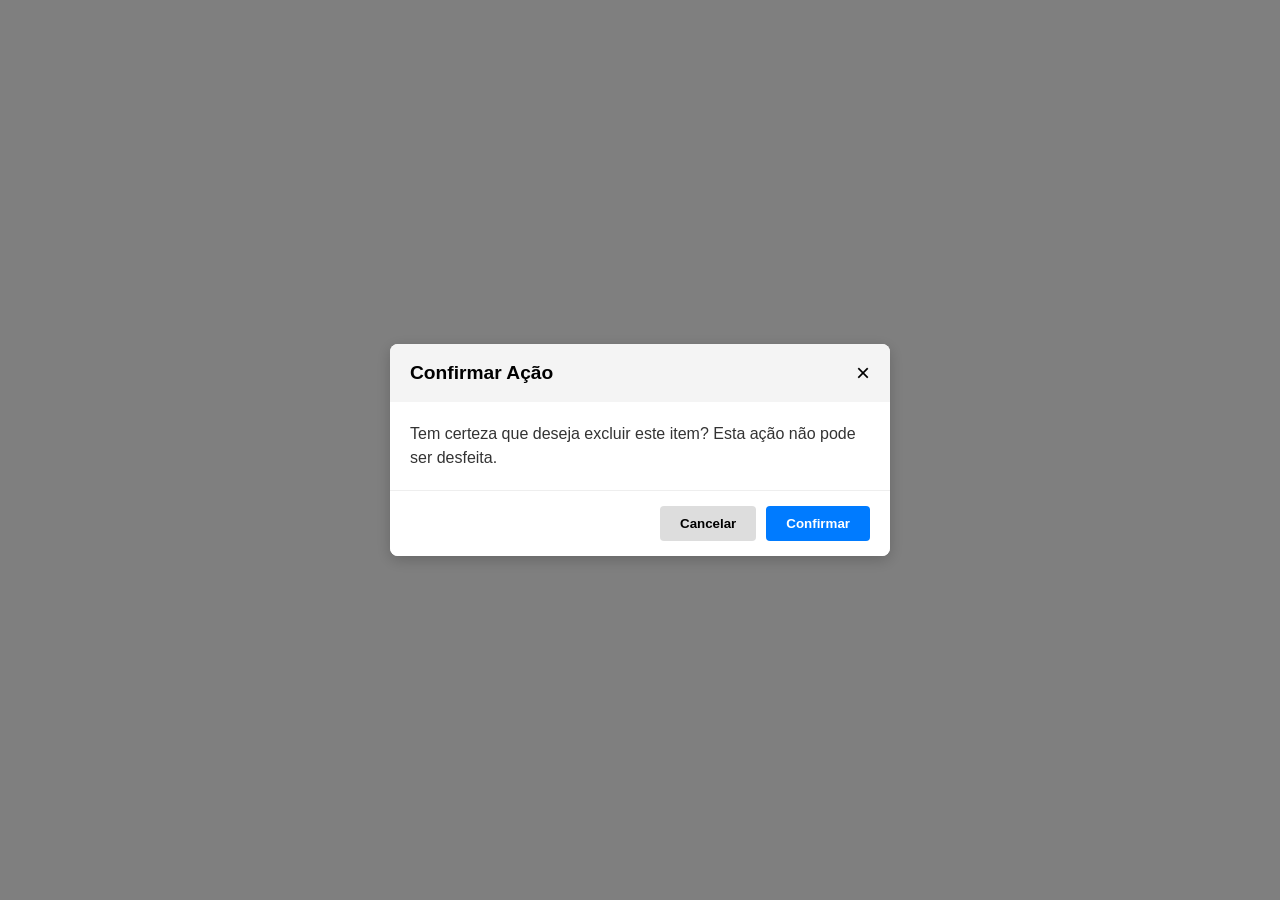
<file: dialogo.html>
<!DOCTYPE html>
<html lang="pt-BR">
<head>
    <meta charset="UTF-8">
    <meta name="viewport" content="width=device-width, initial-scale=1.0">
    <title>Exemplo Diálogo Flexbox</title>
    <link rel="stylesheet" href="estilos/confirm_dialog.css">
</head>
<body>

    <!-- Overlay (fundo escurecido) -->
    <div class="dialog-overlay">
        <!-- Caixa de Diálogo (Container Flex) -->
        <div class="dialog-box">
            <header class="dialog-header">
                <h2>Confirmar Ação</h2>
                <button class="close-btn">&times;</button>
            </header>
            <div class="dialog-content">
                <p>Tem certeza que deseja excluir este item? Esta ação não pode ser desfeita.</p>
            </div>
            <footer class="dialog-footer">
                <button class="btn btn-cancel">Cancelar</button>
                <button class="btn btn-confirm">Confirmar</button>
            </footer>
        </div>
    </div>

</body>
</html>
</file>
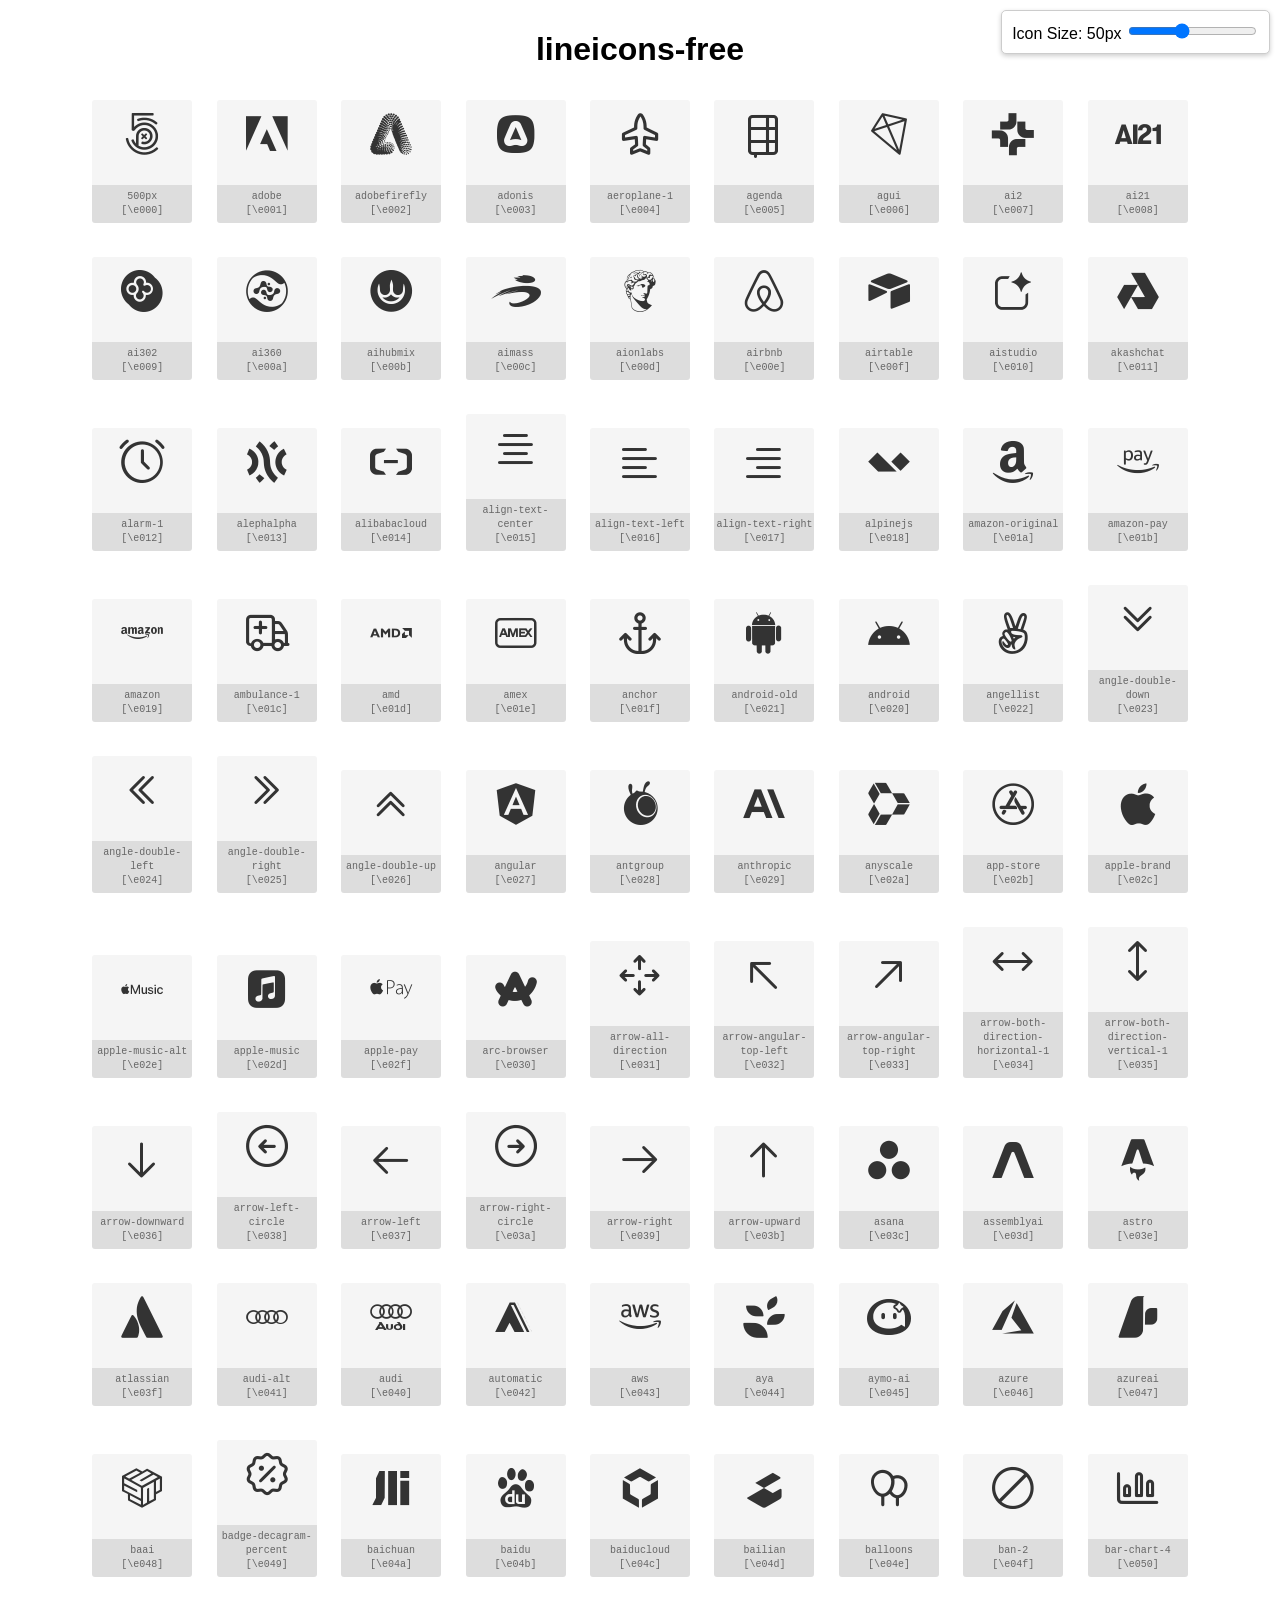
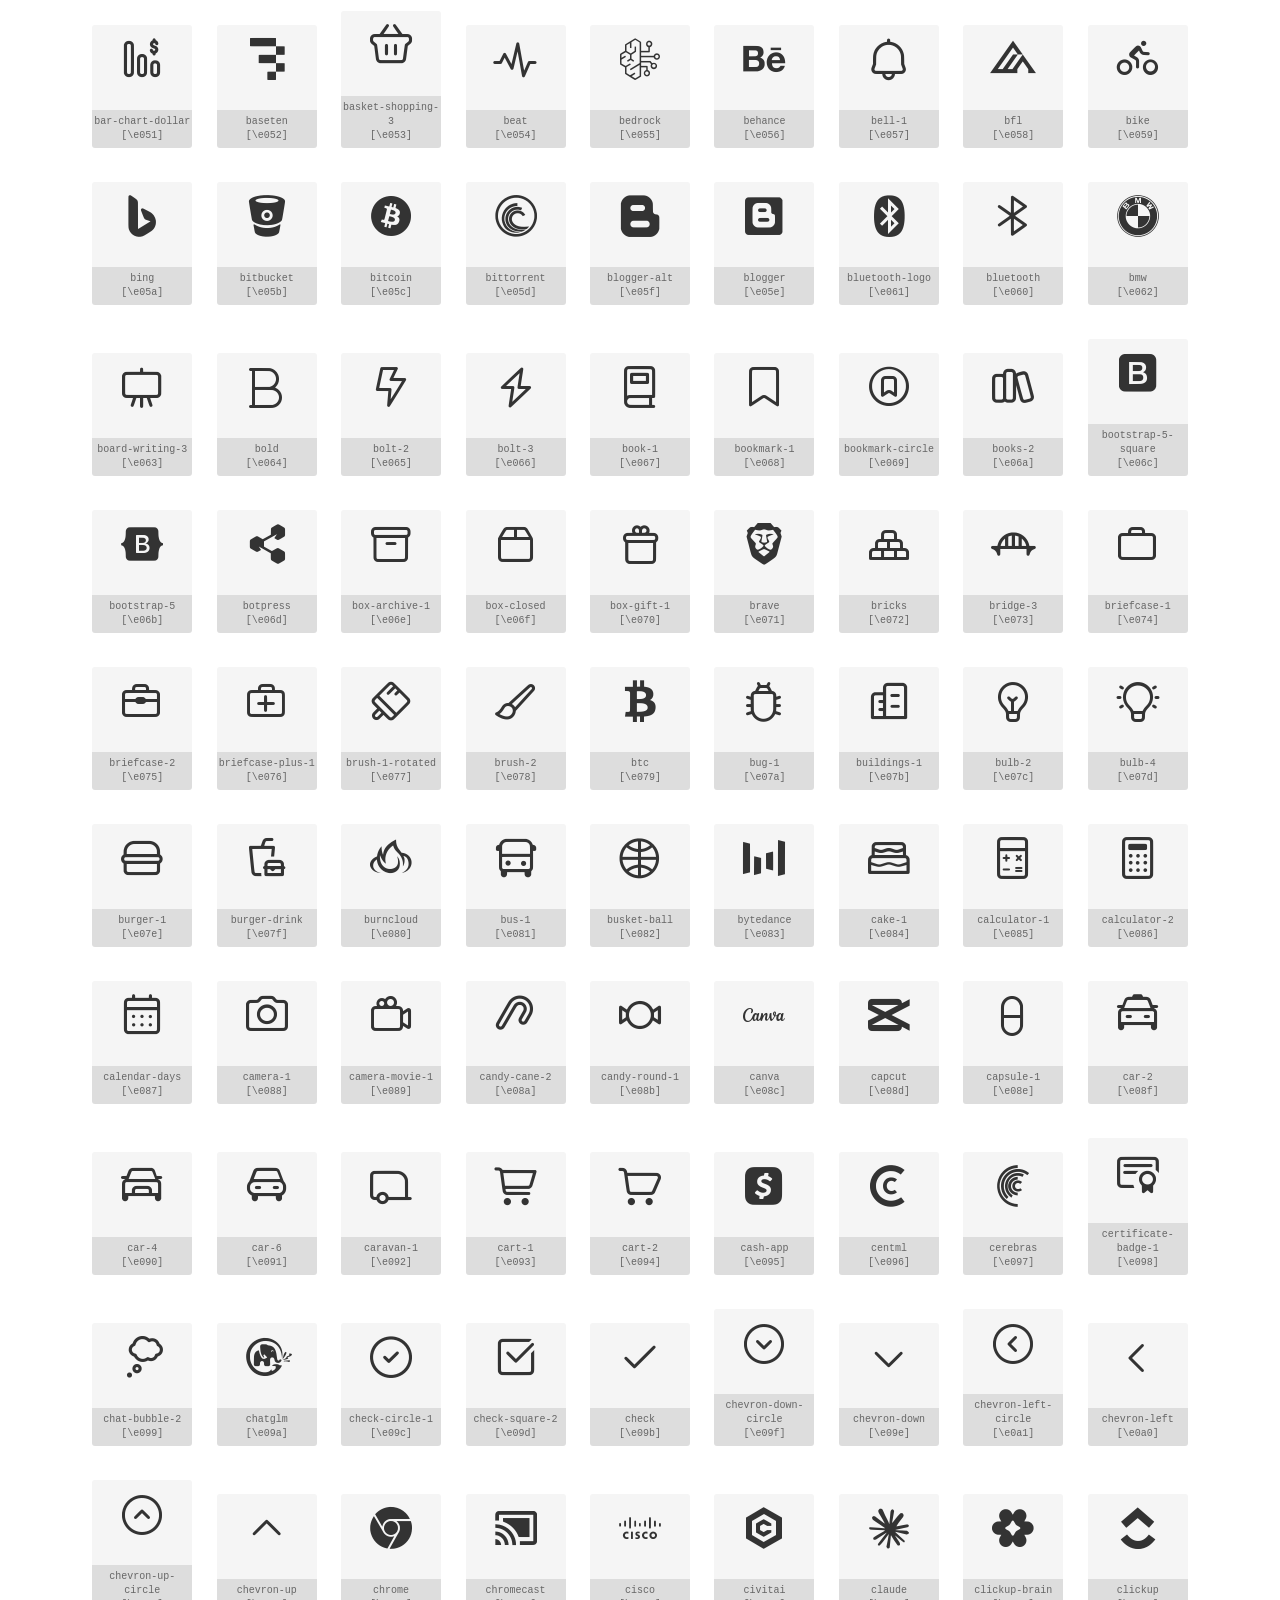
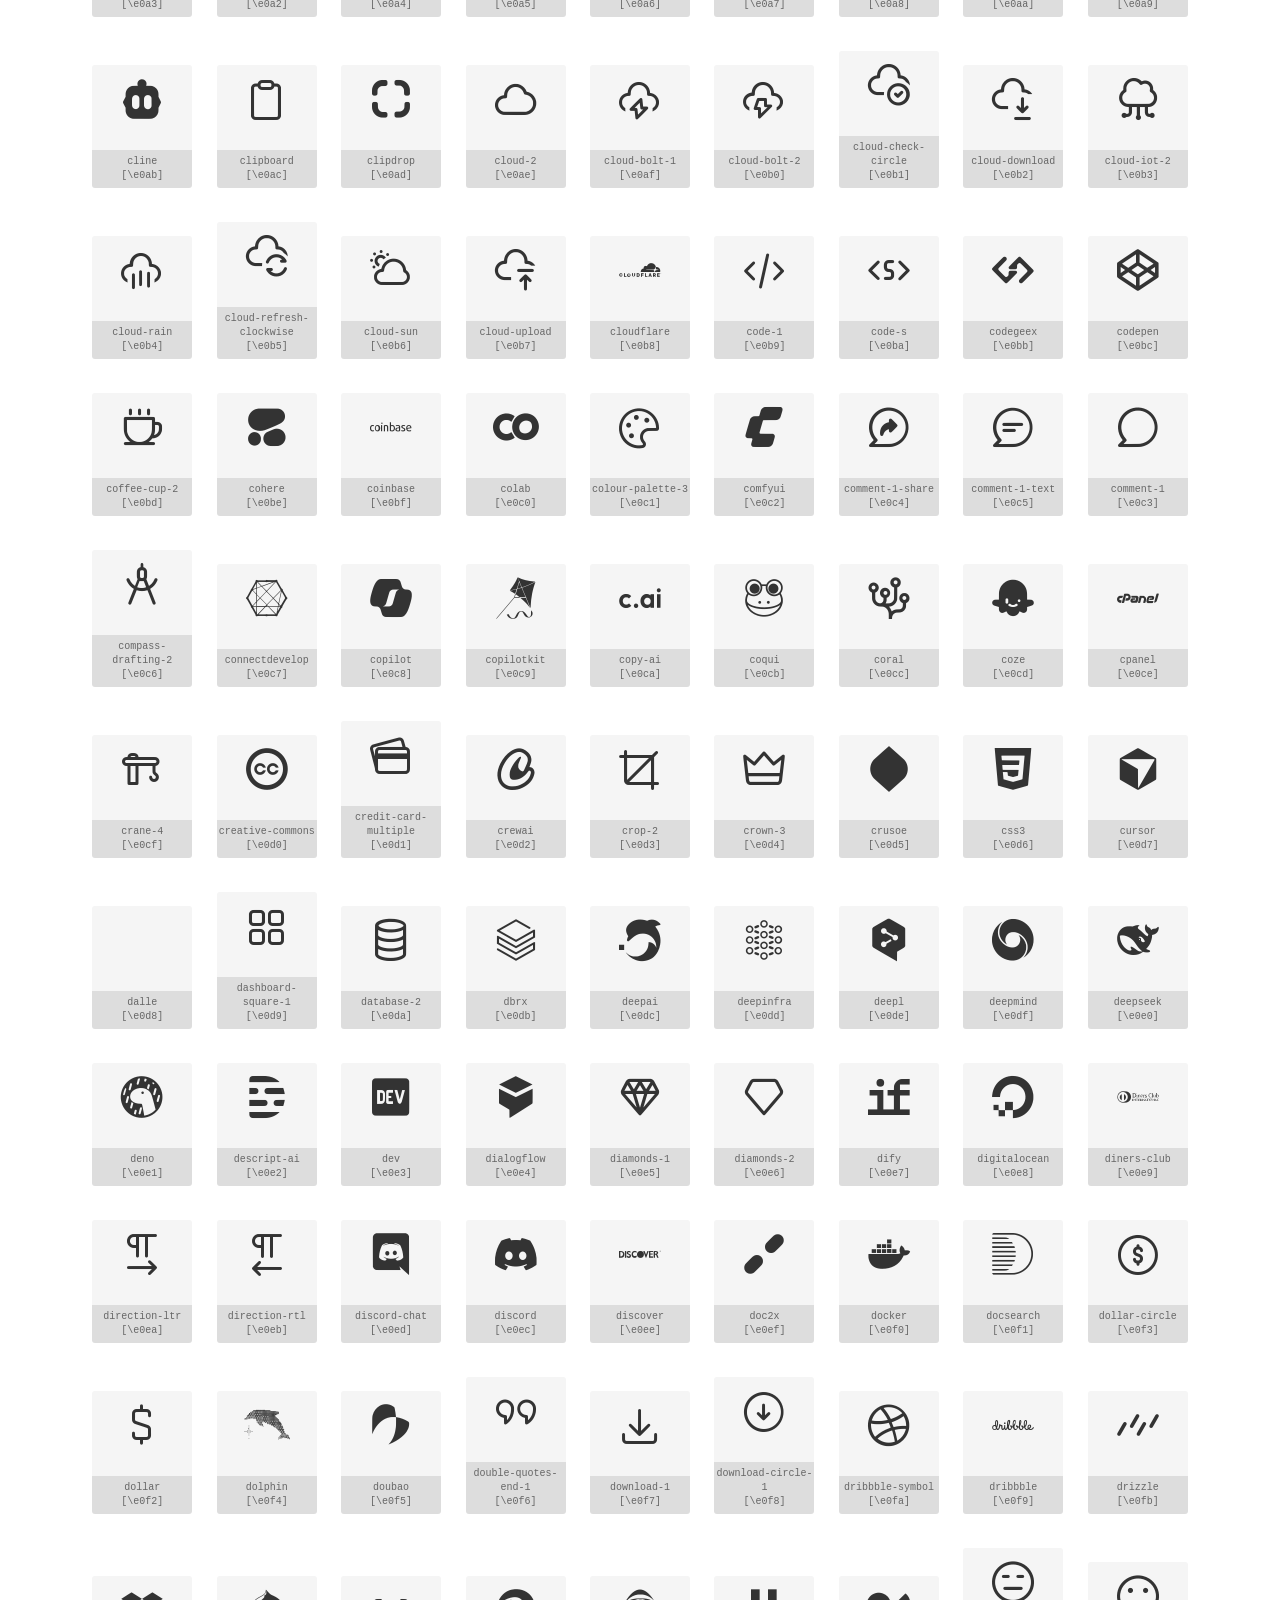
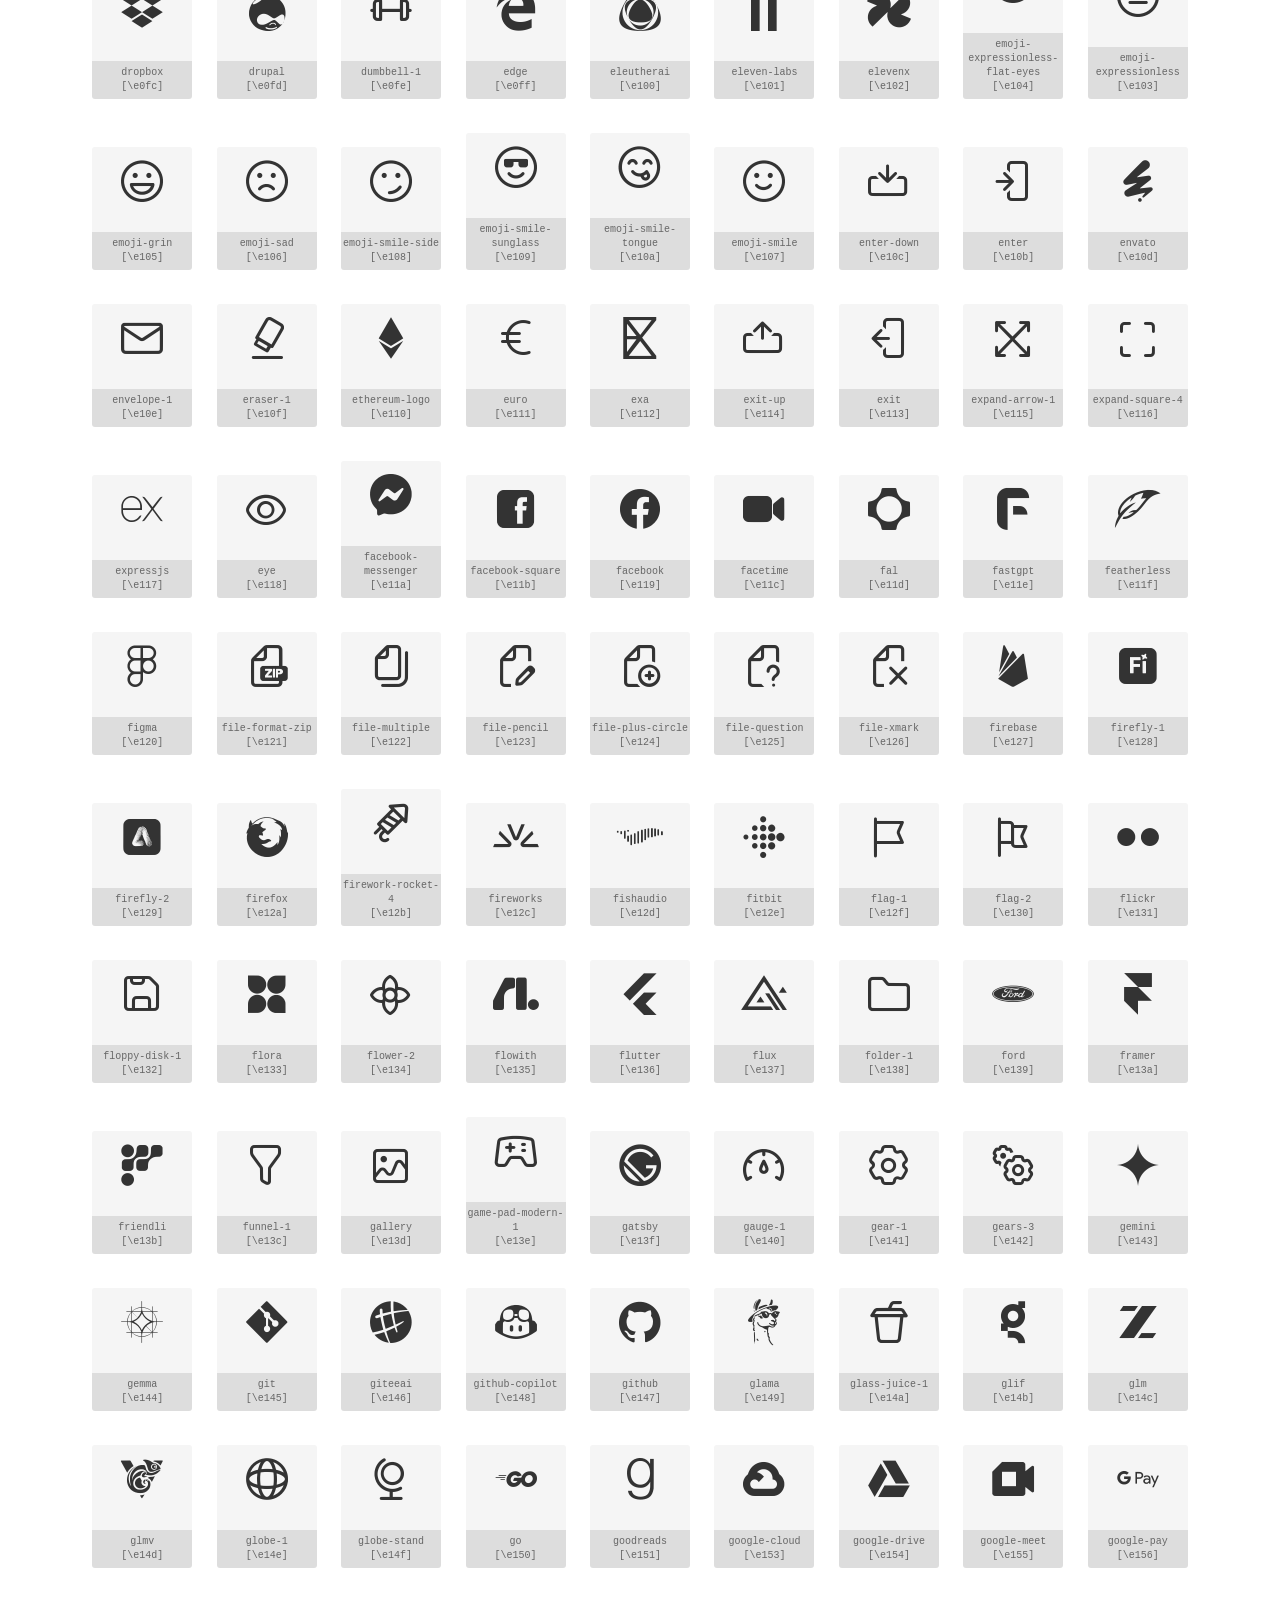
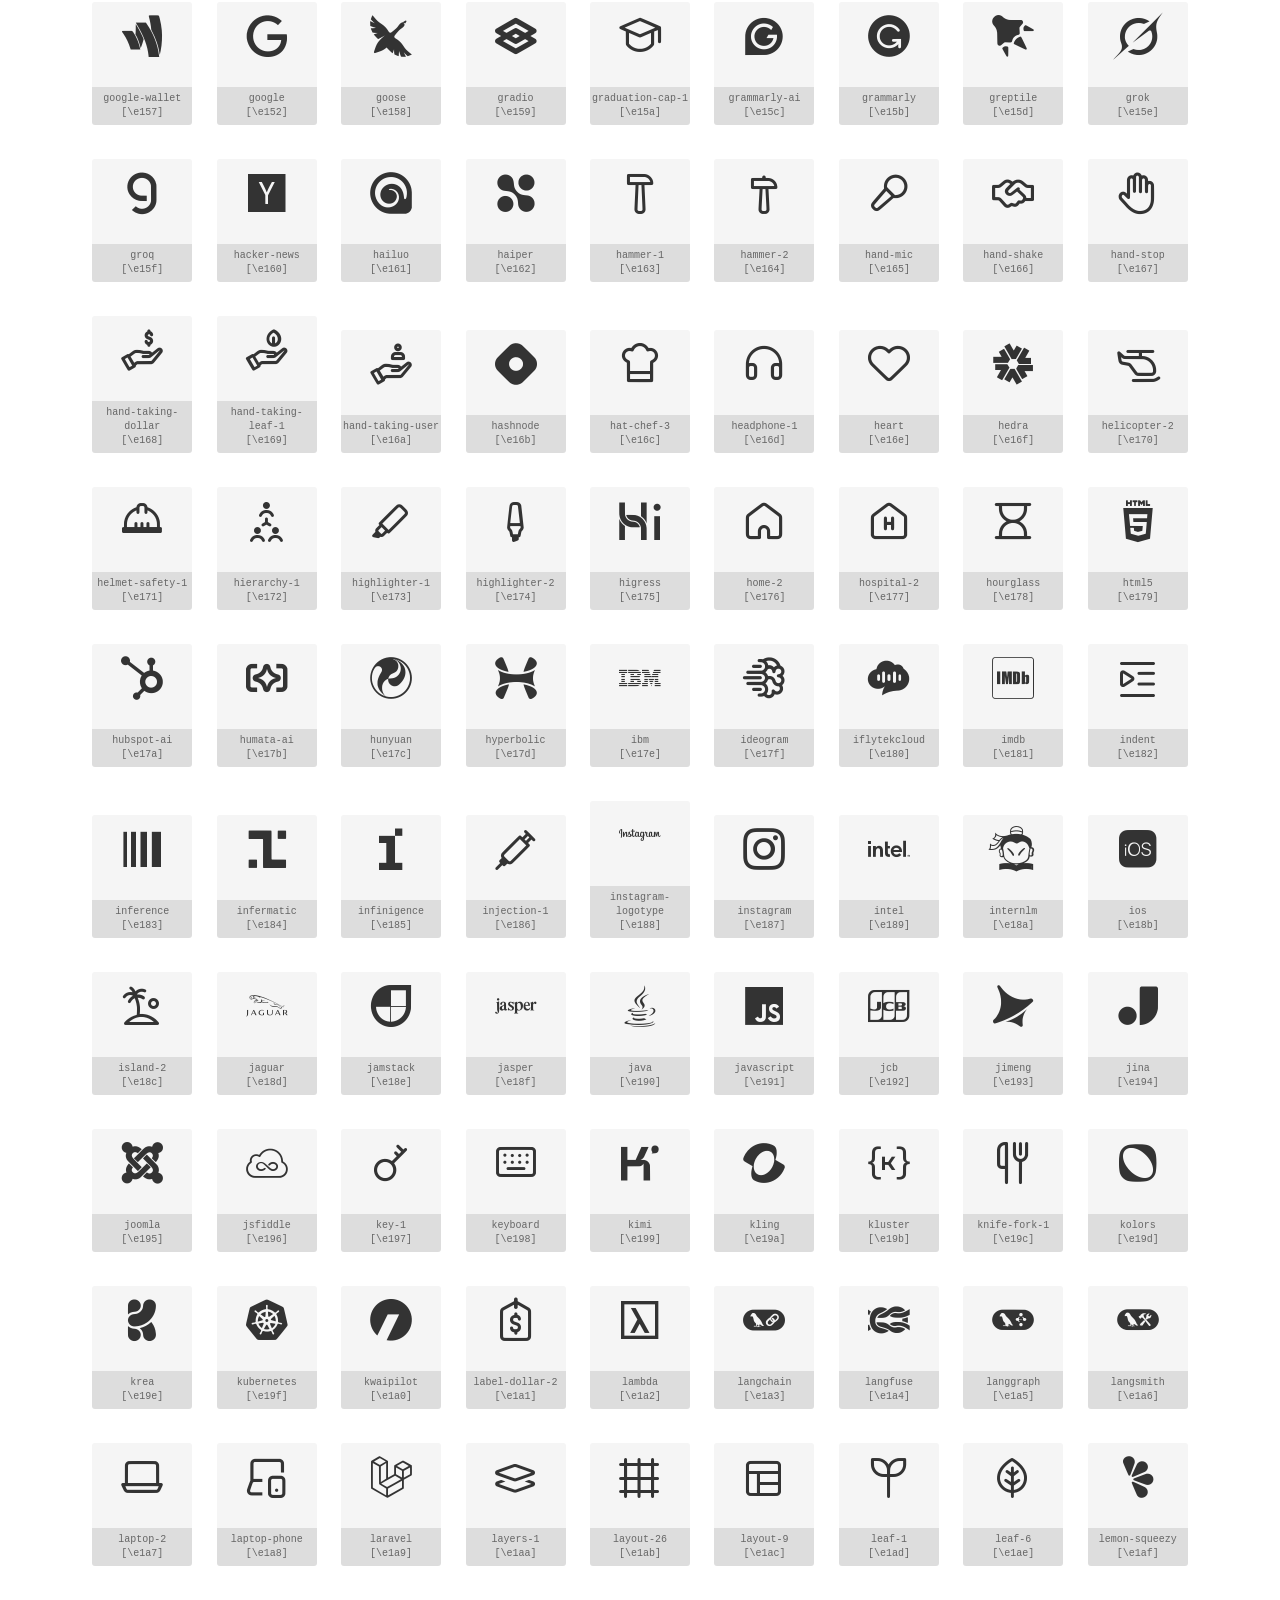
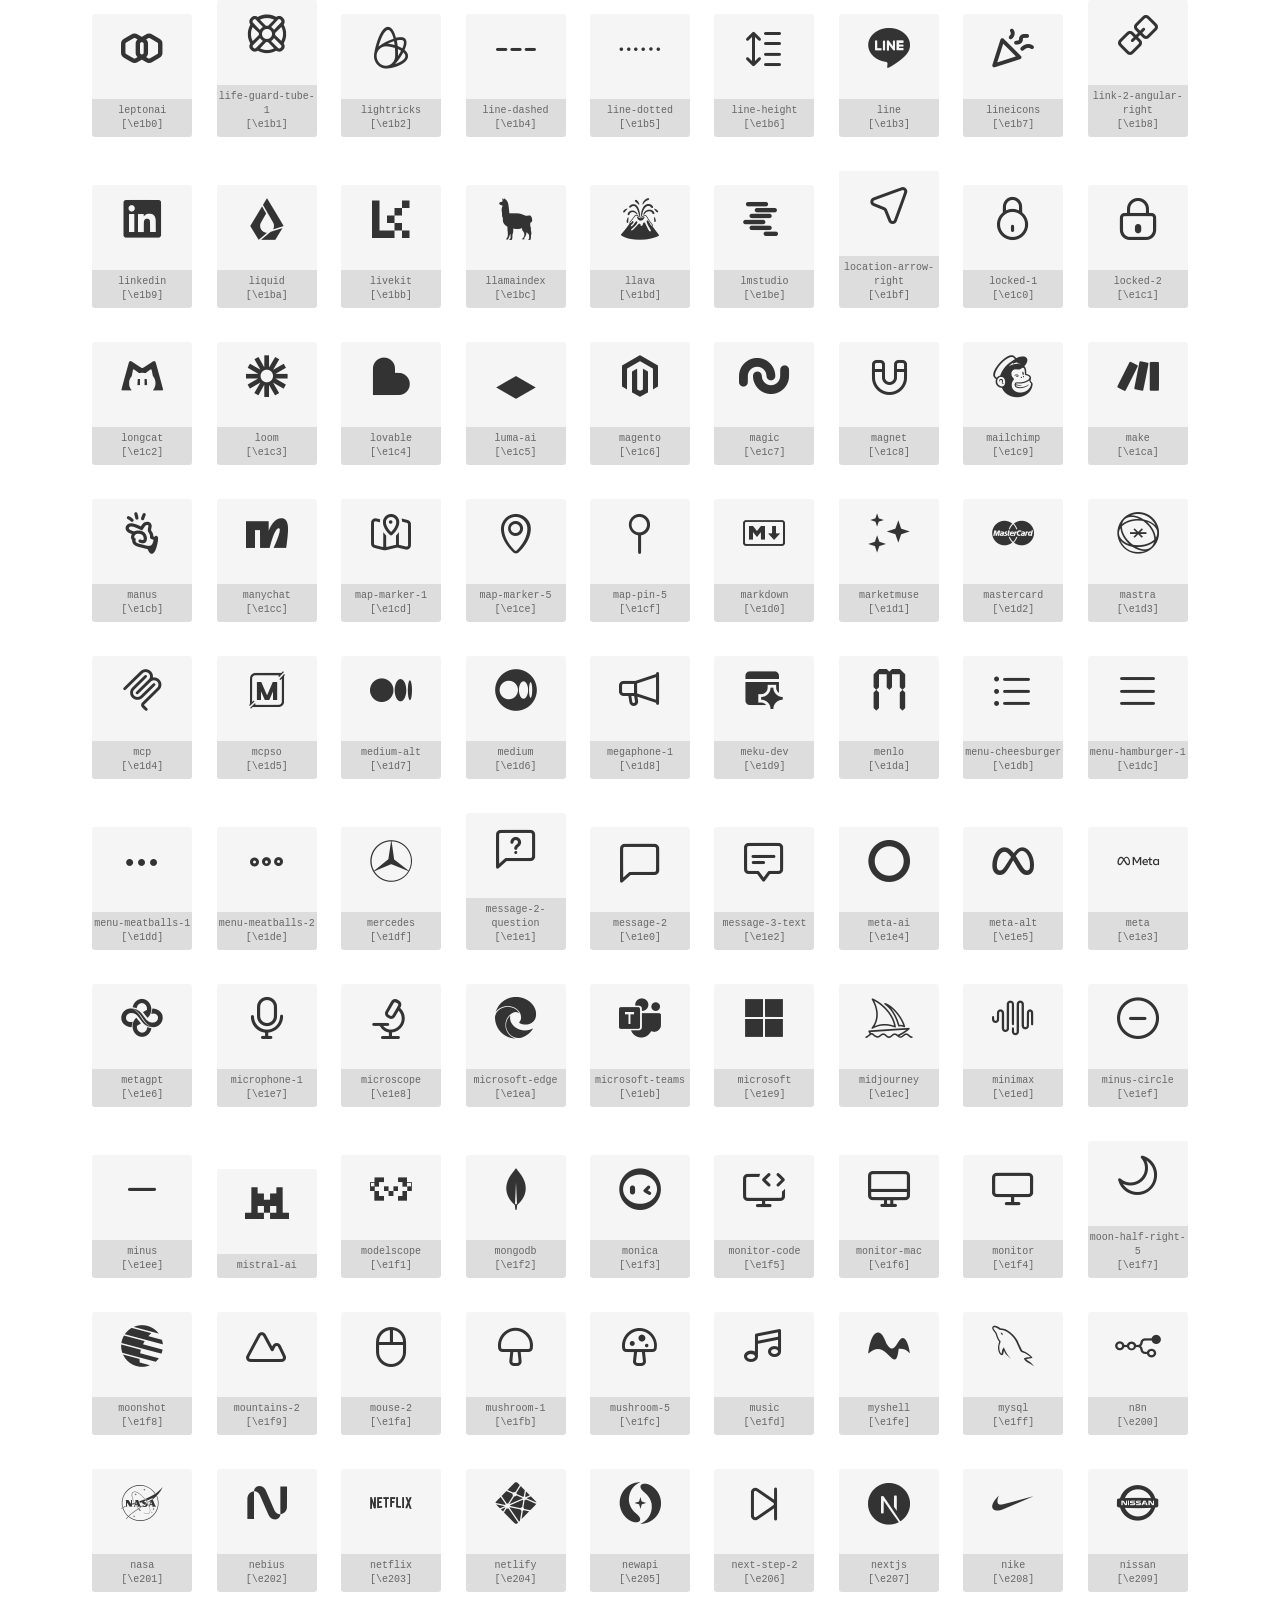
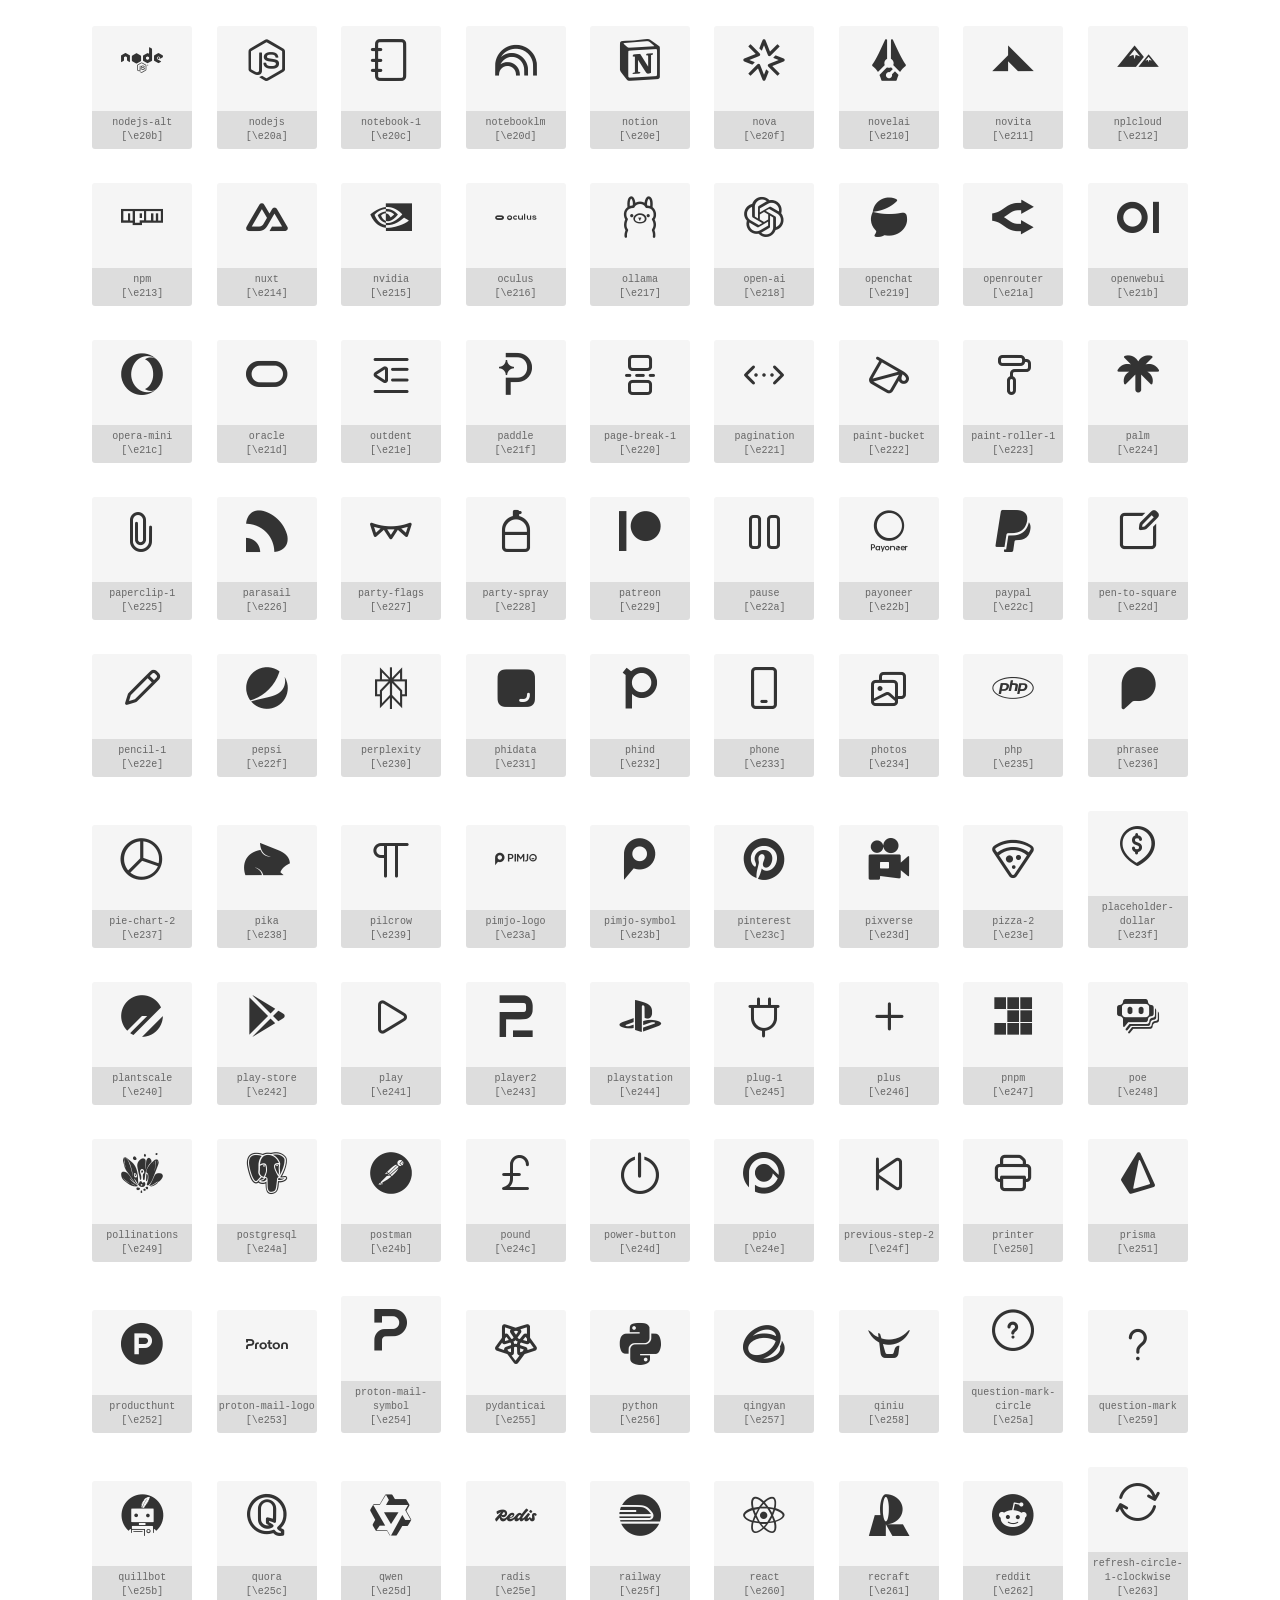
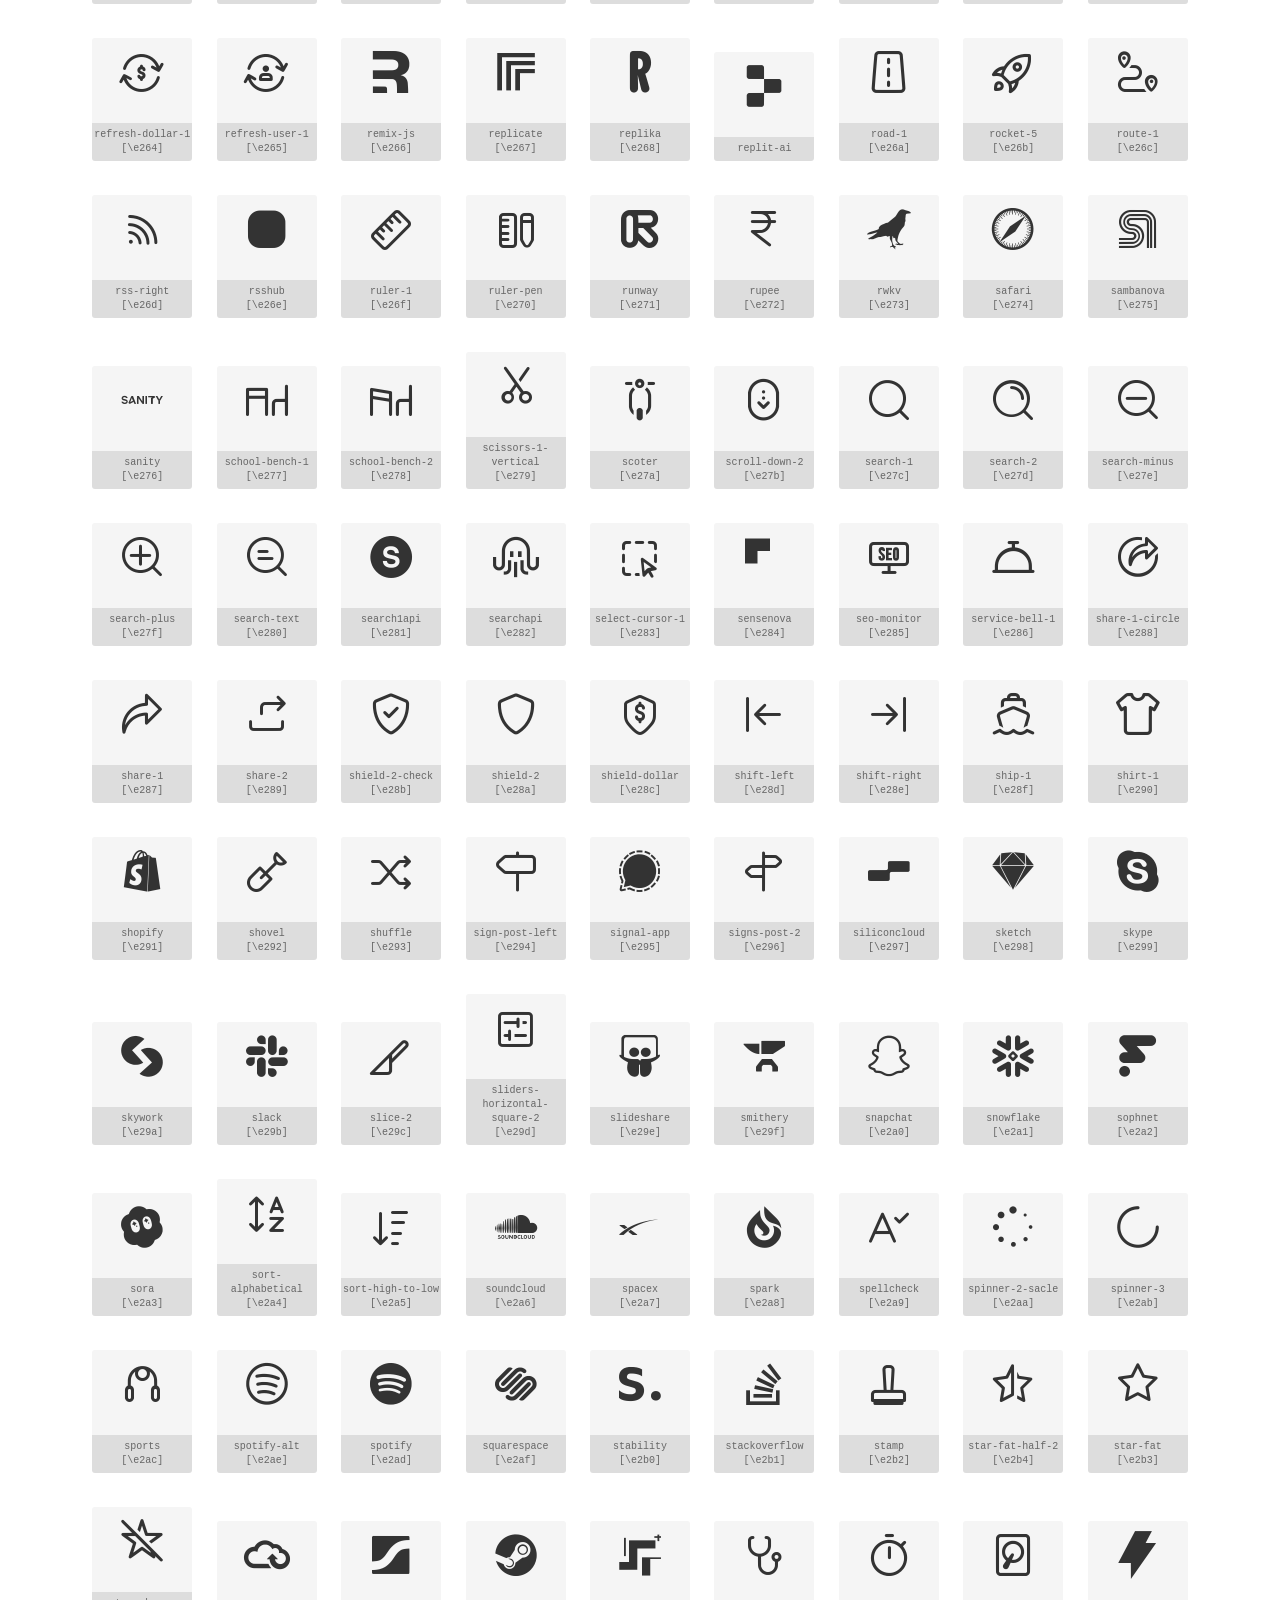
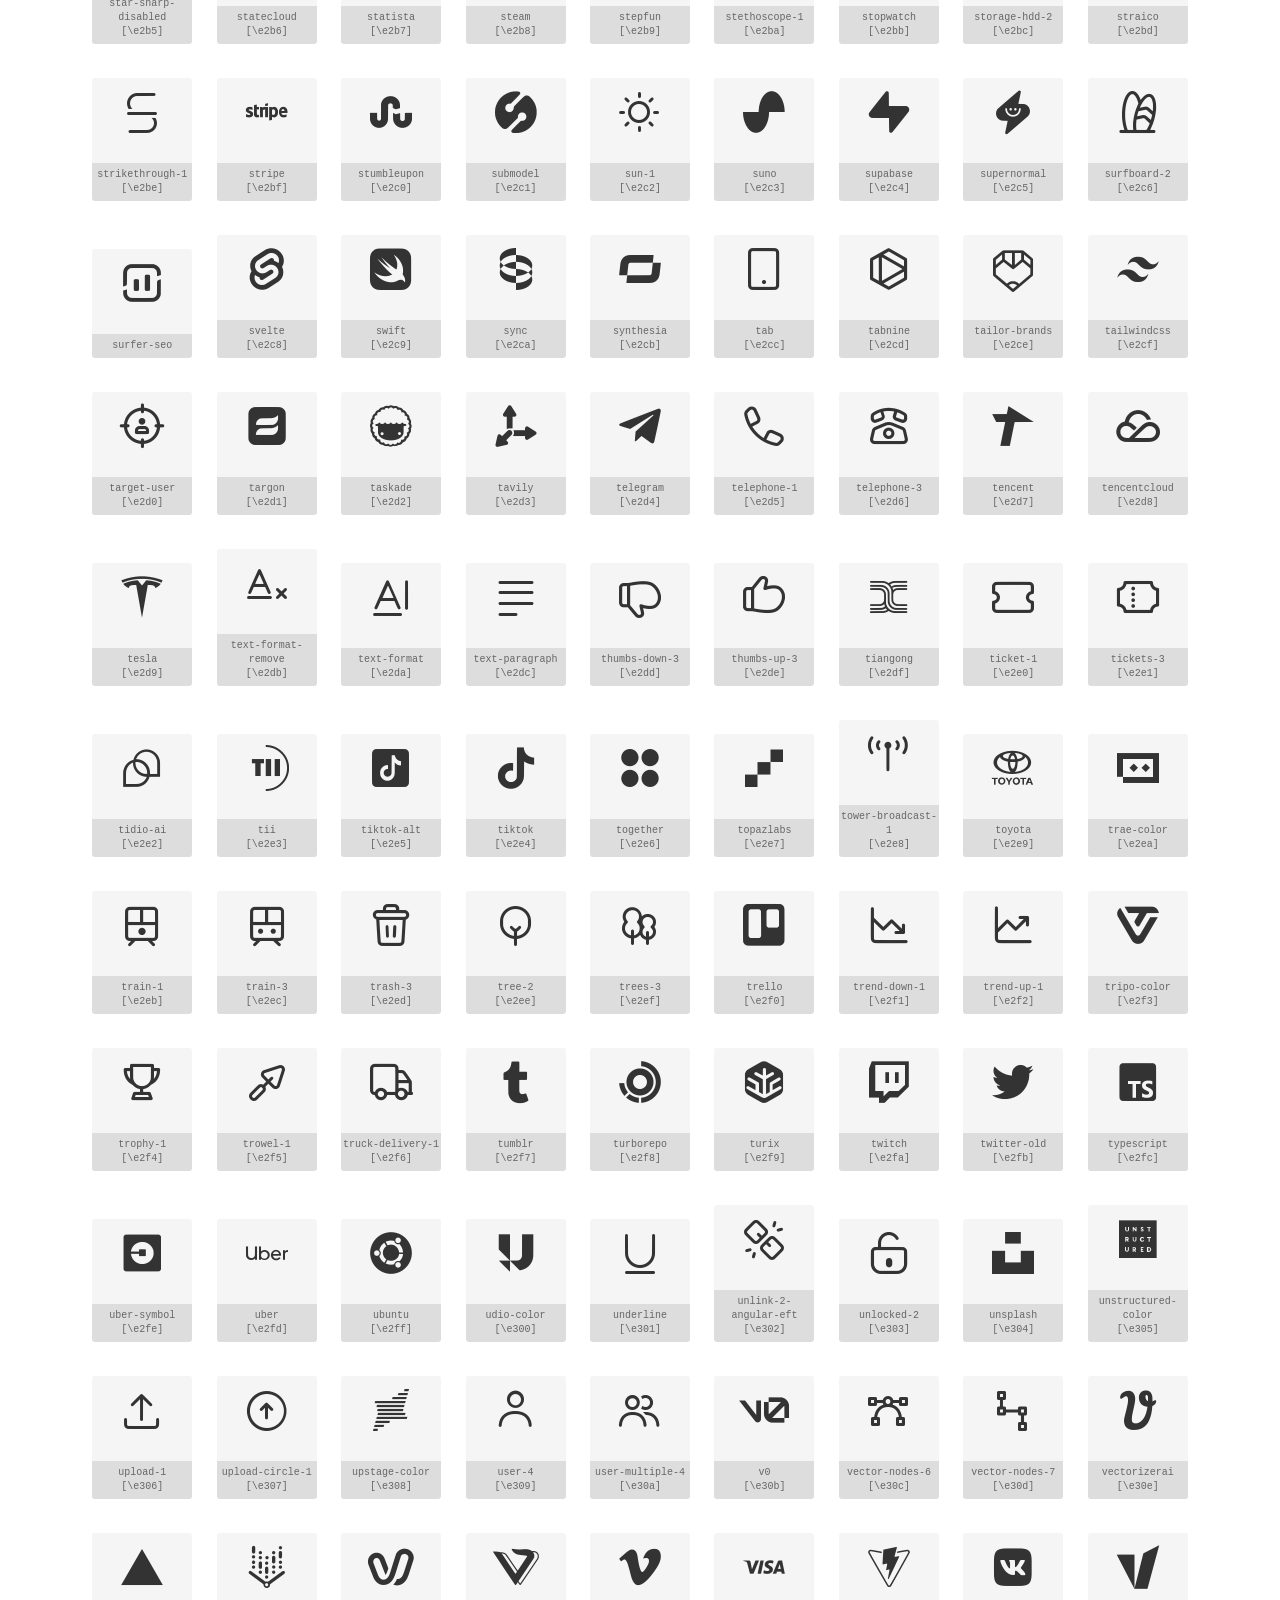
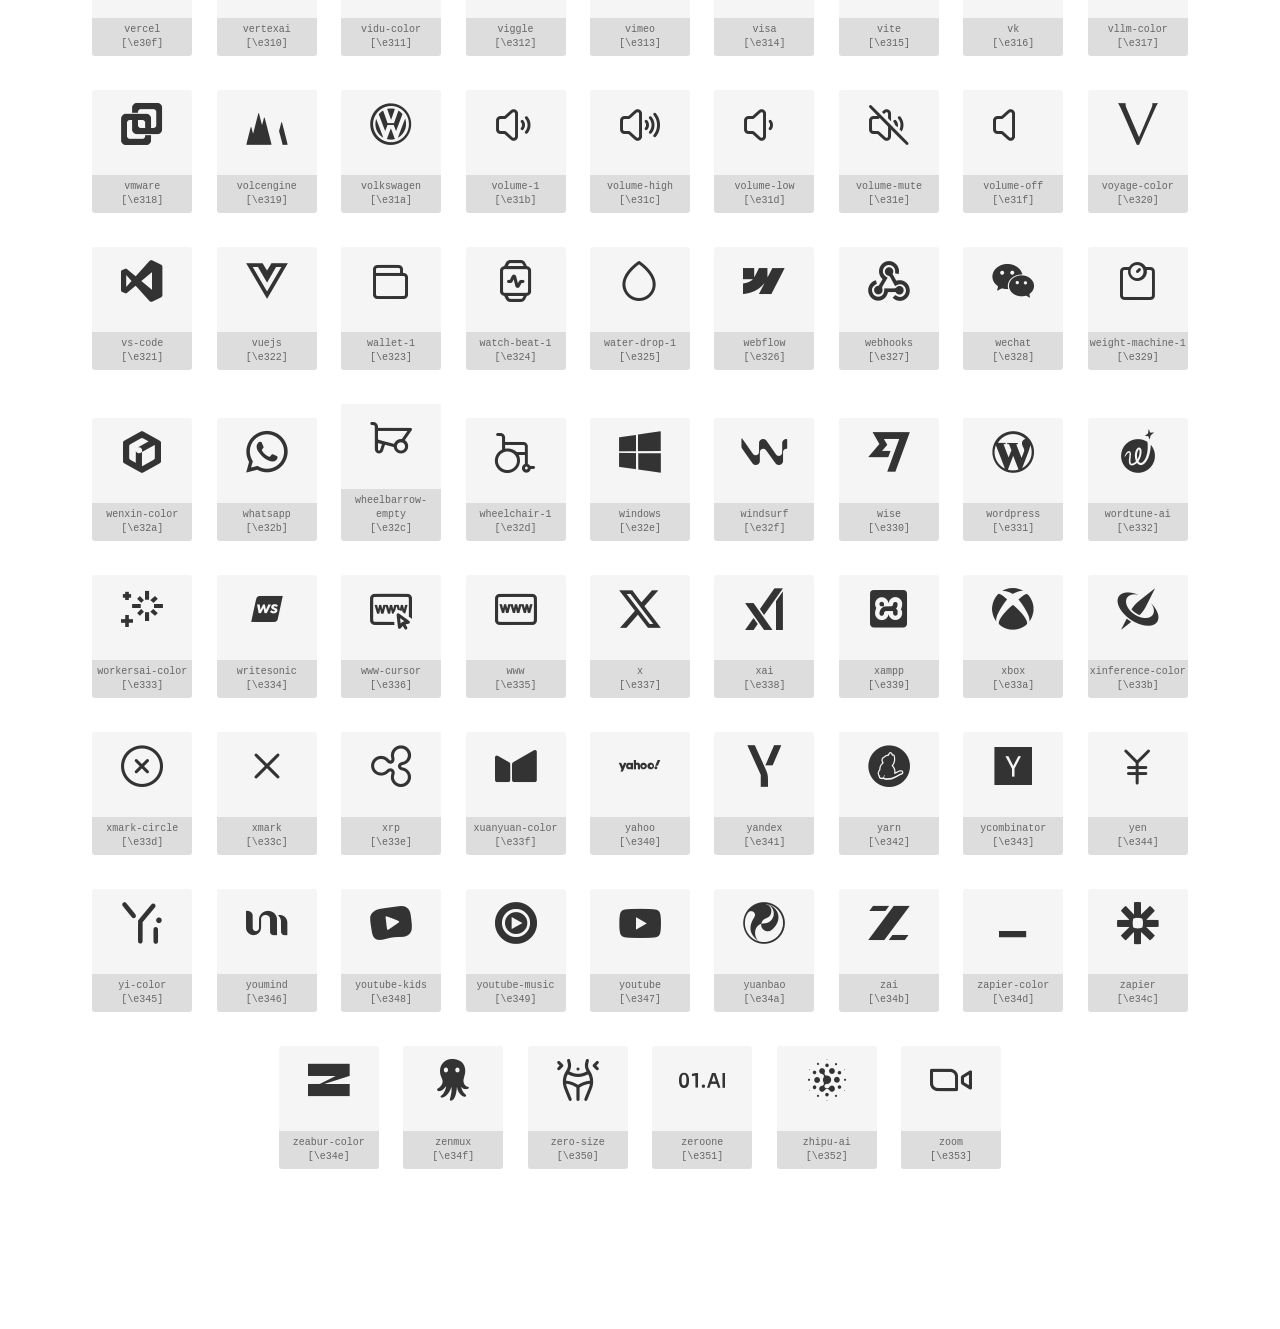
<file: estilos/linicons/lineicons-free.html>
<!DOCTYPE html>
<html lang="en">
<head>
    <meta charset="UTF-8">
    <title>lineicons-free</title>

    <style>
        body {
            font-family: sans-serif;
            margin: 0;
            padding: 10px 20px;
            text-align: center;
        }
        .preview {
            width: 100px;
            display: inline-block;
            margin: 10px;
        }
        .preview .inner {
            display: inline-block;
            width: 100%;
            text-align: center;
            background: #f5f5f5;
            -webkit-border-radius: 3px 3px 0 0;
            -moz-border-radius: 3px 3px 0 0;
            border-radius: 3px 3px 0 0;
        }
        .preview .inner  {
            line-height: 85px;
            font-size: 40px;
            color: #333;
        }
        .label {
            display: inline-block;
            width: 100%;
            box-sizing: border-box;
            padding: 5px;
            font-size: 10px;
            font-family: Monaco, monospace;
            color: #666;
            white-space: nowrap;
            overflow: hidden;
            text-overflow: ellipsis;
            background: #ddd;
            -webkit-border-radius: 0 0 3px 3px;
            -moz-border-radius: 0 0 3px 3px;
            border-radius: 0 0 3px 3px;
            color: #666;
        }
    </style>

    <link rel="stylesheet" type="text/css" href="lineicons-free.css" />
</head>
<body>

    <h1>lineicons-free</h1>


        <div class="preview">
            <span class="inner">
                <i class="lni lni-500px"></i>
            </span>
            <br>
            <span class='label'>500px<br>[\e000]</span>
        </div>


        <div class="preview">
            <span class="inner">
                <i class="lni lni-adobe"></i>
            </span>
            <br>
            <span class='label'>adobe<br>[\e001]</span>
        </div>


        <div class="preview">
            <span class="inner">
                <i class="lni lni-adobefirefly"></i>
            </span>
            <br>
            <span class='label'>adobefirefly<br>[\e002]</span>
        </div>


        <div class="preview">
            <span class="inner">
                <i class="lni lni-adonis"></i>
            </span>
            <br>
            <span class='label'>adonis<br>[\e003]</span>
        </div>


        <div class="preview">
            <span class="inner">
                <i class="lni lni-aeroplane-1"></i>
            </span>
            <br>
            <span class='label'>aeroplane-1<br>[\e004]</span>
        </div>


        <div class="preview">
            <span class="inner">
                <i class="lni lni-agenda"></i>
            </span>
            <br>
            <span class='label'>agenda<br>[\e005]</span>
        </div>


        <div class="preview">
            <span class="inner">
                <i class="lni lni-agui"></i>
            </span>
            <br>
            <span class='label'>agui<br>[\e006]</span>
        </div>


        <div class="preview">
            <span class="inner">
                <i class="lni lni-ai2"></i>
            </span>
            <br>
            <span class='label'>ai2<br>[\e007]</span>
        </div>


        <div class="preview">
            <span class="inner">
                <i class="lni lni-ai21"></i>
            </span>
            <br>
            <span class='label'>ai21<br>[\e008]</span>
        </div>


        <div class="preview">
            <span class="inner">
                <i class="lni lni-ai302"></i>
            </span>
            <br>
            <span class='label'>ai302<br>[\e009]</span>
        </div>


        <div class="preview">
            <span class="inner">
                <i class="lni lni-ai360"></i>
            </span>
            <br>
            <span class='label'>ai360<br>[\e00a]</span>
        </div>


        <div class="preview">
            <span class="inner">
                <i class="lni lni-aihubmix"></i>
            </span>
            <br>
            <span class='label'>aihubmix<br>[\e00b]</span>
        </div>


        <div class="preview">
            <span class="inner">
                <i class="lni lni-aimass"></i>
            </span>
            <br>
            <span class='label'>aimass<br>[\e00c]</span>
        </div>


        <div class="preview">
            <span class="inner">
                <i class="lni lni-aionlabs"></i>
            </span>
            <br>
            <span class='label'>aionlabs<br>[\e00d]</span>
        </div>


        <div class="preview">
            <span class="inner">
                <i class="lni lni-airbnb"></i>
            </span>
            <br>
            <span class='label'>airbnb<br>[\e00e]</span>
        </div>


        <div class="preview">
            <span class="inner">
                <i class="lni lni-airtable"></i>
            </span>
            <br>
            <span class='label'>airtable<br>[\e00f]</span>
        </div>


        <div class="preview">
            <span class="inner">
                <i class="lni lni-aistudio"></i>
            </span>
            <br>
            <span class='label'>aistudio<br>[\e010]</span>
        </div>


        <div class="preview">
            <span class="inner">
                <i class="lni lni-akashchat"></i>
            </span>
            <br>
            <span class='label'>akashchat<br>[\e011]</span>
        </div>


        <div class="preview">
            <span class="inner">
                <i class="lni lni-alarm-1"></i>
            </span>
            <br>
            <span class='label'>alarm-1<br>[\e012]</span>
        </div>


        <div class="preview">
            <span class="inner">
                <i class="lni lni-alephalpha"></i>
            </span>
            <br>
            <span class='label'>alephalpha<br>[\e013]</span>
        </div>


        <div class="preview">
            <span class="inner">
                <i class="lni lni-alibabacloud"></i>
            </span>
            <br>
            <span class='label'>alibabacloud<br>[\e014]</span>
        </div>


        <div class="preview">
            <span class="inner">
                <i class="lni lni-align-text-center"></i>
            </span>
            <br>
            <span class='label'>align-text-center<br>[\e015]</span>
        </div>


        <div class="preview">
            <span class="inner">
                <i class="lni lni-align-text-left"></i>
            </span>
            <br>
            <span class='label'>align-text-left<br>[\e016]</span>
        </div>


        <div class="preview">
            <span class="inner">
                <i class="lni lni-align-text-right"></i>
            </span>
            <br>
            <span class='label'>align-text-right<br>[\e017]</span>
        </div>


        <div class="preview">
            <span class="inner">
                <i class="lni lni-alpinejs"></i>
            </span>
            <br>
            <span class='label'>alpinejs<br>[\e018]</span>
        </div>


        <div class="preview">
            <span class="inner">
                <i class="lni lni-amazon-original"></i>
            </span>
            <br>
            <span class='label'>amazon-original<br>[\e01a]</span>
        </div>


        <div class="preview">
            <span class="inner">
                <i class="lni lni-amazon-pay"></i>
            </span>
            <br>
            <span class='label'>amazon-pay<br>[\e01b]</span>
        </div>


        <div class="preview">
            <span class="inner">
                <i class="lni lni-amazon"></i>
            </span>
            <br>
            <span class='label'>amazon<br>[\e019]</span>
        </div>


        <div class="preview">
            <span class="inner">
                <i class="lni lni-ambulance-1"></i>
            </span>
            <br>
            <span class='label'>ambulance-1<br>[\e01c]</span>
        </div>


        <div class="preview">
            <span class="inner">
                <i class="lni lni-amd"></i>
            </span>
            <br>
            <span class='label'>amd<br>[\e01d]</span>
        </div>


        <div class="preview">
            <span class="inner">
                <i class="lni lni-amex"></i>
            </span>
            <br>
            <span class='label'>amex<br>[\e01e]</span>
        </div>


        <div class="preview">
            <span class="inner">
                <i class="lni lni-anchor"></i>
            </span>
            <br>
            <span class='label'>anchor<br>[\e01f]</span>
        </div>


        <div class="preview">
            <span class="inner">
                <i class="lni lni-android-old"></i>
            </span>
            <br>
            <span class='label'>android-old<br>[\e021]</span>
        </div>


        <div class="preview">
            <span class="inner">
                <i class="lni lni-android"></i>
            </span>
            <br>
            <span class='label'>android<br>[\e020]</span>
        </div>


        <div class="preview">
            <span class="inner">
                <i class="lni lni-angellist"></i>
            </span>
            <br>
            <span class='label'>angellist<br>[\e022]</span>
        </div>


        <div class="preview">
            <span class="inner">
                <i class="lni lni-angle-double-down"></i>
            </span>
            <br>
            <span class='label'>angle-double-down<br>[\e023]</span>
        </div>


        <div class="preview">
            <span class="inner">
                <i class="lni lni-angle-double-left"></i>
            </span>
            <br>
            <span class='label'>angle-double-left<br>[\e024]</span>
        </div>


        <div class="preview">
            <span class="inner">
                <i class="lni lni-angle-double-right"></i>
            </span>
            <br>
            <span class='label'>angle-double-right<br>[\e025]</span>
        </div>


        <div class="preview">
            <span class="inner">
                <i class="lni lni-angle-double-up"></i>
            </span>
            <br>
            <span class='label'>angle-double-up<br>[\e026]</span>
        </div>


        <div class="preview">
            <span class="inner">
                <i class="lni lni-angular"></i>
            </span>
            <br>
            <span class='label'>angular<br>[\e027]</span>
        </div>


        <div class="preview">
            <span class="inner">
                <i class="lni lni-antgroup"></i>
            </span>
            <br>
            <span class='label'>antgroup<br>[\e028]</span>
        </div>


        <div class="preview">
            <span class="inner">
                <i class="lni lni-anthropic"></i>
            </span>
            <br>
            <span class='label'>anthropic<br>[\e029]</span>
        </div>


        <div class="preview">
            <span class="inner">
                <i class="lni lni-anyscale"></i>
            </span>
            <br>
            <span class='label'>anyscale<br>[\e02a]</span>
        </div>


        <div class="preview">
            <span class="inner">
                <i class="lni lni-app-store"></i>
            </span>
            <br>
            <span class='label'>app-store<br>[\e02b]</span>
        </div>


        <div class="preview">
            <span class="inner">
                <i class="lni lni-apple-brand"></i>
            </span>
            <br>
            <span class='label'>apple-brand<br>[\e02c]</span>
        </div>


        <div class="preview">
            <span class="inner">
                <i class="lni lni-apple-music-alt"></i>
            </span>
            <br>
            <span class='label'>apple-music-alt<br>[\e02e]</span>
        </div>


        <div class="preview">
            <span class="inner">
                <i class="lni lni-apple-music"></i>
            </span>
            <br>
            <span class='label'>apple-music<br>[\e02d]</span>
        </div>


        <div class="preview">
            <span class="inner">
                <i class="lni lni-apple-pay"></i>
            </span>
            <br>
            <span class='label'>apple-pay<br>[\e02f]</span>
        </div>


        <div class="preview">
            <span class="inner">
                <i class="lni lni-arc-browser"></i>
            </span>
            <br>
            <span class='label'>arc-browser<br>[\e030]</span>
        </div>


        <div class="preview">
            <span class="inner">
                <i class="lni lni-arrow-all-direction"></i>
            </span>
            <br>
            <span class='label'>arrow-all-direction<br>[\e031]</span>
        </div>


        <div class="preview">
            <span class="inner">
                <i class="lni lni-arrow-angular-top-left"></i>
            </span>
            <br>
            <span class='label'>arrow-angular-top-left<br>[\e032]</span>
        </div>


        <div class="preview">
            <span class="inner">
                <i class="lni lni-arrow-angular-top-right"></i>
            </span>
            <br>
            <span class='label'>arrow-angular-top-right<br>[\e033]</span>
        </div>


        <div class="preview">
            <span class="inner">
                <i class="lni lni-arrow-both-direction-horizontal-1"></i>
            </span>
            <br>
            <span class='label'>arrow-both-direction-horizontal-1<br>[\e034]</span>
        </div>


        <div class="preview">
            <span class="inner">
                <i class="lni lni-arrow-both-direction-vertical-1"></i>
            </span>
            <br>
            <span class='label'>arrow-both-direction-vertical-1<br>[\e035]</span>
        </div>


        <div class="preview">
            <span class="inner">
                <i class="lni lni-arrow-downward"></i>
            </span>
            <br>
            <span class='label'>arrow-downward<br>[\e036]</span>
        </div>


        <div class="preview">
            <span class="inner">
                <i class="lni lni-arrow-left-circle"></i>
            </span>
            <br>
            <span class='label'>arrow-left-circle<br>[\e038]</span>
        </div>


        <div class="preview">
            <span class="inner">
                <i class="lni lni-arrow-left"></i>
            </span>
            <br>
            <span class='label'>arrow-left<br>[\e037]</span>
        </div>


        <div class="preview">
            <span class="inner">
                <i class="lni lni-arrow-right-circle"></i>
            </span>
            <br>
            <span class='label'>arrow-right-circle<br>[\e03a]</span>
        </div>


        <div class="preview">
            <span class="inner">
                <i class="lni lni-arrow-right"></i>
            </span>
            <br>
            <span class='label'>arrow-right<br>[\e039]</span>
        </div>


        <div class="preview">
            <span class="inner">
                <i class="lni lni-arrow-upward"></i>
            </span>
            <br>
            <span class='label'>arrow-upward<br>[\e03b]</span>
        </div>


        <div class="preview">
            <span class="inner">
                <i class="lni lni-asana"></i>
            </span>
            <br>
            <span class='label'>asana<br>[\e03c]</span>
        </div>


        <div class="preview">
            <span class="inner">
                <i class="lni lni-assemblyai"></i>
            </span>
            <br>
            <span class='label'>assemblyai<br>[\e03d]</span>
        </div>


        <div class="preview">
            <span class="inner">
                <i class="lni lni-astro"></i>
            </span>
            <br>
            <span class='label'>astro<br>[\e03e]</span>
        </div>


        <div class="preview">
            <span class="inner">
                <i class="lni lni-atlassian"></i>
            </span>
            <br>
            <span class='label'>atlassian<br>[\e03f]</span>
        </div>


        <div class="preview">
            <span class="inner">
                <i class="lni lni-audi-alt"></i>
            </span>
            <br>
            <span class='label'>audi-alt<br>[\e041]</span>
        </div>


        <div class="preview">
            <span class="inner">
                <i class="lni lni-audi"></i>
            </span>
            <br>
            <span class='label'>audi<br>[\e040]</span>
        </div>


        <div class="preview">
            <span class="inner">
                <i class="lni lni-automatic"></i>
            </span>
            <br>
            <span class='label'>automatic<br>[\e042]</span>
        </div>


        <div class="preview">
            <span class="inner">
                <i class="lni lni-aws"></i>
            </span>
            <br>
            <span class='label'>aws<br>[\e043]</span>
        </div>


        <div class="preview">
            <span class="inner">
                <i class="lni lni-aya"></i>
            </span>
            <br>
            <span class='label'>aya<br>[\e044]</span>
        </div>


        <div class="preview">
            <span class="inner">
                <i class="lni lni-aymo-ai"></i>
            </span>
            <br>
            <span class='label'>aymo-ai<br>[\e045]</span>
        </div>


        <div class="preview">
            <span class="inner">
                <i class="lni lni-azure"></i>
            </span>
            <br>
            <span class='label'>azure<br>[\e046]</span>
        </div>


        <div class="preview">
            <span class="inner">
                <i class="lni lni-azureai"></i>
            </span>
            <br>
            <span class='label'>azureai<br>[\e047]</span>
        </div>


        <div class="preview">
            <span class="inner">
                <i class="lni lni-baai"></i>
            </span>
            <br>
            <span class='label'>baai<br>[\e048]</span>
        </div>


        <div class="preview">
            <span class="inner">
                <i class="lni lni-badge-decagram-percent"></i>
            </span>
            <br>
            <span class='label'>badge-decagram-percent<br>[\e049]</span>
        </div>


        <div class="preview">
            <span class="inner">
                <i class="lni lni-baichuan"></i>
            </span>
            <br>
            <span class='label'>baichuan<br>[\e04a]</span>
        </div>


        <div class="preview">
            <span class="inner">
                <i class="lni lni-baidu"></i>
            </span>
            <br>
            <span class='label'>baidu<br>[\e04b]</span>
        </div>


        <div class="preview">
            <span class="inner">
                <i class="lni lni-baiducloud"></i>
            </span>
            <br>
            <span class='label'>baiducloud<br>[\e04c]</span>
        </div>


        <div class="preview">
            <span class="inner">
                <i class="lni lni-bailian"></i>
            </span>
            <br>
            <span class='label'>bailian<br>[\e04d]</span>
        </div>


        <div class="preview">
            <span class="inner">
                <i class="lni lni-balloons"></i>
            </span>
            <br>
            <span class='label'>balloons<br>[\e04e]</span>
        </div>


        <div class="preview">
            <span class="inner">
                <i class="lni lni-ban-2"></i>
            </span>
            <br>
            <span class='label'>ban-2<br>[\e04f]</span>
        </div>


        <div class="preview">
            <span class="inner">
                <i class="lni lni-bar-chart-4"></i>
            </span>
            <br>
            <span class='label'>bar-chart-4<br>[\e050]</span>
        </div>


        <div class="preview">
            <span class="inner">
                <i class="lni lni-bar-chart-dollar"></i>
            </span>
            <br>
            <span class='label'>bar-chart-dollar<br>[\e051]</span>
        </div>


        <div class="preview">
            <span class="inner">
                <i class="lni lni-baseten"></i>
            </span>
            <br>
            <span class='label'>baseten<br>[\e052]</span>
        </div>


        <div class="preview">
            <span class="inner">
                <i class="lni lni-basket-shopping-3"></i>
            </span>
            <br>
            <span class='label'>basket-shopping-3<br>[\e053]</span>
        </div>


        <div class="preview">
            <span class="inner">
                <i class="lni lni-beat"></i>
            </span>
            <br>
            <span class='label'>beat<br>[\e054]</span>
        </div>


        <div class="preview">
            <span class="inner">
                <i class="lni lni-bedrock"></i>
            </span>
            <br>
            <span class='label'>bedrock<br>[\e055]</span>
        </div>


        <div class="preview">
            <span class="inner">
                <i class="lni lni-behance"></i>
            </span>
            <br>
            <span class='label'>behance<br>[\e056]</span>
        </div>


        <div class="preview">
            <span class="inner">
                <i class="lni lni-bell-1"></i>
            </span>
            <br>
            <span class='label'>bell-1<br>[\e057]</span>
        </div>


        <div class="preview">
            <span class="inner">
                <i class="lni lni-bfl"></i>
            </span>
            <br>
            <span class='label'>bfl<br>[\e058]</span>
        </div>


        <div class="preview">
            <span class="inner">
                <i class="lni lni-bike"></i>
            </span>
            <br>
            <span class='label'>bike<br>[\e059]</span>
        </div>


        <div class="preview">
            <span class="inner">
                <i class="lni lni-bing"></i>
            </span>
            <br>
            <span class='label'>bing<br>[\e05a]</span>
        </div>


        <div class="preview">
            <span class="inner">
                <i class="lni lni-bitbucket"></i>
            </span>
            <br>
            <span class='label'>bitbucket<br>[\e05b]</span>
        </div>


        <div class="preview">
            <span class="inner">
                <i class="lni lni-bitcoin"></i>
            </span>
            <br>
            <span class='label'>bitcoin<br>[\e05c]</span>
        </div>


        <div class="preview">
            <span class="inner">
                <i class="lni lni-bittorrent"></i>
            </span>
            <br>
            <span class='label'>bittorrent<br>[\e05d]</span>
        </div>


        <div class="preview">
            <span class="inner">
                <i class="lni lni-blogger-alt"></i>
            </span>
            <br>
            <span class='label'>blogger-alt<br>[\e05f]</span>
        </div>


        <div class="preview">
            <span class="inner">
                <i class="lni lni-blogger"></i>
            </span>
            <br>
            <span class='label'>blogger<br>[\e05e]</span>
        </div>


        <div class="preview">
            <span class="inner">
                <i class="lni lni-bluetooth-logo"></i>
            </span>
            <br>
            <span class='label'>bluetooth-logo<br>[\e061]</span>
        </div>


        <div class="preview">
            <span class="inner">
                <i class="lni lni-bluetooth"></i>
            </span>
            <br>
            <span class='label'>bluetooth<br>[\e060]</span>
        </div>


        <div class="preview">
            <span class="inner">
                <i class="lni lni-bmw"></i>
            </span>
            <br>
            <span class='label'>bmw<br>[\e062]</span>
        </div>


        <div class="preview">
            <span class="inner">
                <i class="lni lni-board-writing-3"></i>
            </span>
            <br>
            <span class='label'>board-writing-3<br>[\e063]</span>
        </div>


        <div class="preview">
            <span class="inner">
                <i class="lni lni-bold"></i>
            </span>
            <br>
            <span class='label'>bold<br>[\e064]</span>
        </div>


        <div class="preview">
            <span class="inner">
                <i class="lni lni-bolt-2"></i>
            </span>
            <br>
            <span class='label'>bolt-2<br>[\e065]</span>
        </div>


        <div class="preview">
            <span class="inner">
                <i class="lni lni-bolt-3"></i>
            </span>
            <br>
            <span class='label'>bolt-3<br>[\e066]</span>
        </div>


        <div class="preview">
            <span class="inner">
                <i class="lni lni-book-1"></i>
            </span>
            <br>
            <span class='label'>book-1<br>[\e067]</span>
        </div>


        <div class="preview">
            <span class="inner">
                <i class="lni lni-bookmark-1"></i>
            </span>
            <br>
            <span class='label'>bookmark-1<br>[\e068]</span>
        </div>


        <div class="preview">
            <span class="inner">
                <i class="lni lni-bookmark-circle"></i>
            </span>
            <br>
            <span class='label'>bookmark-circle<br>[\e069]</span>
        </div>


        <div class="preview">
            <span class="inner">
                <i class="lni lni-books-2"></i>
            </span>
            <br>
            <span class='label'>books-2<br>[\e06a]</span>
        </div>


        <div class="preview">
            <span class="inner">
                <i class="lni lni-bootstrap-5-square"></i>
            </span>
            <br>
            <span class='label'>bootstrap-5-square<br>[\e06c]</span>
        </div>


        <div class="preview">
            <span class="inner">
                <i class="lni lni-bootstrap-5"></i>
            </span>
            <br>
            <span class='label'>bootstrap-5<br>[\e06b]</span>
        </div>


        <div class="preview">
            <span class="inner">
                <i class="lni lni-botpress"></i>
            </span>
            <br>
            <span class='label'>botpress<br>[\e06d]</span>
        </div>


        <div class="preview">
            <span class="inner">
                <i class="lni lni-box-archive-1"></i>
            </span>
            <br>
            <span class='label'>box-archive-1<br>[\e06e]</span>
        </div>


        <div class="preview">
            <span class="inner">
                <i class="lni lni-box-closed"></i>
            </span>
            <br>
            <span class='label'>box-closed<br>[\e06f]</span>
        </div>


        <div class="preview">
            <span class="inner">
                <i class="lni lni-box-gift-1"></i>
            </span>
            <br>
            <span class='label'>box-gift-1<br>[\e070]</span>
        </div>


        <div class="preview">
            <span class="inner">
                <i class="lni lni-brave"></i>
            </span>
            <br>
            <span class='label'>brave<br>[\e071]</span>
        </div>


        <div class="preview">
            <span class="inner">
                <i class="lni lni-bricks"></i>
            </span>
            <br>
            <span class='label'>bricks<br>[\e072]</span>
        </div>


        <div class="preview">
            <span class="inner">
                <i class="lni lni-bridge-3"></i>
            </span>
            <br>
            <span class='label'>bridge-3<br>[\e073]</span>
        </div>


        <div class="preview">
            <span class="inner">
                <i class="lni lni-briefcase-1"></i>
            </span>
            <br>
            <span class='label'>briefcase-1<br>[\e074]</span>
        </div>


        <div class="preview">
            <span class="inner">
                <i class="lni lni-briefcase-2"></i>
            </span>
            <br>
            <span class='label'>briefcase-2<br>[\e075]</span>
        </div>


        <div class="preview">
            <span class="inner">
                <i class="lni lni-briefcase-plus-1"></i>
            </span>
            <br>
            <span class='label'>briefcase-plus-1<br>[\e076]</span>
        </div>


        <div class="preview">
            <span class="inner">
                <i class="lni lni-brush-1-rotated"></i>
            </span>
            <br>
            <span class='label'>brush-1-rotated<br>[\e077]</span>
        </div>


        <div class="preview">
            <span class="inner">
                <i class="lni lni-brush-2"></i>
            </span>
            <br>
            <span class='label'>brush-2<br>[\e078]</span>
        </div>


        <div class="preview">
            <span class="inner">
                <i class="lni lni-btc"></i>
            </span>
            <br>
            <span class='label'>btc<br>[\e079]</span>
        </div>


        <div class="preview">
            <span class="inner">
                <i class="lni lni-bug-1"></i>
            </span>
            <br>
            <span class='label'>bug-1<br>[\e07a]</span>
        </div>


        <div class="preview">
            <span class="inner">
                <i class="lni lni-buildings-1"></i>
            </span>
            <br>
            <span class='label'>buildings-1<br>[\e07b]</span>
        </div>


        <div class="preview">
            <span class="inner">
                <i class="lni lni-bulb-2"></i>
            </span>
            <br>
            <span class='label'>bulb-2<br>[\e07c]</span>
        </div>


        <div class="preview">
            <span class="inner">
                <i class="lni lni-bulb-4"></i>
            </span>
            <br>
            <span class='label'>bulb-4<br>[\e07d]</span>
        </div>


        <div class="preview">
            <span class="inner">
                <i class="lni lni-burger-1"></i>
            </span>
            <br>
            <span class='label'>burger-1<br>[\e07e]</span>
        </div>


        <div class="preview">
            <span class="inner">
                <i class="lni lni-burger-drink"></i>
            </span>
            <br>
            <span class='label'>burger-drink<br>[\e07f]</span>
        </div>


        <div class="preview">
            <span class="inner">
                <i class="lni lni-burncloud"></i>
            </span>
            <br>
            <span class='label'>burncloud<br>[\e080]</span>
        </div>


        <div class="preview">
            <span class="inner">
                <i class="lni lni-bus-1"></i>
            </span>
            <br>
            <span class='label'>bus-1<br>[\e081]</span>
        </div>


        <div class="preview">
            <span class="inner">
                <i class="lni lni-busket-ball"></i>
            </span>
            <br>
            <span class='label'>busket-ball<br>[\e082]</span>
        </div>


        <div class="preview">
            <span class="inner">
                <i class="lni lni-bytedance"></i>
            </span>
            <br>
            <span class='label'>bytedance<br>[\e083]</span>
        </div>


        <div class="preview">
            <span class="inner">
                <i class="lni lni-cake-1"></i>
            </span>
            <br>
            <span class='label'>cake-1<br>[\e084]</span>
        </div>


        <div class="preview">
            <span class="inner">
                <i class="lni lni-calculator-1"></i>
            </span>
            <br>
            <span class='label'>calculator-1<br>[\e085]</span>
        </div>


        <div class="preview">
            <span class="inner">
                <i class="lni lni-calculator-2"></i>
            </span>
            <br>
            <span class='label'>calculator-2<br>[\e086]</span>
        </div>


        <div class="preview">
            <span class="inner">
                <i class="lni lni-calendar-days"></i>
            </span>
            <br>
            <span class='label'>calendar-days<br>[\e087]</span>
        </div>


        <div class="preview">
            <span class="inner">
                <i class="lni lni-camera-1"></i>
            </span>
            <br>
            <span class='label'>camera-1<br>[\e088]</span>
        </div>


        <div class="preview">
            <span class="inner">
                <i class="lni lni-camera-movie-1"></i>
            </span>
            <br>
            <span class='label'>camera-movie-1<br>[\e089]</span>
        </div>


        <div class="preview">
            <span class="inner">
                <i class="lni lni-candy-cane-2"></i>
            </span>
            <br>
            <span class='label'>candy-cane-2<br>[\e08a]</span>
        </div>


        <div class="preview">
            <span class="inner">
                <i class="lni lni-candy-round-1"></i>
            </span>
            <br>
            <span class='label'>candy-round-1<br>[\e08b]</span>
        </div>


        <div class="preview">
            <span class="inner">
                <i class="lni lni-canva"></i>
            </span>
            <br>
            <span class='label'>canva<br>[\e08c]</span>
        </div>


        <div class="preview">
            <span class="inner">
                <i class="lni lni-capcut"></i>
            </span>
            <br>
            <span class='label'>capcut<br>[\e08d]</span>
        </div>


        <div class="preview">
            <span class="inner">
                <i class="lni lni-capsule-1"></i>
            </span>
            <br>
            <span class='label'>capsule-1<br>[\e08e]</span>
        </div>


        <div class="preview">
            <span class="inner">
                <i class="lni lni-car-2"></i>
            </span>
            <br>
            <span class='label'>car-2<br>[\e08f]</span>
        </div>


        <div class="preview">
            <span class="inner">
                <i class="lni lni-car-4"></i>
            </span>
            <br>
            <span class='label'>car-4<br>[\e090]</span>
        </div>


        <div class="preview">
            <span class="inner">
                <i class="lni lni-car-6"></i>
            </span>
            <br>
            <span class='label'>car-6<br>[\e091]</span>
        </div>


        <div class="preview">
            <span class="inner">
                <i class="lni lni-caravan-1"></i>
            </span>
            <br>
            <span class='label'>caravan-1<br>[\e092]</span>
        </div>


        <div class="preview">
            <span class="inner">
                <i class="lni lni-cart-1"></i>
            </span>
            <br>
            <span class='label'>cart-1<br>[\e093]</span>
        </div>


        <div class="preview">
            <span class="inner">
                <i class="lni lni-cart-2"></i>
            </span>
            <br>
            <span class='label'>cart-2<br>[\e094]</span>
        </div>


        <div class="preview">
            <span class="inner">
                <i class="lni lni-cash-app"></i>
            </span>
            <br>
            <span class='label'>cash-app<br>[\e095]</span>
        </div>


        <div class="preview">
            <span class="inner">
                <i class="lni lni-centml"></i>
            </span>
            <br>
            <span class='label'>centml<br>[\e096]</span>
        </div>


        <div class="preview">
            <span class="inner">
                <i class="lni lni-cerebras"></i>
            </span>
            <br>
            <span class='label'>cerebras<br>[\e097]</span>
        </div>


        <div class="preview">
            <span class="inner">
                <i class="lni lni-certificate-badge-1"></i>
            </span>
            <br>
            <span class='label'>certificate-badge-1<br>[\e098]</span>
        </div>


        <div class="preview">
            <span class="inner">
                <i class="lni lni-chat-bubble-2"></i>
            </span>
            <br>
            <span class='label'>chat-bubble-2<br>[\e099]</span>
        </div>


        <div class="preview">
            <span class="inner">
                <i class="lni lni-chatglm"></i>
            </span>
            <br>
            <span class='label'>chatglm<br>[\e09a]</span>
        </div>


        <div class="preview">
            <span class="inner">
                <i class="lni lni-check-circle-1"></i>
            </span>
            <br>
            <span class='label'>check-circle-1<br>[\e09c]</span>
        </div>


        <div class="preview">
            <span class="inner">
                <i class="lni lni-check-square-2"></i>
            </span>
            <br>
            <span class='label'>check-square-2<br>[\e09d]</span>
        </div>


        <div class="preview">
            <span class="inner">
                <i class="lni lni-check"></i>
            </span>
            <br>
            <span class='label'>check<br>[\e09b]</span>
        </div>


        <div class="preview">
            <span class="inner">
                <i class="lni lni-chevron-down-circle"></i>
            </span>
            <br>
            <span class='label'>chevron-down-circle<br>[\e09f]</span>
        </div>


        <div class="preview">
            <span class="inner">
                <i class="lni lni-chevron-down"></i>
            </span>
            <br>
            <span class='label'>chevron-down<br>[\e09e]</span>
        </div>


        <div class="preview">
            <span class="inner">
                <i class="lni lni-chevron-left-circle"></i>
            </span>
            <br>
            <span class='label'>chevron-left-circle<br>[\e0a1]</span>
        </div>


        <div class="preview">
            <span class="inner">
                <i class="lni lni-chevron-left"></i>
            </span>
            <br>
            <span class='label'>chevron-left<br>[\e0a0]</span>
        </div>


        <div class="preview">
            <span class="inner">
                <i class="lni lni-chevron-up-circle"></i>
            </span>
            <br>
            <span class='label'>chevron-up-circle<br>[\e0a3]</span>
        </div>


        <div class="preview">
            <span class="inner">
                <i class="lni lni-chevron-up"></i>
            </span>
            <br>
            <span class='label'>chevron-up<br>[\e0a2]</span>
        </div>


        <div class="preview">
            <span class="inner">
                <i class="lni lni-chrome"></i>
            </span>
            <br>
            <span class='label'>chrome<br>[\e0a4]</span>
        </div>


        <div class="preview">
            <span class="inner">
                <i class="lni lni-chromecast"></i>
            </span>
            <br>
            <span class='label'>chromecast<br>[\e0a5]</span>
        </div>


        <div class="preview">
            <span class="inner">
                <i class="lni lni-cisco"></i>
            </span>
            <br>
            <span class='label'>cisco<br>[\e0a6]</span>
        </div>


        <div class="preview">
            <span class="inner">
                <i class="lni lni-civitai"></i>
            </span>
            <br>
            <span class='label'>civitai<br>[\e0a7]</span>
        </div>


        <div class="preview">
            <span class="inner">
                <i class="lni lni-claude"></i>
            </span>
            <br>
            <span class='label'>claude<br>[\e0a8]</span>
        </div>


        <div class="preview">
            <span class="inner">
                <i class="lni lni-clickup-brain"></i>
            </span>
            <br>
            <span class='label'>clickup-brain<br>[\e0aa]</span>
        </div>


        <div class="preview">
            <span class="inner">
                <i class="lni lni-clickup"></i>
            </span>
            <br>
            <span class='label'>clickup<br>[\e0a9]</span>
        </div>


        <div class="preview">
            <span class="inner">
                <i class="lni lni-cline"></i>
            </span>
            <br>
            <span class='label'>cline<br>[\e0ab]</span>
        </div>


        <div class="preview">
            <span class="inner">
                <i class="lni lni-clipboard"></i>
            </span>
            <br>
            <span class='label'>clipboard<br>[\e0ac]</span>
        </div>


        <div class="preview">
            <span class="inner">
                <i class="lni lni-clipdrop"></i>
            </span>
            <br>
            <span class='label'>clipdrop<br>[\e0ad]</span>
        </div>


        <div class="preview">
            <span class="inner">
                <i class="lni lni-cloud-2"></i>
            </span>
            <br>
            <span class='label'>cloud-2<br>[\e0ae]</span>
        </div>


        <div class="preview">
            <span class="inner">
                <i class="lni lni-cloud-bolt-1"></i>
            </span>
            <br>
            <span class='label'>cloud-bolt-1<br>[\e0af]</span>
        </div>


        <div class="preview">
            <span class="inner">
                <i class="lni lni-cloud-bolt-2"></i>
            </span>
            <br>
            <span class='label'>cloud-bolt-2<br>[\e0b0]</span>
        </div>


        <div class="preview">
            <span class="inner">
                <i class="lni lni-cloud-check-circle"></i>
            </span>
            <br>
            <span class='label'>cloud-check-circle<br>[\e0b1]</span>
        </div>


        <div class="preview">
            <span class="inner">
                <i class="lni lni-cloud-download"></i>
            </span>
            <br>
            <span class='label'>cloud-download<br>[\e0b2]</span>
        </div>


        <div class="preview">
            <span class="inner">
                <i class="lni lni-cloud-iot-2"></i>
            </span>
            <br>
            <span class='label'>cloud-iot-2<br>[\e0b3]</span>
        </div>


        <div class="preview">
            <span class="inner">
                <i class="lni lni-cloud-rain"></i>
            </span>
            <br>
            <span class='label'>cloud-rain<br>[\e0b4]</span>
        </div>


        <div class="preview">
            <span class="inner">
                <i class="lni lni-cloud-refresh-clockwise"></i>
            </span>
            <br>
            <span class='label'>cloud-refresh-clockwise<br>[\e0b5]</span>
        </div>


        <div class="preview">
            <span class="inner">
                <i class="lni lni-cloud-sun"></i>
            </span>
            <br>
            <span class='label'>cloud-sun<br>[\e0b6]</span>
        </div>


        <div class="preview">
            <span class="inner">
                <i class="lni lni-cloud-upload"></i>
            </span>
            <br>
            <span class='label'>cloud-upload<br>[\e0b7]</span>
        </div>


        <div class="preview">
            <span class="inner">
                <i class="lni lni-cloudflare"></i>
            </span>
            <br>
            <span class='label'>cloudflare<br>[\e0b8]</span>
        </div>


        <div class="preview">
            <span class="inner">
                <i class="lni lni-code-1"></i>
            </span>
            <br>
            <span class='label'>code-1<br>[\e0b9]</span>
        </div>


        <div class="preview">
            <span class="inner">
                <i class="lni lni-code-s"></i>
            </span>
            <br>
            <span class='label'>code-s<br>[\e0ba]</span>
        </div>


        <div class="preview">
            <span class="inner">
                <i class="lni lni-codegeex"></i>
            </span>
            <br>
            <span class='label'>codegeex<br>[\e0bb]</span>
        </div>


        <div class="preview">
            <span class="inner">
                <i class="lni lni-codepen"></i>
            </span>
            <br>
            <span class='label'>codepen<br>[\e0bc]</span>
        </div>


        <div class="preview">
            <span class="inner">
                <i class="lni lni-coffee-cup-2"></i>
            </span>
            <br>
            <span class='label'>coffee-cup-2<br>[\e0bd]</span>
        </div>


        <div class="preview">
            <span class="inner">
                <i class="lni lni-cohere"></i>
            </span>
            <br>
            <span class='label'>cohere<br>[\e0be]</span>
        </div>


        <div class="preview">
            <span class="inner">
                <i class="lni lni-coinbase"></i>
            </span>
            <br>
            <span class='label'>coinbase<br>[\e0bf]</span>
        </div>


        <div class="preview">
            <span class="inner">
                <i class="lni lni-colab"></i>
            </span>
            <br>
            <span class='label'>colab<br>[\e0c0]</span>
        </div>


        <div class="preview">
            <span class="inner">
                <i class="lni lni-colour-palette-3"></i>
            </span>
            <br>
            <span class='label'>colour-palette-3<br>[\e0c1]</span>
        </div>


        <div class="preview">
            <span class="inner">
                <i class="lni lni-comfyui"></i>
            </span>
            <br>
            <span class='label'>comfyui<br>[\e0c2]</span>
        </div>


        <div class="preview">
            <span class="inner">
                <i class="lni lni-comment-1-share"></i>
            </span>
            <br>
            <span class='label'>comment-1-share<br>[\e0c4]</span>
        </div>


        <div class="preview">
            <span class="inner">
                <i class="lni lni-comment-1-text"></i>
            </span>
            <br>
            <span class='label'>comment-1-text<br>[\e0c5]</span>
        </div>


        <div class="preview">
            <span class="inner">
                <i class="lni lni-comment-1"></i>
            </span>
            <br>
            <span class='label'>comment-1<br>[\e0c3]</span>
        </div>


        <div class="preview">
            <span class="inner">
                <i class="lni lni-compass-drafting-2"></i>
            </span>
            <br>
            <span class='label'>compass-drafting-2<br>[\e0c6]</span>
        </div>


        <div class="preview">
            <span class="inner">
                <i class="lni lni-connectdevelop"></i>
            </span>
            <br>
            <span class='label'>connectdevelop<br>[\e0c7]</span>
        </div>


        <div class="preview">
            <span class="inner">
                <i class="lni lni-copilot"></i>
            </span>
            <br>
            <span class='label'>copilot<br>[\e0c8]</span>
        </div>


        <div class="preview">
            <span class="inner">
                <i class="lni lni-copilotkit"></i>
            </span>
            <br>
            <span class='label'>copilotkit<br>[\e0c9]</span>
        </div>


        <div class="preview">
            <span class="inner">
                <i class="lni lni-copy-ai"></i>
            </span>
            <br>
            <span class='label'>copy-ai<br>[\e0ca]</span>
        </div>


        <div class="preview">
            <span class="inner">
                <i class="lni lni-coqui"></i>
            </span>
            <br>
            <span class='label'>coqui<br>[\e0cb]</span>
        </div>


        <div class="preview">
            <span class="inner">
                <i class="lni lni-coral"></i>
            </span>
            <br>
            <span class='label'>coral<br>[\e0cc]</span>
        </div>


        <div class="preview">
            <span class="inner">
                <i class="lni lni-coze"></i>
            </span>
            <br>
            <span class='label'>coze<br>[\e0cd]</span>
        </div>


        <div class="preview">
            <span class="inner">
                <i class="lni lni-cpanel"></i>
            </span>
            <br>
            <span class='label'>cpanel<br>[\e0ce]</span>
        </div>


        <div class="preview">
            <span class="inner">
                <i class="lni lni-crane-4"></i>
            </span>
            <br>
            <span class='label'>crane-4<br>[\e0cf]</span>
        </div>


        <div class="preview">
            <span class="inner">
                <i class="lni lni-creative-commons"></i>
            </span>
            <br>
            <span class='label'>creative-commons<br>[\e0d0]</span>
        </div>


        <div class="preview">
            <span class="inner">
                <i class="lni lni-credit-card-multiple"></i>
            </span>
            <br>
            <span class='label'>credit-card-multiple<br>[\e0d1]</span>
        </div>


        <div class="preview">
            <span class="inner">
                <i class="lni lni-crewai"></i>
            </span>
            <br>
            <span class='label'>crewai<br>[\e0d2]</span>
        </div>


        <div class="preview">
            <span class="inner">
                <i class="lni lni-crop-2"></i>
            </span>
            <br>
            <span class='label'>crop-2<br>[\e0d3]</span>
        </div>


        <div class="preview">
            <span class="inner">
                <i class="lni lni-crown-3"></i>
            </span>
            <br>
            <span class='label'>crown-3<br>[\e0d4]</span>
        </div>


        <div class="preview">
            <span class="inner">
                <i class="lni lni-crusoe"></i>
            </span>
            <br>
            <span class='label'>crusoe<br>[\e0d5]</span>
        </div>


        <div class="preview">
            <span class="inner">
                <i class="lni lni-css3"></i>
            </span>
            <br>
            <span class='label'>css3<br>[\e0d6]</span>
        </div>


        <div class="preview">
            <span class="inner">
                <i class="lni lni-cursor"></i>
            </span>
            <br>
            <span class='label'>cursor<br>[\e0d7]</span>
        </div>


        <div class="preview">
            <span class="inner">
                <i class="lni lni-dalle"></i>
            </span>
            <br>
            <span class='label'>dalle<br>[\e0d8]</span>
        </div>


        <div class="preview">
            <span class="inner">
                <i class="lni lni-dashboard-square-1"></i>
            </span>
            <br>
            <span class='label'>dashboard-square-1<br>[\e0d9]</span>
        </div>


        <div class="preview">
            <span class="inner">
                <i class="lni lni-database-2"></i>
            </span>
            <br>
            <span class='label'>database-2<br>[\e0da]</span>
        </div>


        <div class="preview">
            <span class="inner">
                <i class="lni lni-dbrx"></i>
            </span>
            <br>
            <span class='label'>dbrx<br>[\e0db]</span>
        </div>


        <div class="preview">
            <span class="inner">
                <i class="lni lni-deepai"></i>
            </span>
            <br>
            <span class='label'>deepai<br>[\e0dc]</span>
        </div>


        <div class="preview">
            <span class="inner">
                <i class="lni lni-deepinfra"></i>
            </span>
            <br>
            <span class='label'>deepinfra<br>[\e0dd]</span>
        </div>


        <div class="preview">
            <span class="inner">
                <i class="lni lni-deepl"></i>
            </span>
            <br>
            <span class='label'>deepl<br>[\e0de]</span>
        </div>


        <div class="preview">
            <span class="inner">
                <i class="lni lni-deepmind"></i>
            </span>
            <br>
            <span class='label'>deepmind<br>[\e0df]</span>
        </div>


        <div class="preview">
            <span class="inner">
                <i class="lni lni-deepseek"></i>
            </span>
            <br>
            <span class='label'>deepseek<br>[\e0e0]</span>
        </div>


        <div class="preview">
            <span class="inner">
                <i class="lni lni-deno"></i>
            </span>
            <br>
            <span class='label'>deno<br>[\e0e1]</span>
        </div>


        <div class="preview">
            <span class="inner">
                <i class="lni lni-descript-ai"></i>
            </span>
            <br>
            <span class='label'>descript-ai<br>[\e0e2]</span>
        </div>


        <div class="preview">
            <span class="inner">
                <i class="lni lni-dev"></i>
            </span>
            <br>
            <span class='label'>dev<br>[\e0e3]</span>
        </div>


        <div class="preview">
            <span class="inner">
                <i class="lni lni-dialogflow"></i>
            </span>
            <br>
            <span class='label'>dialogflow<br>[\e0e4]</span>
        </div>


        <div class="preview">
            <span class="inner">
                <i class="lni lni-diamonds-1"></i>
            </span>
            <br>
            <span class='label'>diamonds-1<br>[\e0e5]</span>
        </div>


        <div class="preview">
            <span class="inner">
                <i class="lni lni-diamonds-2"></i>
            </span>
            <br>
            <span class='label'>diamonds-2<br>[\e0e6]</span>
        </div>


        <div class="preview">
            <span class="inner">
                <i class="lni lni-dify"></i>
            </span>
            <br>
            <span class='label'>dify<br>[\e0e7]</span>
        </div>


        <div class="preview">
            <span class="inner">
                <i class="lni lni-digitalocean"></i>
            </span>
            <br>
            <span class='label'>digitalocean<br>[\e0e8]</span>
        </div>


        <div class="preview">
            <span class="inner">
                <i class="lni lni-diners-club"></i>
            </span>
            <br>
            <span class='label'>diners-club<br>[\e0e9]</span>
        </div>


        <div class="preview">
            <span class="inner">
                <i class="lni lni-direction-ltr"></i>
            </span>
            <br>
            <span class='label'>direction-ltr<br>[\e0ea]</span>
        </div>


        <div class="preview">
            <span class="inner">
                <i class="lni lni-direction-rtl"></i>
            </span>
            <br>
            <span class='label'>direction-rtl<br>[\e0eb]</span>
        </div>


        <div class="preview">
            <span class="inner">
                <i class="lni lni-discord-chat"></i>
            </span>
            <br>
            <span class='label'>discord-chat<br>[\e0ed]</span>
        </div>


        <div class="preview">
            <span class="inner">
                <i class="lni lni-discord"></i>
            </span>
            <br>
            <span class='label'>discord<br>[\e0ec]</span>
        </div>


        <div class="preview">
            <span class="inner">
                <i class="lni lni-discover"></i>
            </span>
            <br>
            <span class='label'>discover<br>[\e0ee]</span>
        </div>


        <div class="preview">
            <span class="inner">
                <i class="lni lni-doc2x"></i>
            </span>
            <br>
            <span class='label'>doc2x<br>[\e0ef]</span>
        </div>


        <div class="preview">
            <span class="inner">
                <i class="lni lni-docker"></i>
            </span>
            <br>
            <span class='label'>docker<br>[\e0f0]</span>
        </div>


        <div class="preview">
            <span class="inner">
                <i class="lni lni-docsearch"></i>
            </span>
            <br>
            <span class='label'>docsearch<br>[\e0f1]</span>
        </div>


        <div class="preview">
            <span class="inner">
                <i class="lni lni-dollar-circle"></i>
            </span>
            <br>
            <span class='label'>dollar-circle<br>[\e0f3]</span>
        </div>


        <div class="preview">
            <span class="inner">
                <i class="lni lni-dollar"></i>
            </span>
            <br>
            <span class='label'>dollar<br>[\e0f2]</span>
        </div>


        <div class="preview">
            <span class="inner">
                <i class="lni lni-dolphin"></i>
            </span>
            <br>
            <span class='label'>dolphin<br>[\e0f4]</span>
        </div>


        <div class="preview">
            <span class="inner">
                <i class="lni lni-doubao"></i>
            </span>
            <br>
            <span class='label'>doubao<br>[\e0f5]</span>
        </div>


        <div class="preview">
            <span class="inner">
                <i class="lni lni-double-quotes-end-1"></i>
            </span>
            <br>
            <span class='label'>double-quotes-end-1<br>[\e0f6]</span>
        </div>


        <div class="preview">
            <span class="inner">
                <i class="lni lni-download-1"></i>
            </span>
            <br>
            <span class='label'>download-1<br>[\e0f7]</span>
        </div>


        <div class="preview">
            <span class="inner">
                <i class="lni lni-download-circle-1"></i>
            </span>
            <br>
            <span class='label'>download-circle-1<br>[\e0f8]</span>
        </div>


        <div class="preview">
            <span class="inner">
                <i class="lni lni-dribbble-symbol"></i>
            </span>
            <br>
            <span class='label'>dribbble-symbol<br>[\e0fa]</span>
        </div>


        <div class="preview">
            <span class="inner">
                <i class="lni lni-dribbble"></i>
            </span>
            <br>
            <span class='label'>dribbble<br>[\e0f9]</span>
        </div>


        <div class="preview">
            <span class="inner">
                <i class="lni lni-drizzle"></i>
            </span>
            <br>
            <span class='label'>drizzle<br>[\e0fb]</span>
        </div>


        <div class="preview">
            <span class="inner">
                <i class="lni lni-dropbox"></i>
            </span>
            <br>
            <span class='label'>dropbox<br>[\e0fc]</span>
        </div>


        <div class="preview">
            <span class="inner">
                <i class="lni lni-drupal"></i>
            </span>
            <br>
            <span class='label'>drupal<br>[\e0fd]</span>
        </div>


        <div class="preview">
            <span class="inner">
                <i class="lni lni-dumbbell-1"></i>
            </span>
            <br>
            <span class='label'>dumbbell-1<br>[\e0fe]</span>
        </div>


        <div class="preview">
            <span class="inner">
                <i class="lni lni-edge"></i>
            </span>
            <br>
            <span class='label'>edge<br>[\e0ff]</span>
        </div>


        <div class="preview">
            <span class="inner">
                <i class="lni lni-eleutherai"></i>
            </span>
            <br>
            <span class='label'>eleutherai<br>[\e100]</span>
        </div>


        <div class="preview">
            <span class="inner">
                <i class="lni lni-eleven-labs"></i>
            </span>
            <br>
            <span class='label'>eleven-labs<br>[\e101]</span>
        </div>


        <div class="preview">
            <span class="inner">
                <i class="lni lni-elevenx"></i>
            </span>
            <br>
            <span class='label'>elevenx<br>[\e102]</span>
        </div>


        <div class="preview">
            <span class="inner">
                <i class="lni lni-emoji-expressionless-flat-eyes"></i>
            </span>
            <br>
            <span class='label'>emoji-expressionless-flat-eyes<br>[\e104]</span>
        </div>


        <div class="preview">
            <span class="inner">
                <i class="lni lni-emoji-expressionless"></i>
            </span>
            <br>
            <span class='label'>emoji-expressionless<br>[\e103]</span>
        </div>


        <div class="preview">
            <span class="inner">
                <i class="lni lni-emoji-grin"></i>
            </span>
            <br>
            <span class='label'>emoji-grin<br>[\e105]</span>
        </div>


        <div class="preview">
            <span class="inner">
                <i class="lni lni-emoji-sad"></i>
            </span>
            <br>
            <span class='label'>emoji-sad<br>[\e106]</span>
        </div>


        <div class="preview">
            <span class="inner">
                <i class="lni lni-emoji-smile-side"></i>
            </span>
            <br>
            <span class='label'>emoji-smile-side<br>[\e108]</span>
        </div>


        <div class="preview">
            <span class="inner">
                <i class="lni lni-emoji-smile-sunglass"></i>
            </span>
            <br>
            <span class='label'>emoji-smile-sunglass<br>[\e109]</span>
        </div>


        <div class="preview">
            <span class="inner">
                <i class="lni lni-emoji-smile-tongue"></i>
            </span>
            <br>
            <span class='label'>emoji-smile-tongue<br>[\e10a]</span>
        </div>


        <div class="preview">
            <span class="inner">
                <i class="lni lni-emoji-smile"></i>
            </span>
            <br>
            <span class='label'>emoji-smile<br>[\e107]</span>
        </div>


        <div class="preview">
            <span class="inner">
                <i class="lni lni-enter-down"></i>
            </span>
            <br>
            <span class='label'>enter-down<br>[\e10c]</span>
        </div>


        <div class="preview">
            <span class="inner">
                <i class="lni lni-enter"></i>
            </span>
            <br>
            <span class='label'>enter<br>[\e10b]</span>
        </div>


        <div class="preview">
            <span class="inner">
                <i class="lni lni-envato"></i>
            </span>
            <br>
            <span class='label'>envato<br>[\e10d]</span>
        </div>


        <div class="preview">
            <span class="inner">
                <i class="lni lni-envelope-1"></i>
            </span>
            <br>
            <span class='label'>envelope-1<br>[\e10e]</span>
        </div>


        <div class="preview">
            <span class="inner">
                <i class="lni lni-eraser-1"></i>
            </span>
            <br>
            <span class='label'>eraser-1<br>[\e10f]</span>
        </div>


        <div class="preview">
            <span class="inner">
                <i class="lni lni-ethereum-logo"></i>
            </span>
            <br>
            <span class='label'>ethereum-logo<br>[\e110]</span>
        </div>


        <div class="preview">
            <span class="inner">
                <i class="lni lni-euro"></i>
            </span>
            <br>
            <span class='label'>euro<br>[\e111]</span>
        </div>


        <div class="preview">
            <span class="inner">
                <i class="lni lni-exa"></i>
            </span>
            <br>
            <span class='label'>exa<br>[\e112]</span>
        </div>


        <div class="preview">
            <span class="inner">
                <i class="lni lni-exit-up"></i>
            </span>
            <br>
            <span class='label'>exit-up<br>[\e114]</span>
        </div>


        <div class="preview">
            <span class="inner">
                <i class="lni lni-exit"></i>
            </span>
            <br>
            <span class='label'>exit<br>[\e113]</span>
        </div>


        <div class="preview">
            <span class="inner">
                <i class="lni lni-expand-arrow-1"></i>
            </span>
            <br>
            <span class='label'>expand-arrow-1<br>[\e115]</span>
        </div>


        <div class="preview">
            <span class="inner">
                <i class="lni lni-expand-square-4"></i>
            </span>
            <br>
            <span class='label'>expand-square-4<br>[\e116]</span>
        </div>


        <div class="preview">
            <span class="inner">
                <i class="lni lni-expressjs"></i>
            </span>
            <br>
            <span class='label'>expressjs<br>[\e117]</span>
        </div>


        <div class="preview">
            <span class="inner">
                <i class="lni lni-eye"></i>
            </span>
            <br>
            <span class='label'>eye<br>[\e118]</span>
        </div>


        <div class="preview">
            <span class="inner">
                <i class="lni lni-facebook-messenger"></i>
            </span>
            <br>
            <span class='label'>facebook-messenger<br>[\e11a]</span>
        </div>


        <div class="preview">
            <span class="inner">
                <i class="lni lni-facebook-square"></i>
            </span>
            <br>
            <span class='label'>facebook-square<br>[\e11b]</span>
        </div>


        <div class="preview">
            <span class="inner">
                <i class="lni lni-facebook"></i>
            </span>
            <br>
            <span class='label'>facebook<br>[\e119]</span>
        </div>


        <div class="preview">
            <span class="inner">
                <i class="lni lni-facetime"></i>
            </span>
            <br>
            <span class='label'>facetime<br>[\e11c]</span>
        </div>


        <div class="preview">
            <span class="inner">
                <i class="lni lni-fal"></i>
            </span>
            <br>
            <span class='label'>fal<br>[\e11d]</span>
        </div>


        <div class="preview">
            <span class="inner">
                <i class="lni lni-fastgpt"></i>
            </span>
            <br>
            <span class='label'>fastgpt<br>[\e11e]</span>
        </div>


        <div class="preview">
            <span class="inner">
                <i class="lni lni-featherless"></i>
            </span>
            <br>
            <span class='label'>featherless<br>[\e11f]</span>
        </div>


        <div class="preview">
            <span class="inner">
                <i class="lni lni-figma"></i>
            </span>
            <br>
            <span class='label'>figma<br>[\e120]</span>
        </div>


        <div class="preview">
            <span class="inner">
                <i class="lni lni-file-format-zip"></i>
            </span>
            <br>
            <span class='label'>file-format-zip<br>[\e121]</span>
        </div>


        <div class="preview">
            <span class="inner">
                <i class="lni lni-file-multiple"></i>
            </span>
            <br>
            <span class='label'>file-multiple<br>[\e122]</span>
        </div>


        <div class="preview">
            <span class="inner">
                <i class="lni lni-file-pencil"></i>
            </span>
            <br>
            <span class='label'>file-pencil<br>[\e123]</span>
        </div>


        <div class="preview">
            <span class="inner">
                <i class="lni lni-file-plus-circle"></i>
            </span>
            <br>
            <span class='label'>file-plus-circle<br>[\e124]</span>
        </div>


        <div class="preview">
            <span class="inner">
                <i class="lni lni-file-question"></i>
            </span>
            <br>
            <span class='label'>file-question<br>[\e125]</span>
        </div>


        <div class="preview">
            <span class="inner">
                <i class="lni lni-file-xmark"></i>
            </span>
            <br>
            <span class='label'>file-xmark<br>[\e126]</span>
        </div>


        <div class="preview">
            <span class="inner">
                <i class="lni lni-firebase"></i>
            </span>
            <br>
            <span class='label'>firebase<br>[\e127]</span>
        </div>


        <div class="preview">
            <span class="inner">
                <i class="lni lni-firefly-1"></i>
            </span>
            <br>
            <span class='label'>firefly-1<br>[\e128]</span>
        </div>


        <div class="preview">
            <span class="inner">
                <i class="lni lni-firefly-2"></i>
            </span>
            <br>
            <span class='label'>firefly-2<br>[\e129]</span>
        </div>


        <div class="preview">
            <span class="inner">
                <i class="lni lni-firefox"></i>
            </span>
            <br>
            <span class='label'>firefox<br>[\e12a]</span>
        </div>


        <div class="preview">
            <span class="inner">
                <i class="lni lni-firework-rocket-4"></i>
            </span>
            <br>
            <span class='label'>firework-rocket-4<br>[\e12b]</span>
        </div>


        <div class="preview">
            <span class="inner">
                <i class="lni lni-fireworks"></i>
            </span>
            <br>
            <span class='label'>fireworks<br>[\e12c]</span>
        </div>


        <div class="preview">
            <span class="inner">
                <i class="lni lni-fishaudio"></i>
            </span>
            <br>
            <span class='label'>fishaudio<br>[\e12d]</span>
        </div>


        <div class="preview">
            <span class="inner">
                <i class="lni lni-fitbit"></i>
            </span>
            <br>
            <span class='label'>fitbit<br>[\e12e]</span>
        </div>


        <div class="preview">
            <span class="inner">
                <i class="lni lni-flag-1"></i>
            </span>
            <br>
            <span class='label'>flag-1<br>[\e12f]</span>
        </div>


        <div class="preview">
            <span class="inner">
                <i class="lni lni-flag-2"></i>
            </span>
            <br>
            <span class='label'>flag-2<br>[\e130]</span>
        </div>


        <div class="preview">
            <span class="inner">
                <i class="lni lni-flickr"></i>
            </span>
            <br>
            <span class='label'>flickr<br>[\e131]</span>
        </div>


        <div class="preview">
            <span class="inner">
                <i class="lni lni-floppy-disk-1"></i>
            </span>
            <br>
            <span class='label'>floppy-disk-1<br>[\e132]</span>
        </div>


        <div class="preview">
            <span class="inner">
                <i class="lni lni-flora"></i>
            </span>
            <br>
            <span class='label'>flora<br>[\e133]</span>
        </div>


        <div class="preview">
            <span class="inner">
                <i class="lni lni-flower-2"></i>
            </span>
            <br>
            <span class='label'>flower-2<br>[\e134]</span>
        </div>


        <div class="preview">
            <span class="inner">
                <i class="lni lni-flowith"></i>
            </span>
            <br>
            <span class='label'>flowith<br>[\e135]</span>
        </div>


        <div class="preview">
            <span class="inner">
                <i class="lni lni-flutter"></i>
            </span>
            <br>
            <span class='label'>flutter<br>[\e136]</span>
        </div>


        <div class="preview">
            <span class="inner">
                <i class="lni lni-flux"></i>
            </span>
            <br>
            <span class='label'>flux<br>[\e137]</span>
        </div>


        <div class="preview">
            <span class="inner">
                <i class="lni lni-folder-1"></i>
            </span>
            <br>
            <span class='label'>folder-1<br>[\e138]</span>
        </div>


        <div class="preview">
            <span class="inner">
                <i class="lni lni-ford"></i>
            </span>
            <br>
            <span class='label'>ford<br>[\e139]</span>
        </div>


        <div class="preview">
            <span class="inner">
                <i class="lni lni-framer"></i>
            </span>
            <br>
            <span class='label'>framer<br>[\e13a]</span>
        </div>


        <div class="preview">
            <span class="inner">
                <i class="lni lni-friendli"></i>
            </span>
            <br>
            <span class='label'>friendli<br>[\e13b]</span>
        </div>


        <div class="preview">
            <span class="inner">
                <i class="lni lni-funnel-1"></i>
            </span>
            <br>
            <span class='label'>funnel-1<br>[\e13c]</span>
        </div>


        <div class="preview">
            <span class="inner">
                <i class="lni lni-gallery"></i>
            </span>
            <br>
            <span class='label'>gallery<br>[\e13d]</span>
        </div>


        <div class="preview">
            <span class="inner">
                <i class="lni lni-game-pad-modern-1"></i>
            </span>
            <br>
            <span class='label'>game-pad-modern-1<br>[\e13e]</span>
        </div>


        <div class="preview">
            <span class="inner">
                <i class="lni lni-gatsby"></i>
            </span>
            <br>
            <span class='label'>gatsby<br>[\e13f]</span>
        </div>


        <div class="preview">
            <span class="inner">
                <i class="lni lni-gauge-1"></i>
            </span>
            <br>
            <span class='label'>gauge-1<br>[\e140]</span>
        </div>


        <div class="preview">
            <span class="inner">
                <i class="lni lni-gear-1"></i>
            </span>
            <br>
            <span class='label'>gear-1<br>[\e141]</span>
        </div>


        <div class="preview">
            <span class="inner">
                <i class="lni lni-gears-3"></i>
            </span>
            <br>
            <span class='label'>gears-3<br>[\e142]</span>
        </div>


        <div class="preview">
            <span class="inner">
                <i class="lni lni-gemini"></i>
            </span>
            <br>
            <span class='label'>gemini<br>[\e143]</span>
        </div>


        <div class="preview">
            <span class="inner">
                <i class="lni lni-gemma"></i>
            </span>
            <br>
            <span class='label'>gemma<br>[\e144]</span>
        </div>


        <div class="preview">
            <span class="inner">
                <i class="lni lni-git"></i>
            </span>
            <br>
            <span class='label'>git<br>[\e145]</span>
        </div>


        <div class="preview">
            <span class="inner">
                <i class="lni lni-giteeai"></i>
            </span>
            <br>
            <span class='label'>giteeai<br>[\e146]</span>
        </div>


        <div class="preview">
            <span class="inner">
                <i class="lni lni-github-copilot"></i>
            </span>
            <br>
            <span class='label'>github-copilot<br>[\e148]</span>
        </div>


        <div class="preview">
            <span class="inner">
                <i class="lni lni-github"></i>
            </span>
            <br>
            <span class='label'>github<br>[\e147]</span>
        </div>


        <div class="preview">
            <span class="inner">
                <i class="lni lni-glama"></i>
            </span>
            <br>
            <span class='label'>glama<br>[\e149]</span>
        </div>


        <div class="preview">
            <span class="inner">
                <i class="lni lni-glass-juice-1"></i>
            </span>
            <br>
            <span class='label'>glass-juice-1<br>[\e14a]</span>
        </div>


        <div class="preview">
            <span class="inner">
                <i class="lni lni-glif"></i>
            </span>
            <br>
            <span class='label'>glif<br>[\e14b]</span>
        </div>


        <div class="preview">
            <span class="inner">
                <i class="lni lni-glm"></i>
            </span>
            <br>
            <span class='label'>glm<br>[\e14c]</span>
        </div>


        <div class="preview">
            <span class="inner">
                <i class="lni lni-glmv"></i>
            </span>
            <br>
            <span class='label'>glmv<br>[\e14d]</span>
        </div>


        <div class="preview">
            <span class="inner">
                <i class="lni lni-globe-1"></i>
            </span>
            <br>
            <span class='label'>globe-1<br>[\e14e]</span>
        </div>


        <div class="preview">
            <span class="inner">
                <i class="lni lni-globe-stand"></i>
            </span>
            <br>
            <span class='label'>globe-stand<br>[\e14f]</span>
        </div>


        <div class="preview">
            <span class="inner">
                <i class="lni lni-go"></i>
            </span>
            <br>
            <span class='label'>go<br>[\e150]</span>
        </div>


        <div class="preview">
            <span class="inner">
                <i class="lni lni-goodreads"></i>
            </span>
            <br>
            <span class='label'>goodreads<br>[\e151]</span>
        </div>


        <div class="preview">
            <span class="inner">
                <i class="lni lni-google-cloud"></i>
            </span>
            <br>
            <span class='label'>google-cloud<br>[\e153]</span>
        </div>


        <div class="preview">
            <span class="inner">
                <i class="lni lni-google-drive"></i>
            </span>
            <br>
            <span class='label'>google-drive<br>[\e154]</span>
        </div>


        <div class="preview">
            <span class="inner">
                <i class="lni lni-google-meet"></i>
            </span>
            <br>
            <span class='label'>google-meet<br>[\e155]</span>
        </div>


        <div class="preview">
            <span class="inner">
                <i class="lni lni-google-pay"></i>
            </span>
            <br>
            <span class='label'>google-pay<br>[\e156]</span>
        </div>


        <div class="preview">
            <span class="inner">
                <i class="lni lni-google-wallet"></i>
            </span>
            <br>
            <span class='label'>google-wallet<br>[\e157]</span>
        </div>


        <div class="preview">
            <span class="inner">
                <i class="lni lni-google"></i>
            </span>
            <br>
            <span class='label'>google<br>[\e152]</span>
        </div>


        <div class="preview">
            <span class="inner">
                <i class="lni lni-goose"></i>
            </span>
            <br>
            <span class='label'>goose<br>[\e158]</span>
        </div>


        <div class="preview">
            <span class="inner">
                <i class="lni lni-gradio"></i>
            </span>
            <br>
            <span class='label'>gradio<br>[\e159]</span>
        </div>


        <div class="preview">
            <span class="inner">
                <i class="lni lni-graduation-cap-1"></i>
            </span>
            <br>
            <span class='label'>graduation-cap-1<br>[\e15a]</span>
        </div>


        <div class="preview">
            <span class="inner">
                <i class="lni lni-grammarly-ai"></i>
            </span>
            <br>
            <span class='label'>grammarly-ai<br>[\e15c]</span>
        </div>


        <div class="preview">
            <span class="inner">
                <i class="lni lni-grammarly"></i>
            </span>
            <br>
            <span class='label'>grammarly<br>[\e15b]</span>
        </div>


        <div class="preview">
            <span class="inner">
                <i class="lni lni-greptile"></i>
            </span>
            <br>
            <span class='label'>greptile<br>[\e15d]</span>
        </div>


        <div class="preview">
            <span class="inner">
                <i class="lni lni-grok"></i>
            </span>
            <br>
            <span class='label'>grok<br>[\e15e]</span>
        </div>


        <div class="preview">
            <span class="inner">
                <i class="lni lni-groq"></i>
            </span>
            <br>
            <span class='label'>groq<br>[\e15f]</span>
        </div>


        <div class="preview">
            <span class="inner">
                <i class="lni lni-hacker-news"></i>
            </span>
            <br>
            <span class='label'>hacker-news<br>[\e160]</span>
        </div>


        <div class="preview">
            <span class="inner">
                <i class="lni lni-hailuo"></i>
            </span>
            <br>
            <span class='label'>hailuo<br>[\e161]</span>
        </div>


        <div class="preview">
            <span class="inner">
                <i class="lni lni-haiper"></i>
            </span>
            <br>
            <span class='label'>haiper<br>[\e162]</span>
        </div>


        <div class="preview">
            <span class="inner">
                <i class="lni lni-hammer-1"></i>
            </span>
            <br>
            <span class='label'>hammer-1<br>[\e163]</span>
        </div>


        <div class="preview">
            <span class="inner">
                <i class="lni lni-hammer-2"></i>
            </span>
            <br>
            <span class='label'>hammer-2<br>[\e164]</span>
        </div>


        <div class="preview">
            <span class="inner">
                <i class="lni lni-hand-mic"></i>
            </span>
            <br>
            <span class='label'>hand-mic<br>[\e165]</span>
        </div>


        <div class="preview">
            <span class="inner">
                <i class="lni lni-hand-shake"></i>
            </span>
            <br>
            <span class='label'>hand-shake<br>[\e166]</span>
        </div>


        <div class="preview">
            <span class="inner">
                <i class="lni lni-hand-stop"></i>
            </span>
            <br>
            <span class='label'>hand-stop<br>[\e167]</span>
        </div>


        <div class="preview">
            <span class="inner">
                <i class="lni lni-hand-taking-dollar"></i>
            </span>
            <br>
            <span class='label'>hand-taking-dollar<br>[\e168]</span>
        </div>


        <div class="preview">
            <span class="inner">
                <i class="lni lni-hand-taking-leaf-1"></i>
            </span>
            <br>
            <span class='label'>hand-taking-leaf-1<br>[\e169]</span>
        </div>


        <div class="preview">
            <span class="inner">
                <i class="lni lni-hand-taking-user"></i>
            </span>
            <br>
            <span class='label'>hand-taking-user<br>[\e16a]</span>
        </div>


        <div class="preview">
            <span class="inner">
                <i class="lni lni-hashnode"></i>
            </span>
            <br>
            <span class='label'>hashnode<br>[\e16b]</span>
        </div>


        <div class="preview">
            <span class="inner">
                <i class="lni lni-hat-chef-3"></i>
            </span>
            <br>
            <span class='label'>hat-chef-3<br>[\e16c]</span>
        </div>


        <div class="preview">
            <span class="inner">
                <i class="lni lni-headphone-1"></i>
            </span>
            <br>
            <span class='label'>headphone-1<br>[\e16d]</span>
        </div>


        <div class="preview">
            <span class="inner">
                <i class="lni lni-heart"></i>
            </span>
            <br>
            <span class='label'>heart<br>[\e16e]</span>
        </div>


        <div class="preview">
            <span class="inner">
                <i class="lni lni-hedra"></i>
            </span>
            <br>
            <span class='label'>hedra<br>[\e16f]</span>
        </div>


        <div class="preview">
            <span class="inner">
                <i class="lni lni-helicopter-2"></i>
            </span>
            <br>
            <span class='label'>helicopter-2<br>[\e170]</span>
        </div>


        <div class="preview">
            <span class="inner">
                <i class="lni lni-helmet-safety-1"></i>
            </span>
            <br>
            <span class='label'>helmet-safety-1<br>[\e171]</span>
        </div>


        <div class="preview">
            <span class="inner">
                <i class="lni lni-hierarchy-1"></i>
            </span>
            <br>
            <span class='label'>hierarchy-1<br>[\e172]</span>
        </div>


        <div class="preview">
            <span class="inner">
                <i class="lni lni-highlighter-1"></i>
            </span>
            <br>
            <span class='label'>highlighter-1<br>[\e173]</span>
        </div>


        <div class="preview">
            <span class="inner">
                <i class="lni lni-highlighter-2"></i>
            </span>
            <br>
            <span class='label'>highlighter-2<br>[\e174]</span>
        </div>


        <div class="preview">
            <span class="inner">
                <i class="lni lni-higress"></i>
            </span>
            <br>
            <span class='label'>higress<br>[\e175]</span>
        </div>


        <div class="preview">
            <span class="inner">
                <i class="lni lni-home-2"></i>
            </span>
            <br>
            <span class='label'>home-2<br>[\e176]</span>
        </div>


        <div class="preview">
            <span class="inner">
                <i class="lni lni-hospital-2"></i>
            </span>
            <br>
            <span class='label'>hospital-2<br>[\e177]</span>
        </div>


        <div class="preview">
            <span class="inner">
                <i class="lni lni-hourglass"></i>
            </span>
            <br>
            <span class='label'>hourglass<br>[\e178]</span>
        </div>


        <div class="preview">
            <span class="inner">
                <i class="lni lni-html5"></i>
            </span>
            <br>
            <span class='label'>html5<br>[\e179]</span>
        </div>


        <div class="preview">
            <span class="inner">
                <i class="lni lni-hubspot-ai"></i>
            </span>
            <br>
            <span class='label'>hubspot-ai<br>[\e17a]</span>
        </div>


        <div class="preview">
            <span class="inner">
                <i class="lni lni-humata-ai"></i>
            </span>
            <br>
            <span class='label'>humata-ai<br>[\e17b]</span>
        </div>


        <div class="preview">
            <span class="inner">
                <i class="lni lni-hunyuan"></i>
            </span>
            <br>
            <span class='label'>hunyuan<br>[\e17c]</span>
        </div>


        <div class="preview">
            <span class="inner">
                <i class="lni lni-hyperbolic"></i>
            </span>
            <br>
            <span class='label'>hyperbolic<br>[\e17d]</span>
        </div>


        <div class="preview">
            <span class="inner">
                <i class="lni lni-ibm"></i>
            </span>
            <br>
            <span class='label'>ibm<br>[\e17e]</span>
        </div>


        <div class="preview">
            <span class="inner">
                <i class="lni lni-ideogram"></i>
            </span>
            <br>
            <span class='label'>ideogram<br>[\e17f]</span>
        </div>


        <div class="preview">
            <span class="inner">
                <i class="lni lni-iflytekcloud"></i>
            </span>
            <br>
            <span class='label'>iflytekcloud<br>[\e180]</span>
        </div>


        <div class="preview">
            <span class="inner">
                <i class="lni lni-imdb"></i>
            </span>
            <br>
            <span class='label'>imdb<br>[\e181]</span>
        </div>


        <div class="preview">
            <span class="inner">
                <i class="lni lni-indent"></i>
            </span>
            <br>
            <span class='label'>indent<br>[\e182]</span>
        </div>


        <div class="preview">
            <span class="inner">
                <i class="lni lni-inference"></i>
            </span>
            <br>
            <span class='label'>inference<br>[\e183]</span>
        </div>


        <div class="preview">
            <span class="inner">
                <i class="lni lni-infermatic"></i>
            </span>
            <br>
            <span class='label'>infermatic<br>[\e184]</span>
        </div>


        <div class="preview">
            <span class="inner">
                <i class="lni lni-infinigence"></i>
            </span>
            <br>
            <span class='label'>infinigence<br>[\e185]</span>
        </div>


        <div class="preview">
            <span class="inner">
                <i class="lni lni-injection-1"></i>
            </span>
            <br>
            <span class='label'>injection-1<br>[\e186]</span>
        </div>


        <div class="preview">
            <span class="inner">
                <i class="lni lni-instagram-logotype"></i>
            </span>
            <br>
            <span class='label'>instagram-logotype<br>[\e188]</span>
        </div>


        <div class="preview">
            <span class="inner">
                <i class="lni lni-instagram"></i>
            </span>
            <br>
            <span class='label'>instagram<br>[\e187]</span>
        </div>


        <div class="preview">
            <span class="inner">
                <i class="lni lni-intel"></i>
            </span>
            <br>
            <span class='label'>intel<br>[\e189]</span>
        </div>


        <div class="preview">
            <span class="inner">
                <i class="lni lni-internlm"></i>
            </span>
            <br>
            <span class='label'>internlm<br>[\e18a]</span>
        </div>


        <div class="preview">
            <span class="inner">
                <i class="lni lni-ios"></i>
            </span>
            <br>
            <span class='label'>ios<br>[\e18b]</span>
        </div>


        <div class="preview">
            <span class="inner">
                <i class="lni lni-island-2"></i>
            </span>
            <br>
            <span class='label'>island-2<br>[\e18c]</span>
        </div>


        <div class="preview">
            <span class="inner">
                <i class="lni lni-jaguar"></i>
            </span>
            <br>
            <span class='label'>jaguar<br>[\e18d]</span>
        </div>


        <div class="preview">
            <span class="inner">
                <i class="lni lni-jamstack"></i>
            </span>
            <br>
            <span class='label'>jamstack<br>[\e18e]</span>
        </div>


        <div class="preview">
            <span class="inner">
                <i class="lni lni-jasper"></i>
            </span>
            <br>
            <span class='label'>jasper<br>[\e18f]</span>
        </div>


        <div class="preview">
            <span class="inner">
                <i class="lni lni-java"></i>
            </span>
            <br>
            <span class='label'>java<br>[\e190]</span>
        </div>


        <div class="preview">
            <span class="inner">
                <i class="lni lni-javascript"></i>
            </span>
            <br>
            <span class='label'>javascript<br>[\e191]</span>
        </div>


        <div class="preview">
            <span class="inner">
                <i class="lni lni-jcb"></i>
            </span>
            <br>
            <span class='label'>jcb<br>[\e192]</span>
        </div>


        <div class="preview">
            <span class="inner">
                <i class="lni lni-jimeng"></i>
            </span>
            <br>
            <span class='label'>jimeng<br>[\e193]</span>
        </div>


        <div class="preview">
            <span class="inner">
                <i class="lni lni-jina"></i>
            </span>
            <br>
            <span class='label'>jina<br>[\e194]</span>
        </div>


        <div class="preview">
            <span class="inner">
                <i class="lni lni-joomla"></i>
            </span>
            <br>
            <span class='label'>joomla<br>[\e195]</span>
        </div>


        <div class="preview">
            <span class="inner">
                <i class="lni lni-jsfiddle"></i>
            </span>
            <br>
            <span class='label'>jsfiddle<br>[\e196]</span>
        </div>


        <div class="preview">
            <span class="inner">
                <i class="lni lni-key-1"></i>
            </span>
            <br>
            <span class='label'>key-1<br>[\e197]</span>
        </div>


        <div class="preview">
            <span class="inner">
                <i class="lni lni-keyboard"></i>
            </span>
            <br>
            <span class='label'>keyboard<br>[\e198]</span>
        </div>


        <div class="preview">
            <span class="inner">
                <i class="lni lni-kimi"></i>
            </span>
            <br>
            <span class='label'>kimi<br>[\e199]</span>
        </div>


        <div class="preview">
            <span class="inner">
                <i class="lni lni-kling"></i>
            </span>
            <br>
            <span class='label'>kling<br>[\e19a]</span>
        </div>


        <div class="preview">
            <span class="inner">
                <i class="lni lni-kluster"></i>
            </span>
            <br>
            <span class='label'>kluster<br>[\e19b]</span>
        </div>


        <div class="preview">
            <span class="inner">
                <i class="lni lni-knife-fork-1"></i>
            </span>
            <br>
            <span class='label'>knife-fork-1<br>[\e19c]</span>
        </div>


        <div class="preview">
            <span class="inner">
                <i class="lni lni-kolors"></i>
            </span>
            <br>
            <span class='label'>kolors<br>[\e19d]</span>
        </div>


        <div class="preview">
            <span class="inner">
                <i class="lni lni-krea"></i>
            </span>
            <br>
            <span class='label'>krea<br>[\e19e]</span>
        </div>


        <div class="preview">
            <span class="inner">
                <i class="lni lni-kubernetes"></i>
            </span>
            <br>
            <span class='label'>kubernetes<br>[\e19f]</span>
        </div>


        <div class="preview">
            <span class="inner">
                <i class="lni lni-kwaipilot"></i>
            </span>
            <br>
            <span class='label'>kwaipilot<br>[\e1a0]</span>
        </div>


        <div class="preview">
            <span class="inner">
                <i class="lni lni-label-dollar-2"></i>
            </span>
            <br>
            <span class='label'>label-dollar-2<br>[\e1a1]</span>
        </div>


        <div class="preview">
            <span class="inner">
                <i class="lni lni-lambda"></i>
            </span>
            <br>
            <span class='label'>lambda<br>[\e1a2]</span>
        </div>


        <div class="preview">
            <span class="inner">
                <i class="lni lni-langchain"></i>
            </span>
            <br>
            <span class='label'>langchain<br>[\e1a3]</span>
        </div>


        <div class="preview">
            <span class="inner">
                <i class="lni lni-langfuse"></i>
            </span>
            <br>
            <span class='label'>langfuse<br>[\e1a4]</span>
        </div>


        <div class="preview">
            <span class="inner">
                <i class="lni lni-langgraph"></i>
            </span>
            <br>
            <span class='label'>langgraph<br>[\e1a5]</span>
        </div>


        <div class="preview">
            <span class="inner">
                <i class="lni lni-langsmith"></i>
            </span>
            <br>
            <span class='label'>langsmith<br>[\e1a6]</span>
        </div>


        <div class="preview">
            <span class="inner">
                <i class="lni lni-laptop-2"></i>
            </span>
            <br>
            <span class='label'>laptop-2<br>[\e1a7]</span>
        </div>


        <div class="preview">
            <span class="inner">
                <i class="lni lni-laptop-phone"></i>
            </span>
            <br>
            <span class='label'>laptop-phone<br>[\e1a8]</span>
        </div>


        <div class="preview">
            <span class="inner">
                <i class="lni lni-laravel"></i>
            </span>
            <br>
            <span class='label'>laravel<br>[\e1a9]</span>
        </div>


        <div class="preview">
            <span class="inner">
                <i class="lni lni-layers-1"></i>
            </span>
            <br>
            <span class='label'>layers-1<br>[\e1aa]</span>
        </div>


        <div class="preview">
            <span class="inner">
                <i class="lni lni-layout-26"></i>
            </span>
            <br>
            <span class='label'>layout-26<br>[\e1ab]</span>
        </div>


        <div class="preview">
            <span class="inner">
                <i class="lni lni-layout-9"></i>
            </span>
            <br>
            <span class='label'>layout-9<br>[\e1ac]</span>
        </div>


        <div class="preview">
            <span class="inner">
                <i class="lni lni-leaf-1"></i>
            </span>
            <br>
            <span class='label'>leaf-1<br>[\e1ad]</span>
        </div>


        <div class="preview">
            <span class="inner">
                <i class="lni lni-leaf-6"></i>
            </span>
            <br>
            <span class='label'>leaf-6<br>[\e1ae]</span>
        </div>


        <div class="preview">
            <span class="inner">
                <i class="lni lni-lemon-squeezy"></i>
            </span>
            <br>
            <span class='label'>lemon-squeezy<br>[\e1af]</span>
        </div>


        <div class="preview">
            <span class="inner">
                <i class="lni lni-leptonai"></i>
            </span>
            <br>
            <span class='label'>leptonai<br>[\e1b0]</span>
        </div>


        <div class="preview">
            <span class="inner">
                <i class="lni lni-life-guard-tube-1"></i>
            </span>
            <br>
            <span class='label'>life-guard-tube-1<br>[\e1b1]</span>
        </div>


        <div class="preview">
            <span class="inner">
                <i class="lni lni-lightricks"></i>
            </span>
            <br>
            <span class='label'>lightricks<br>[\e1b2]</span>
        </div>


        <div class="preview">
            <span class="inner">
                <i class="lni lni-line-dashed"></i>
            </span>
            <br>
            <span class='label'>line-dashed<br>[\e1b4]</span>
        </div>


        <div class="preview">
            <span class="inner">
                <i class="lni lni-line-dotted"></i>
            </span>
            <br>
            <span class='label'>line-dotted<br>[\e1b5]</span>
        </div>


        <div class="preview">
            <span class="inner">
                <i class="lni lni-line-height"></i>
            </span>
            <br>
            <span class='label'>line-height<br>[\e1b6]</span>
        </div>


        <div class="preview">
            <span class="inner">
                <i class="lni lni-line"></i>
            </span>
            <br>
            <span class='label'>line<br>[\e1b3]</span>
        </div>


        <div class="preview">
            <span class="inner">
                <i class="lni lni-lineicons"></i>
            </span>
            <br>
            <span class='label'>lineicons<br>[\e1b7]</span>
        </div>


        <div class="preview">
            <span class="inner">
                <i class="lni lni-link-2-angular-right"></i>
            </span>
            <br>
            <span class='label'>link-2-angular-right<br>[\e1b8]</span>
        </div>


        <div class="preview">
            <span class="inner">
                <i class="lni lni-linkedin"></i>
            </span>
            <br>
            <span class='label'>linkedin<br>[\e1b9]</span>
        </div>


        <div class="preview">
            <span class="inner">
                <i class="lni lni-liquid"></i>
            </span>
            <br>
            <span class='label'>liquid<br>[\e1ba]</span>
        </div>


        <div class="preview">
            <span class="inner">
                <i class="lni lni-livekit"></i>
            </span>
            <br>
            <span class='label'>livekit<br>[\e1bb]</span>
        </div>


        <div class="preview">
            <span class="inner">
                <i class="lni lni-llamaindex"></i>
            </span>
            <br>
            <span class='label'>llamaindex<br>[\e1bc]</span>
        </div>


        <div class="preview">
            <span class="inner">
                <i class="lni lni-llava"></i>
            </span>
            <br>
            <span class='label'>llava<br>[\e1bd]</span>
        </div>


        <div class="preview">
            <span class="inner">
                <i class="lni lni-lmstudio"></i>
            </span>
            <br>
            <span class='label'>lmstudio<br>[\e1be]</span>
        </div>


        <div class="preview">
            <span class="inner">
                <i class="lni lni-location-arrow-right"></i>
            </span>
            <br>
            <span class='label'>location-arrow-right<br>[\e1bf]</span>
        </div>


        <div class="preview">
            <span class="inner">
                <i class="lni lni-locked-1"></i>
            </span>
            <br>
            <span class='label'>locked-1<br>[\e1c0]</span>
        </div>


        <div class="preview">
            <span class="inner">
                <i class="lni lni-locked-2"></i>
            </span>
            <br>
            <span class='label'>locked-2<br>[\e1c1]</span>
        </div>


        <div class="preview">
            <span class="inner">
                <i class="lni lni-longcat"></i>
            </span>
            <br>
            <span class='label'>longcat<br>[\e1c2]</span>
        </div>


        <div class="preview">
            <span class="inner">
                <i class="lni lni-loom"></i>
            </span>
            <br>
            <span class='label'>loom<br>[\e1c3]</span>
        </div>


        <div class="preview">
            <span class="inner">
                <i class="lni lni-lovable"></i>
            </span>
            <br>
            <span class='label'>lovable<br>[\e1c4]</span>
        </div>


        <div class="preview">
            <span class="inner">
                <i class="lni lni-luma-ai"></i>
            </span>
            <br>
            <span class='label'>luma-ai<br>[\e1c5]</span>
        </div>


        <div class="preview">
            <span class="inner">
                <i class="lni lni-magento"></i>
            </span>
            <br>
            <span class='label'>magento<br>[\e1c6]</span>
        </div>


        <div class="preview">
            <span class="inner">
                <i class="lni lni-magic"></i>
            </span>
            <br>
            <span class='label'>magic<br>[\e1c7]</span>
        </div>


        <div class="preview">
            <span class="inner">
                <i class="lni lni-magnet"></i>
            </span>
            <br>
            <span class='label'>magnet<br>[\e1c8]</span>
        </div>


        <div class="preview">
            <span class="inner">
                <i class="lni lni-mailchimp"></i>
            </span>
            <br>
            <span class='label'>mailchimp<br>[\e1c9]</span>
        </div>


        <div class="preview">
            <span class="inner">
                <i class="lni lni-make"></i>
            </span>
            <br>
            <span class='label'>make<br>[\e1ca]</span>
        </div>


        <div class="preview">
            <span class="inner">
                <i class="lni lni-manus"></i>
            </span>
            <br>
            <span class='label'>manus<br>[\e1cb]</span>
        </div>


        <div class="preview">
            <span class="inner">
                <i class="lni lni-manychat"></i>
            </span>
            <br>
            <span class='label'>manychat<br>[\e1cc]</span>
        </div>


        <div class="preview">
            <span class="inner">
                <i class="lni lni-map-marker-1"></i>
            </span>
            <br>
            <span class='label'>map-marker-1<br>[\e1cd]</span>
        </div>


        <div class="preview">
            <span class="inner">
                <i class="lni lni-map-marker-5"></i>
            </span>
            <br>
            <span class='label'>map-marker-5<br>[\e1ce]</span>
        </div>


        <div class="preview">
            <span class="inner">
                <i class="lni lni-map-pin-5"></i>
            </span>
            <br>
            <span class='label'>map-pin-5<br>[\e1cf]</span>
        </div>


        <div class="preview">
            <span class="inner">
                <i class="lni lni-markdown"></i>
            </span>
            <br>
            <span class='label'>markdown<br>[\e1d0]</span>
        </div>


        <div class="preview">
            <span class="inner">
                <i class="lni lni-marketmuse"></i>
            </span>
            <br>
            <span class='label'>marketmuse<br>[\e1d1]</span>
        </div>


        <div class="preview">
            <span class="inner">
                <i class="lni lni-mastercard"></i>
            </span>
            <br>
            <span class='label'>mastercard<br>[\e1d2]</span>
        </div>


        <div class="preview">
            <span class="inner">
                <i class="lni lni-mastra"></i>
            </span>
            <br>
            <span class='label'>mastra<br>[\e1d3]</span>
        </div>


        <div class="preview">
            <span class="inner">
                <i class="lni lni-mcp"></i>
            </span>
            <br>
            <span class='label'>mcp<br>[\e1d4]</span>
        </div>


        <div class="preview">
            <span class="inner">
                <i class="lni lni-mcpso"></i>
            </span>
            <br>
            <span class='label'>mcpso<br>[\e1d5]</span>
        </div>


        <div class="preview">
            <span class="inner">
                <i class="lni lni-medium-alt"></i>
            </span>
            <br>
            <span class='label'>medium-alt<br>[\e1d7]</span>
        </div>


        <div class="preview">
            <span class="inner">
                <i class="lni lni-medium"></i>
            </span>
            <br>
            <span class='label'>medium<br>[\e1d6]</span>
        </div>


        <div class="preview">
            <span class="inner">
                <i class="lni lni-megaphone-1"></i>
            </span>
            <br>
            <span class='label'>megaphone-1<br>[\e1d8]</span>
        </div>


        <div class="preview">
            <span class="inner">
                <i class="lni lni-meku-dev"></i>
            </span>
            <br>
            <span class='label'>meku-dev<br>[\e1d9]</span>
        </div>


        <div class="preview">
            <span class="inner">
                <i class="lni lni-menlo"></i>
            </span>
            <br>
            <span class='label'>menlo<br>[\e1da]</span>
        </div>


        <div class="preview">
            <span class="inner">
                <i class="lni lni-menu-cheesburger"></i>
            </span>
            <br>
            <span class='label'>menu-cheesburger<br>[\e1db]</span>
        </div>


        <div class="preview">
            <span class="inner">
                <i class="lni lni-menu-hamburger-1"></i>
            </span>
            <br>
            <span class='label'>menu-hamburger-1<br>[\e1dc]</span>
        </div>


        <div class="preview">
            <span class="inner">
                <i class="lni lni-menu-meatballs-1"></i>
            </span>
            <br>
            <span class='label'>menu-meatballs-1<br>[\e1dd]</span>
        </div>


        <div class="preview">
            <span class="inner">
                <i class="lni lni-menu-meatballs-2"></i>
            </span>
            <br>
            <span class='label'>menu-meatballs-2<br>[\e1de]</span>
        </div>


        <div class="preview">
            <span class="inner">
                <i class="lni lni-mercedes"></i>
            </span>
            <br>
            <span class='label'>mercedes<br>[\e1df]</span>
        </div>


        <div class="preview">
            <span class="inner">
                <i class="lni lni-message-2-question"></i>
            </span>
            <br>
            <span class='label'>message-2-question<br>[\e1e1]</span>
        </div>


        <div class="preview">
            <span class="inner">
                <i class="lni lni-message-2"></i>
            </span>
            <br>
            <span class='label'>message-2<br>[\e1e0]</span>
        </div>


        <div class="preview">
            <span class="inner">
                <i class="lni lni-message-3-text"></i>
            </span>
            <br>
            <span class='label'>message-3-text<br>[\e1e2]</span>
        </div>


        <div class="preview">
            <span class="inner">
                <i class="lni lni-meta-ai"></i>
            </span>
            <br>
            <span class='label'>meta-ai<br>[\e1e4]</span>
        </div>


        <div class="preview">
            <span class="inner">
                <i class="lni lni-meta-alt"></i>
            </span>
            <br>
            <span class='label'>meta-alt<br>[\e1e5]</span>
        </div>


        <div class="preview">
            <span class="inner">
                <i class="lni lni-meta"></i>
            </span>
            <br>
            <span class='label'>meta<br>[\e1e3]</span>
        </div>


        <div class="preview">
            <span class="inner">
                <i class="lni lni-metagpt"></i>
            </span>
            <br>
            <span class='label'>metagpt<br>[\e1e6]</span>
        </div>


        <div class="preview">
            <span class="inner">
                <i class="lni lni-microphone-1"></i>
            </span>
            <br>
            <span class='label'>microphone-1<br>[\e1e7]</span>
        </div>


        <div class="preview">
            <span class="inner">
                <i class="lni lni-microscope"></i>
            </span>
            <br>
            <span class='label'>microscope<br>[\e1e8]</span>
        </div>


        <div class="preview">
            <span class="inner">
                <i class="lni lni-microsoft-edge"></i>
            </span>
            <br>
            <span class='label'>microsoft-edge<br>[\e1ea]</span>
        </div>


        <div class="preview">
            <span class="inner">
                <i class="lni lni-microsoft-teams"></i>
            </span>
            <br>
            <span class='label'>microsoft-teams<br>[\e1eb]</span>
        </div>


        <div class="preview">
            <span class="inner">
                <i class="lni lni-microsoft"></i>
            </span>
            <br>
            <span class='label'>microsoft<br>[\e1e9]</span>
        </div>


        <div class="preview">
            <span class="inner">
                <i class="lni lni-midjourney"></i>
            </span>
            <br>
            <span class='label'>midjourney<br>[\e1ec]</span>
        </div>


        <div class="preview">
            <span class="inner">
                <i class="lni lni-minimax"></i>
            </span>
            <br>
            <span class='label'>minimax<br>[\e1ed]</span>
        </div>


        <div class="preview">
            <span class="inner">
                <i class="lni lni-minus-circle"></i>
            </span>
            <br>
            <span class='label'>minus-circle<br>[\e1ef]</span>
        </div>


        <div class="preview">
            <span class="inner">
                <i class="lni lni-minus"></i>
            </span>
            <br>
            <span class='label'>minus<br>[\e1ee]</span>
        </div>


        <div class="preview">
            <span class="inner">
                <i class="lni lni-mistral-ai"></i>
            </span>
            <br>
            <span class='label'>mistral-ai</span>
        </div>


        <div class="preview">
            <span class="inner">
                <i class="lni lni-modelscope"></i>
            </span>
            <br>
            <span class='label'>modelscope<br>[\e1f1]</span>
        </div>


        <div class="preview">
            <span class="inner">
                <i class="lni lni-mongodb"></i>
            </span>
            <br>
            <span class='label'>mongodb<br>[\e1f2]</span>
        </div>


        <div class="preview">
            <span class="inner">
                <i class="lni lni-monica"></i>
            </span>
            <br>
            <span class='label'>monica<br>[\e1f3]</span>
        </div>


        <div class="preview">
            <span class="inner">
                <i class="lni lni-monitor-code"></i>
            </span>
            <br>
            <span class='label'>monitor-code<br>[\e1f5]</span>
        </div>


        <div class="preview">
            <span class="inner">
                <i class="lni lni-monitor-mac"></i>
            </span>
            <br>
            <span class='label'>monitor-mac<br>[\e1f6]</span>
        </div>


        <div class="preview">
            <span class="inner">
                <i class="lni lni-monitor"></i>
            </span>
            <br>
            <span class='label'>monitor<br>[\e1f4]</span>
        </div>


        <div class="preview">
            <span class="inner">
                <i class="lni lni-moon-half-right-5"></i>
            </span>
            <br>
            <span class='label'>moon-half-right-5<br>[\e1f7]</span>
        </div>


        <div class="preview">
            <span class="inner">
                <i class="lni lni-moonshot"></i>
            </span>
            <br>
            <span class='label'>moonshot<br>[\e1f8]</span>
        </div>


        <div class="preview">
            <span class="inner">
                <i class="lni lni-mountains-2"></i>
            </span>
            <br>
            <span class='label'>mountains-2<br>[\e1f9]</span>
        </div>


        <div class="preview">
            <span class="inner">
                <i class="lni lni-mouse-2"></i>
            </span>
            <br>
            <span class='label'>mouse-2<br>[\e1fa]</span>
        </div>


        <div class="preview">
            <span class="inner">
                <i class="lni lni-mushroom-1"></i>
            </span>
            <br>
            <span class='label'>mushroom-1<br>[\e1fb]</span>
        </div>


        <div class="preview">
            <span class="inner">
                <i class="lni lni-mushroom-5"></i>
            </span>
            <br>
            <span class='label'>mushroom-5<br>[\e1fc]</span>
        </div>


        <div class="preview">
            <span class="inner">
                <i class="lni lni-music"></i>
            </span>
            <br>
            <span class='label'>music<br>[\e1fd]</span>
        </div>


        <div class="preview">
            <span class="inner">
                <i class="lni lni-myshell"></i>
            </span>
            <br>
            <span class='label'>myshell<br>[\e1fe]</span>
        </div>


        <div class="preview">
            <span class="inner">
                <i class="lni lni-mysql"></i>
            </span>
            <br>
            <span class='label'>mysql<br>[\e1ff]</span>
        </div>


        <div class="preview">
            <span class="inner">
                <i class="lni lni-n8n"></i>
            </span>
            <br>
            <span class='label'>n8n<br>[\e200]</span>
        </div>


        <div class="preview">
            <span class="inner">
                <i class="lni lni-nasa"></i>
            </span>
            <br>
            <span class='label'>nasa<br>[\e201]</span>
        </div>


        <div class="preview">
            <span class="inner">
                <i class="lni lni-nebius"></i>
            </span>
            <br>
            <span class='label'>nebius<br>[\e202]</span>
        </div>


        <div class="preview">
            <span class="inner">
                <i class="lni lni-netflix"></i>
            </span>
            <br>
            <span class='label'>netflix<br>[\e203]</span>
        </div>


        <div class="preview">
            <span class="inner">
                <i class="lni lni-netlify"></i>
            </span>
            <br>
            <span class='label'>netlify<br>[\e204]</span>
        </div>


        <div class="preview">
            <span class="inner">
                <i class="lni lni-newapi"></i>
            </span>
            <br>
            <span class='label'>newapi<br>[\e205]</span>
        </div>


        <div class="preview">
            <span class="inner">
                <i class="lni lni-next-step-2"></i>
            </span>
            <br>
            <span class='label'>next-step-2<br>[\e206]</span>
        </div>


        <div class="preview">
            <span class="inner">
                <i class="lni lni-nextjs"></i>
            </span>
            <br>
            <span class='label'>nextjs<br>[\e207]</span>
        </div>


        <div class="preview">
            <span class="inner">
                <i class="lni lni-nike"></i>
            </span>
            <br>
            <span class='label'>nike<br>[\e208]</span>
        </div>


        <div class="preview">
            <span class="inner">
                <i class="lni lni-nissan"></i>
            </span>
            <br>
            <span class='label'>nissan<br>[\e209]</span>
        </div>


        <div class="preview">
            <span class="inner">
                <i class="lni lni-nodejs-alt"></i>
            </span>
            <br>
            <span class='label'>nodejs-alt<br>[\e20b]</span>
        </div>


        <div class="preview">
            <span class="inner">
                <i class="lni lni-nodejs"></i>
            </span>
            <br>
            <span class='label'>nodejs<br>[\e20a]</span>
        </div>


        <div class="preview">
            <span class="inner">
                <i class="lni lni-notebook-1"></i>
            </span>
            <br>
            <span class='label'>notebook-1<br>[\e20c]</span>
        </div>


        <div class="preview">
            <span class="inner">
                <i class="lni lni-notebooklm"></i>
            </span>
            <br>
            <span class='label'>notebooklm<br>[\e20d]</span>
        </div>


        <div class="preview">
            <span class="inner">
                <i class="lni lni-notion"></i>
            </span>
            <br>
            <span class='label'>notion<br>[\e20e]</span>
        </div>


        <div class="preview">
            <span class="inner">
                <i class="lni lni-nova"></i>
            </span>
            <br>
            <span class='label'>nova<br>[\e20f]</span>
        </div>


        <div class="preview">
            <span class="inner">
                <i class="lni lni-novelai"></i>
            </span>
            <br>
            <span class='label'>novelai<br>[\e210]</span>
        </div>


        <div class="preview">
            <span class="inner">
                <i class="lni lni-novita"></i>
            </span>
            <br>
            <span class='label'>novita<br>[\e211]</span>
        </div>


        <div class="preview">
            <span class="inner">
                <i class="lni lni-nplcloud"></i>
            </span>
            <br>
            <span class='label'>nplcloud<br>[\e212]</span>
        </div>


        <div class="preview">
            <span class="inner">
                <i class="lni lni-npm"></i>
            </span>
            <br>
            <span class='label'>npm<br>[\e213]</span>
        </div>


        <div class="preview">
            <span class="inner">
                <i class="lni lni-nuxt"></i>
            </span>
            <br>
            <span class='label'>nuxt<br>[\e214]</span>
        </div>


        <div class="preview">
            <span class="inner">
                <i class="lni lni-nvidia"></i>
            </span>
            <br>
            <span class='label'>nvidia<br>[\e215]</span>
        </div>


        <div class="preview">
            <span class="inner">
                <i class="lni lni-oculus"></i>
            </span>
            <br>
            <span class='label'>oculus<br>[\e216]</span>
        </div>


        <div class="preview">
            <span class="inner">
                <i class="lni lni-ollama"></i>
            </span>
            <br>
            <span class='label'>ollama<br>[\e217]</span>
        </div>


        <div class="preview">
            <span class="inner">
                <i class="lni lni-open-ai"></i>
            </span>
            <br>
            <span class='label'>open-ai<br>[\e218]</span>
        </div>


        <div class="preview">
            <span class="inner">
                <i class="lni lni-openchat"></i>
            </span>
            <br>
            <span class='label'>openchat<br>[\e219]</span>
        </div>


        <div class="preview">
            <span class="inner">
                <i class="lni lni-openrouter"></i>
            </span>
            <br>
            <span class='label'>openrouter<br>[\e21a]</span>
        </div>


        <div class="preview">
            <span class="inner">
                <i class="lni lni-openwebui"></i>
            </span>
            <br>
            <span class='label'>openwebui<br>[\e21b]</span>
        </div>


        <div class="preview">
            <span class="inner">
                <i class="lni lni-opera-mini"></i>
            </span>
            <br>
            <span class='label'>opera-mini<br>[\e21c]</span>
        </div>


        <div class="preview">
            <span class="inner">
                <i class="lni lni-oracle"></i>
            </span>
            <br>
            <span class='label'>oracle<br>[\e21d]</span>
        </div>


        <div class="preview">
            <span class="inner">
                <i class="lni lni-outdent"></i>
            </span>
            <br>
            <span class='label'>outdent<br>[\e21e]</span>
        </div>


        <div class="preview">
            <span class="inner">
                <i class="lni lni-paddle"></i>
            </span>
            <br>
            <span class='label'>paddle<br>[\e21f]</span>
        </div>


        <div class="preview">
            <span class="inner">
                <i class="lni lni-page-break-1"></i>
            </span>
            <br>
            <span class='label'>page-break-1<br>[\e220]</span>
        </div>


        <div class="preview">
            <span class="inner">
                <i class="lni lni-pagination"></i>
            </span>
            <br>
            <span class='label'>pagination<br>[\e221]</span>
        </div>


        <div class="preview">
            <span class="inner">
                <i class="lni lni-paint-bucket"></i>
            </span>
            <br>
            <span class='label'>paint-bucket<br>[\e222]</span>
        </div>


        <div class="preview">
            <span class="inner">
                <i class="lni lni-paint-roller-1"></i>
            </span>
            <br>
            <span class='label'>paint-roller-1<br>[\e223]</span>
        </div>


        <div class="preview">
            <span class="inner">
                <i class="lni lni-palm"></i>
            </span>
            <br>
            <span class='label'>palm<br>[\e224]</span>
        </div>


        <div class="preview">
            <span class="inner">
                <i class="lni lni-paperclip-1"></i>
            </span>
            <br>
            <span class='label'>paperclip-1<br>[\e225]</span>
        </div>


        <div class="preview">
            <span class="inner">
                <i class="lni lni-parasail"></i>
            </span>
            <br>
            <span class='label'>parasail<br>[\e226]</span>
        </div>


        <div class="preview">
            <span class="inner">
                <i class="lni lni-party-flags"></i>
            </span>
            <br>
            <span class='label'>party-flags<br>[\e227]</span>
        </div>


        <div class="preview">
            <span class="inner">
                <i class="lni lni-party-spray"></i>
            </span>
            <br>
            <span class='label'>party-spray<br>[\e228]</span>
        </div>


        <div class="preview">
            <span class="inner">
                <i class="lni lni-patreon"></i>
            </span>
            <br>
            <span class='label'>patreon<br>[\e229]</span>
        </div>


        <div class="preview">
            <span class="inner">
                <i class="lni lni-pause"></i>
            </span>
            <br>
            <span class='label'>pause<br>[\e22a]</span>
        </div>


        <div class="preview">
            <span class="inner">
                <i class="lni lni-payoneer"></i>
            </span>
            <br>
            <span class='label'>payoneer<br>[\e22b]</span>
        </div>


        <div class="preview">
            <span class="inner">
                <i class="lni lni-paypal"></i>
            </span>
            <br>
            <span class='label'>paypal<br>[\e22c]</span>
        </div>


        <div class="preview">
            <span class="inner">
                <i class="lni lni-pen-to-square"></i>
            </span>
            <br>
            <span class='label'>pen-to-square<br>[\e22d]</span>
        </div>


        <div class="preview">
            <span class="inner">
                <i class="lni lni-pencil-1"></i>
            </span>
            <br>
            <span class='label'>pencil-1<br>[\e22e]</span>
        </div>


        <div class="preview">
            <span class="inner">
                <i class="lni lni-pepsi"></i>
            </span>
            <br>
            <span class='label'>pepsi<br>[\e22f]</span>
        </div>


        <div class="preview">
            <span class="inner">
                <i class="lni lni-perplexity"></i>
            </span>
            <br>
            <span class='label'>perplexity<br>[\e230]</span>
        </div>


        <div class="preview">
            <span class="inner">
                <i class="lni lni-phidata"></i>
            </span>
            <br>
            <span class='label'>phidata<br>[\e231]</span>
        </div>


        <div class="preview">
            <span class="inner">
                <i class="lni lni-phind"></i>
            </span>
            <br>
            <span class='label'>phind<br>[\e232]</span>
        </div>


        <div class="preview">
            <span class="inner">
                <i class="lni lni-phone"></i>
            </span>
            <br>
            <span class='label'>phone<br>[\e233]</span>
        </div>


        <div class="preview">
            <span class="inner">
                <i class="lni lni-photos"></i>
            </span>
            <br>
            <span class='label'>photos<br>[\e234]</span>
        </div>


        <div class="preview">
            <span class="inner">
                <i class="lni lni-php"></i>
            </span>
            <br>
            <span class='label'>php<br>[\e235]</span>
        </div>


        <div class="preview">
            <span class="inner">
                <i class="lni lni-phrasee"></i>
            </span>
            <br>
            <span class='label'>phrasee<br>[\e236]</span>
        </div>


        <div class="preview">
            <span class="inner">
                <i class="lni lni-pie-chart-2"></i>
            </span>
            <br>
            <span class='label'>pie-chart-2<br>[\e237]</span>
        </div>


        <div class="preview">
            <span class="inner">
                <i class="lni lni-pika"></i>
            </span>
            <br>
            <span class='label'>pika<br>[\e238]</span>
        </div>


        <div class="preview">
            <span class="inner">
                <i class="lni lni-pilcrow"></i>
            </span>
            <br>
            <span class='label'>pilcrow<br>[\e239]</span>
        </div>


        <div class="preview">
            <span class="inner">
                <i class="lni lni-pimjo-logo"></i>
            </span>
            <br>
            <span class='label'>pimjo-logo<br>[\e23a]</span>
        </div>


        <div class="preview">
            <span class="inner">
                <i class="lni lni-pimjo-symbol"></i>
            </span>
            <br>
            <span class='label'>pimjo-symbol<br>[\e23b]</span>
        </div>


        <div class="preview">
            <span class="inner">
                <i class="lni lni-pinterest"></i>
            </span>
            <br>
            <span class='label'>pinterest<br>[\e23c]</span>
        </div>


        <div class="preview">
            <span class="inner">
                <i class="lni lni-pixverse"></i>
            </span>
            <br>
            <span class='label'>pixverse<br>[\e23d]</span>
        </div>


        <div class="preview">
            <span class="inner">
                <i class="lni lni-pizza-2"></i>
            </span>
            <br>
            <span class='label'>pizza-2<br>[\e23e]</span>
        </div>


        <div class="preview">
            <span class="inner">
                <i class="lni lni-placeholder-dollar"></i>
            </span>
            <br>
            <span class='label'>placeholder-dollar<br>[\e23f]</span>
        </div>


        <div class="preview">
            <span class="inner">
                <i class="lni lni-plantscale"></i>
            </span>
            <br>
            <span class='label'>plantscale<br>[\e240]</span>
        </div>


        <div class="preview">
            <span class="inner">
                <i class="lni lni-play-store"></i>
            </span>
            <br>
            <span class='label'>play-store<br>[\e242]</span>
        </div>


        <div class="preview">
            <span class="inner">
                <i class="lni lni-play"></i>
            </span>
            <br>
            <span class='label'>play<br>[\e241]</span>
        </div>


        <div class="preview">
            <span class="inner">
                <i class="lni lni-player2"></i>
            </span>
            <br>
            <span class='label'>player2<br>[\e243]</span>
        </div>


        <div class="preview">
            <span class="inner">
                <i class="lni lni-playstation"></i>
            </span>
            <br>
            <span class='label'>playstation<br>[\e244]</span>
        </div>


        <div class="preview">
            <span class="inner">
                <i class="lni lni-plug-1"></i>
            </span>
            <br>
            <span class='label'>plug-1<br>[\e245]</span>
        </div>


        <div class="preview">
            <span class="inner">
                <i class="lni lni-plus"></i>
            </span>
            <br>
            <span class='label'>plus<br>[\e246]</span>
        </div>


        <div class="preview">
            <span class="inner">
                <i class="lni lni-pnpm"></i>
            </span>
            <br>
            <span class='label'>pnpm<br>[\e247]</span>
        </div>


        <div class="preview">
            <span class="inner">
                <i class="lni lni-poe"></i>
            </span>
            <br>
            <span class='label'>poe<br>[\e248]</span>
        </div>


        <div class="preview">
            <span class="inner">
                <i class="lni lni-pollinations"></i>
            </span>
            <br>
            <span class='label'>pollinations<br>[\e249]</span>
        </div>


        <div class="preview">
            <span class="inner">
                <i class="lni lni-postgresql"></i>
            </span>
            <br>
            <span class='label'>postgresql<br>[\e24a]</span>
        </div>


        <div class="preview">
            <span class="inner">
                <i class="lni lni-postman"></i>
            </span>
            <br>
            <span class='label'>postman<br>[\e24b]</span>
        </div>


        <div class="preview">
            <span class="inner">
                <i class="lni lni-pound"></i>
            </span>
            <br>
            <span class='label'>pound<br>[\e24c]</span>
        </div>


        <div class="preview">
            <span class="inner">
                <i class="lni lni-power-button"></i>
            </span>
            <br>
            <span class='label'>power-button<br>[\e24d]</span>
        </div>


        <div class="preview">
            <span class="inner">
                <i class="lni lni-ppio"></i>
            </span>
            <br>
            <span class='label'>ppio<br>[\e24e]</span>
        </div>


        <div class="preview">
            <span class="inner">
                <i class="lni lni-previous-step-2"></i>
            </span>
            <br>
            <span class='label'>previous-step-2<br>[\e24f]</span>
        </div>


        <div class="preview">
            <span class="inner">
                <i class="lni lni-printer"></i>
            </span>
            <br>
            <span class='label'>printer<br>[\e250]</span>
        </div>


        <div class="preview">
            <span class="inner">
                <i class="lni lni-prisma"></i>
            </span>
            <br>
            <span class='label'>prisma<br>[\e251]</span>
        </div>


        <div class="preview">
            <span class="inner">
                <i class="lni lni-producthunt"></i>
            </span>
            <br>
            <span class='label'>producthunt<br>[\e252]</span>
        </div>


        <div class="preview">
            <span class="inner">
                <i class="lni lni-proton-mail-logo"></i>
            </span>
            <br>
            <span class='label'>proton-mail-logo<br>[\e253]</span>
        </div>


        <div class="preview">
            <span class="inner">
                <i class="lni lni-proton-mail-symbol"></i>
            </span>
            <br>
            <span class='label'>proton-mail-symbol<br>[\e254]</span>
        </div>


        <div class="preview">
            <span class="inner">
                <i class="lni lni-pydanticai"></i>
            </span>
            <br>
            <span class='label'>pydanticai<br>[\e255]</span>
        </div>


        <div class="preview">
            <span class="inner">
                <i class="lni lni-python"></i>
            </span>
            <br>
            <span class='label'>python<br>[\e256]</span>
        </div>


        <div class="preview">
            <span class="inner">
                <i class="lni lni-qingyan"></i>
            </span>
            <br>
            <span class='label'>qingyan<br>[\e257]</span>
        </div>


        <div class="preview">
            <span class="inner">
                <i class="lni lni-qiniu"></i>
            </span>
            <br>
            <span class='label'>qiniu<br>[\e258]</span>
        </div>


        <div class="preview">
            <span class="inner">
                <i class="lni lni-question-mark-circle"></i>
            </span>
            <br>
            <span class='label'>question-mark-circle<br>[\e25a]</span>
        </div>


        <div class="preview">
            <span class="inner">
                <i class="lni lni-question-mark"></i>
            </span>
            <br>
            <span class='label'>question-mark<br>[\e259]</span>
        </div>


        <div class="preview">
            <span class="inner">
                <i class="lni lni-quillbot"></i>
            </span>
            <br>
            <span class='label'>quillbot<br>[\e25b]</span>
        </div>


        <div class="preview">
            <span class="inner">
                <i class="lni lni-quora"></i>
            </span>
            <br>
            <span class='label'>quora<br>[\e25c]</span>
        </div>


        <div class="preview">
            <span class="inner">
                <i class="lni lni-qwen"></i>
            </span>
            <br>
            <span class='label'>qwen<br>[\e25d]</span>
        </div>


        <div class="preview">
            <span class="inner">
                <i class="lni lni-radis"></i>
            </span>
            <br>
            <span class='label'>radis<br>[\e25e]</span>
        </div>


        <div class="preview">
            <span class="inner">
                <i class="lni lni-railway"></i>
            </span>
            <br>
            <span class='label'>railway<br>[\e25f]</span>
        </div>


        <div class="preview">
            <span class="inner">
                <i class="lni lni-react"></i>
            </span>
            <br>
            <span class='label'>react<br>[\e260]</span>
        </div>


        <div class="preview">
            <span class="inner">
                <i class="lni lni-recraft"></i>
            </span>
            <br>
            <span class='label'>recraft<br>[\e261]</span>
        </div>


        <div class="preview">
            <span class="inner">
                <i class="lni lni-reddit"></i>
            </span>
            <br>
            <span class='label'>reddit<br>[\e262]</span>
        </div>


        <div class="preview">
            <span class="inner">
                <i class="lni lni-refresh-circle-1-clockwise"></i>
            </span>
            <br>
            <span class='label'>refresh-circle-1-clockwise<br>[\e263]</span>
        </div>


        <div class="preview">
            <span class="inner">
                <i class="lni lni-refresh-dollar-1"></i>
            </span>
            <br>
            <span class='label'>refresh-dollar-1<br>[\e264]</span>
        </div>


        <div class="preview">
            <span class="inner">
                <i class="lni lni-refresh-user-1"></i>
            </span>
            <br>
            <span class='label'>refresh-user-1<br>[\e265]</span>
        </div>


        <div class="preview">
            <span class="inner">
                <i class="lni lni-remix-js"></i>
            </span>
            <br>
            <span class='label'>remix-js<br>[\e266]</span>
        </div>


        <div class="preview">
            <span class="inner">
                <i class="lni lni-replicate"></i>
            </span>
            <br>
            <span class='label'>replicate<br>[\e267]</span>
        </div>


        <div class="preview">
            <span class="inner">
                <i class="lni lni-replika"></i>
            </span>
            <br>
            <span class='label'>replika<br>[\e268]</span>
        </div>


        <div class="preview">
            <span class="inner">
                <i class="lni lni-replit-ai"></i>
            </span>
            <br>
            <span class='label'>replit-ai</span>
        </div>


        <div class="preview">
            <span class="inner">
                <i class="lni lni-road-1"></i>
            </span>
            <br>
            <span class='label'>road-1<br>[\e26a]</span>
        </div>


        <div class="preview">
            <span class="inner">
                <i class="lni lni-rocket-5"></i>
            </span>
            <br>
            <span class='label'>rocket-5<br>[\e26b]</span>
        </div>


        <div class="preview">
            <span class="inner">
                <i class="lni lni-route-1"></i>
            </span>
            <br>
            <span class='label'>route-1<br>[\e26c]</span>
        </div>


        <div class="preview">
            <span class="inner">
                <i class="lni lni-rss-right"></i>
            </span>
            <br>
            <span class='label'>rss-right<br>[\e26d]</span>
        </div>


        <div class="preview">
            <span class="inner">
                <i class="lni lni-rsshub"></i>
            </span>
            <br>
            <span class='label'>rsshub<br>[\e26e]</span>
        </div>


        <div class="preview">
            <span class="inner">
                <i class="lni lni-ruler-1"></i>
            </span>
            <br>
            <span class='label'>ruler-1<br>[\e26f]</span>
        </div>


        <div class="preview">
            <span class="inner">
                <i class="lni lni-ruler-pen"></i>
            </span>
            <br>
            <span class='label'>ruler-pen<br>[\e270]</span>
        </div>


        <div class="preview">
            <span class="inner">
                <i class="lni lni-runway"></i>
            </span>
            <br>
            <span class='label'>runway<br>[\e271]</span>
        </div>


        <div class="preview">
            <span class="inner">
                <i class="lni lni-rupee"></i>
            </span>
            <br>
            <span class='label'>rupee<br>[\e272]</span>
        </div>


        <div class="preview">
            <span class="inner">
                <i class="lni lni-rwkv"></i>
            </span>
            <br>
            <span class='label'>rwkv<br>[\e273]</span>
        </div>


        <div class="preview">
            <span class="inner">
                <i class="lni lni-safari"></i>
            </span>
            <br>
            <span class='label'>safari<br>[\e274]</span>
        </div>


        <div class="preview">
            <span class="inner">
                <i class="lni lni-sambanova"></i>
            </span>
            <br>
            <span class='label'>sambanova<br>[\e275]</span>
        </div>


        <div class="preview">
            <span class="inner">
                <i class="lni lni-sanity"></i>
            </span>
            <br>
            <span class='label'>sanity<br>[\e276]</span>
        </div>


        <div class="preview">
            <span class="inner">
                <i class="lni lni-school-bench-1"></i>
            </span>
            <br>
            <span class='label'>school-bench-1<br>[\e277]</span>
        </div>


        <div class="preview">
            <span class="inner">
                <i class="lni lni-school-bench-2"></i>
            </span>
            <br>
            <span class='label'>school-bench-2<br>[\e278]</span>
        </div>


        <div class="preview">
            <span class="inner">
                <i class="lni lni-scissors-1-vertical"></i>
            </span>
            <br>
            <span class='label'>scissors-1-vertical<br>[\e279]</span>
        </div>


        <div class="preview">
            <span class="inner">
                <i class="lni lni-scoter"></i>
            </span>
            <br>
            <span class='label'>scoter<br>[\e27a]</span>
        </div>


        <div class="preview">
            <span class="inner">
                <i class="lni lni-scroll-down-2"></i>
            </span>
            <br>
            <span class='label'>scroll-down-2<br>[\e27b]</span>
        </div>


        <div class="preview">
            <span class="inner">
                <i class="lni lni-search-1"></i>
            </span>
            <br>
            <span class='label'>search-1<br>[\e27c]</span>
        </div>


        <div class="preview">
            <span class="inner">
                <i class="lni lni-search-2"></i>
            </span>
            <br>
            <span class='label'>search-2<br>[\e27d]</span>
        </div>


        <div class="preview">
            <span class="inner">
                <i class="lni lni-search-minus"></i>
            </span>
            <br>
            <span class='label'>search-minus<br>[\e27e]</span>
        </div>


        <div class="preview">
            <span class="inner">
                <i class="lni lni-search-plus"></i>
            </span>
            <br>
            <span class='label'>search-plus<br>[\e27f]</span>
        </div>


        <div class="preview">
            <span class="inner">
                <i class="lni lni-search-text"></i>
            </span>
            <br>
            <span class='label'>search-text<br>[\e280]</span>
        </div>


        <div class="preview">
            <span class="inner">
                <i class="lni lni-search1api"></i>
            </span>
            <br>
            <span class='label'>search1api<br>[\e281]</span>
        </div>


        <div class="preview">
            <span class="inner">
                <i class="lni lni-searchapi"></i>
            </span>
            <br>
            <span class='label'>searchapi<br>[\e282]</span>
        </div>


        <div class="preview">
            <span class="inner">
                <i class="lni lni-select-cursor-1"></i>
            </span>
            <br>
            <span class='label'>select-cursor-1<br>[\e283]</span>
        </div>


        <div class="preview">
            <span class="inner">
                <i class="lni lni-sensenova"></i>
            </span>
            <br>
            <span class='label'>sensenova<br>[\e284]</span>
        </div>


        <div class="preview">
            <span class="inner">
                <i class="lni lni-seo-monitor"></i>
            </span>
            <br>
            <span class='label'>seo-monitor<br>[\e285]</span>
        </div>


        <div class="preview">
            <span class="inner">
                <i class="lni lni-service-bell-1"></i>
            </span>
            <br>
            <span class='label'>service-bell-1<br>[\e286]</span>
        </div>


        <div class="preview">
            <span class="inner">
                <i class="lni lni-share-1-circle"></i>
            </span>
            <br>
            <span class='label'>share-1-circle<br>[\e288]</span>
        </div>


        <div class="preview">
            <span class="inner">
                <i class="lni lni-share-1"></i>
            </span>
            <br>
            <span class='label'>share-1<br>[\e287]</span>
        </div>


        <div class="preview">
            <span class="inner">
                <i class="lni lni-share-2"></i>
            </span>
            <br>
            <span class='label'>share-2<br>[\e289]</span>
        </div>


        <div class="preview">
            <span class="inner">
                <i class="lni lni-shield-2-check"></i>
            </span>
            <br>
            <span class='label'>shield-2-check<br>[\e28b]</span>
        </div>


        <div class="preview">
            <span class="inner">
                <i class="lni lni-shield-2"></i>
            </span>
            <br>
            <span class='label'>shield-2<br>[\e28a]</span>
        </div>


        <div class="preview">
            <span class="inner">
                <i class="lni lni-shield-dollar"></i>
            </span>
            <br>
            <span class='label'>shield-dollar<br>[\e28c]</span>
        </div>


        <div class="preview">
            <span class="inner">
                <i class="lni lni-shift-left"></i>
            </span>
            <br>
            <span class='label'>shift-left<br>[\e28d]</span>
        </div>


        <div class="preview">
            <span class="inner">
                <i class="lni lni-shift-right"></i>
            </span>
            <br>
            <span class='label'>shift-right<br>[\e28e]</span>
        </div>


        <div class="preview">
            <span class="inner">
                <i class="lni lni-ship-1"></i>
            </span>
            <br>
            <span class='label'>ship-1<br>[\e28f]</span>
        </div>


        <div class="preview">
            <span class="inner">
                <i class="lni lni-shirt-1"></i>
            </span>
            <br>
            <span class='label'>shirt-1<br>[\e290]</span>
        </div>


        <div class="preview">
            <span class="inner">
                <i class="lni lni-shopify"></i>
            </span>
            <br>
            <span class='label'>shopify<br>[\e291]</span>
        </div>


        <div class="preview">
            <span class="inner">
                <i class="lni lni-shovel"></i>
            </span>
            <br>
            <span class='label'>shovel<br>[\e292]</span>
        </div>


        <div class="preview">
            <span class="inner">
                <i class="lni lni-shuffle"></i>
            </span>
            <br>
            <span class='label'>shuffle<br>[\e293]</span>
        </div>


        <div class="preview">
            <span class="inner">
                <i class="lni lni-sign-post-left"></i>
            </span>
            <br>
            <span class='label'>sign-post-left<br>[\e294]</span>
        </div>


        <div class="preview">
            <span class="inner">
                <i class="lni lni-signal-app"></i>
            </span>
            <br>
            <span class='label'>signal-app<br>[\e295]</span>
        </div>


        <div class="preview">
            <span class="inner">
                <i class="lni lni-signs-post-2"></i>
            </span>
            <br>
            <span class='label'>signs-post-2<br>[\e296]</span>
        </div>


        <div class="preview">
            <span class="inner">
                <i class="lni lni-siliconcloud"></i>
            </span>
            <br>
            <span class='label'>siliconcloud<br>[\e297]</span>
        </div>


        <div class="preview">
            <span class="inner">
                <i class="lni lni-sketch"></i>
            </span>
            <br>
            <span class='label'>sketch<br>[\e298]</span>
        </div>


        <div class="preview">
            <span class="inner">
                <i class="lni lni-skype"></i>
            </span>
            <br>
            <span class='label'>skype<br>[\e299]</span>
        </div>


        <div class="preview">
            <span class="inner">
                <i class="lni lni-skywork"></i>
            </span>
            <br>
            <span class='label'>skywork<br>[\e29a]</span>
        </div>


        <div class="preview">
            <span class="inner">
                <i class="lni lni-slack"></i>
            </span>
            <br>
            <span class='label'>slack<br>[\e29b]</span>
        </div>


        <div class="preview">
            <span class="inner">
                <i class="lni lni-slice-2"></i>
            </span>
            <br>
            <span class='label'>slice-2<br>[\e29c]</span>
        </div>


        <div class="preview">
            <span class="inner">
                <i class="lni lni-sliders-horizontal-square-2"></i>
            </span>
            <br>
            <span class='label'>sliders-horizontal-square-2<br>[\e29d]</span>
        </div>


        <div class="preview">
            <span class="inner">
                <i class="lni lni-slideshare"></i>
            </span>
            <br>
            <span class='label'>slideshare<br>[\e29e]</span>
        </div>


        <div class="preview">
            <span class="inner">
                <i class="lni lni-smithery"></i>
            </span>
            <br>
            <span class='label'>smithery<br>[\e29f]</span>
        </div>


        <div class="preview">
            <span class="inner">
                <i class="lni lni-snapchat"></i>
            </span>
            <br>
            <span class='label'>snapchat<br>[\e2a0]</span>
        </div>


        <div class="preview">
            <span class="inner">
                <i class="lni lni-snowflake"></i>
            </span>
            <br>
            <span class='label'>snowflake<br>[\e2a1]</span>
        </div>


        <div class="preview">
            <span class="inner">
                <i class="lni lni-sophnet"></i>
            </span>
            <br>
            <span class='label'>sophnet<br>[\e2a2]</span>
        </div>


        <div class="preview">
            <span class="inner">
                <i class="lni lni-sora"></i>
            </span>
            <br>
            <span class='label'>sora<br>[\e2a3]</span>
        </div>


        <div class="preview">
            <span class="inner">
                <i class="lni lni-sort-alphabetical"></i>
            </span>
            <br>
            <span class='label'>sort-alphabetical<br>[\e2a4]</span>
        </div>


        <div class="preview">
            <span class="inner">
                <i class="lni lni-sort-high-to-low"></i>
            </span>
            <br>
            <span class='label'>sort-high-to-low<br>[\e2a5]</span>
        </div>


        <div class="preview">
            <span class="inner">
                <i class="lni lni-soundcloud"></i>
            </span>
            <br>
            <span class='label'>soundcloud<br>[\e2a6]</span>
        </div>


        <div class="preview">
            <span class="inner">
                <i class="lni lni-spacex"></i>
            </span>
            <br>
            <span class='label'>spacex<br>[\e2a7]</span>
        </div>


        <div class="preview">
            <span class="inner">
                <i class="lni lni-spark"></i>
            </span>
            <br>
            <span class='label'>spark<br>[\e2a8]</span>
        </div>


        <div class="preview">
            <span class="inner">
                <i class="lni lni-spellcheck"></i>
            </span>
            <br>
            <span class='label'>spellcheck<br>[\e2a9]</span>
        </div>


        <div class="preview">
            <span class="inner">
                <i class="lni lni-spinner-2-sacle"></i>
            </span>
            <br>
            <span class='label'>spinner-2-sacle<br>[\e2aa]</span>
        </div>


        <div class="preview">
            <span class="inner">
                <i class="lni lni-spinner-3"></i>
            </span>
            <br>
            <span class='label'>spinner-3<br>[\e2ab]</span>
        </div>


        <div class="preview">
            <span class="inner">
                <i class="lni lni-sports"></i>
            </span>
            <br>
            <span class='label'>sports<br>[\e2ac]</span>
        </div>


        <div class="preview">
            <span class="inner">
                <i class="lni lni-spotify-alt"></i>
            </span>
            <br>
            <span class='label'>spotify-alt<br>[\e2ae]</span>
        </div>


        <div class="preview">
            <span class="inner">
                <i class="lni lni-spotify"></i>
            </span>
            <br>
            <span class='label'>spotify<br>[\e2ad]</span>
        </div>


        <div class="preview">
            <span class="inner">
                <i class="lni lni-squarespace"></i>
            </span>
            <br>
            <span class='label'>squarespace<br>[\e2af]</span>
        </div>


        <div class="preview">
            <span class="inner">
                <i class="lni lni-stability"></i>
            </span>
            <br>
            <span class='label'>stability<br>[\e2b0]</span>
        </div>


        <div class="preview">
            <span class="inner">
                <i class="lni lni-stackoverflow"></i>
            </span>
            <br>
            <span class='label'>stackoverflow<br>[\e2b1]</span>
        </div>


        <div class="preview">
            <span class="inner">
                <i class="lni lni-stamp"></i>
            </span>
            <br>
            <span class='label'>stamp<br>[\e2b2]</span>
        </div>


        <div class="preview">
            <span class="inner">
                <i class="lni lni-star-fat-half-2"></i>
            </span>
            <br>
            <span class='label'>star-fat-half-2<br>[\e2b4]</span>
        </div>


        <div class="preview">
            <span class="inner">
                <i class="lni lni-star-fat"></i>
            </span>
            <br>
            <span class='label'>star-fat<br>[\e2b3]</span>
        </div>


        <div class="preview">
            <span class="inner">
                <i class="lni lni-star-sharp-disabled"></i>
            </span>
            <br>
            <span class='label'>star-sharp-disabled<br>[\e2b5]</span>
        </div>


        <div class="preview">
            <span class="inner">
                <i class="lni lni-statecloud"></i>
            </span>
            <br>
            <span class='label'>statecloud<br>[\e2b6]</span>
        </div>


        <div class="preview">
            <span class="inner">
                <i class="lni lni-statista"></i>
            </span>
            <br>
            <span class='label'>statista<br>[\e2b7]</span>
        </div>


        <div class="preview">
            <span class="inner">
                <i class="lni lni-steam"></i>
            </span>
            <br>
            <span class='label'>steam<br>[\e2b8]</span>
        </div>


        <div class="preview">
            <span class="inner">
                <i class="lni lni-stepfun"></i>
            </span>
            <br>
            <span class='label'>stepfun<br>[\e2b9]</span>
        </div>


        <div class="preview">
            <span class="inner">
                <i class="lni lni-stethoscope-1"></i>
            </span>
            <br>
            <span class='label'>stethoscope-1<br>[\e2ba]</span>
        </div>


        <div class="preview">
            <span class="inner">
                <i class="lni lni-stopwatch"></i>
            </span>
            <br>
            <span class='label'>stopwatch<br>[\e2bb]</span>
        </div>


        <div class="preview">
            <span class="inner">
                <i class="lni lni-storage-hdd-2"></i>
            </span>
            <br>
            <span class='label'>storage-hdd-2<br>[\e2bc]</span>
        </div>


        <div class="preview">
            <span class="inner">
                <i class="lni lni-straico"></i>
            </span>
            <br>
            <span class='label'>straico<br>[\e2bd]</span>
        </div>


        <div class="preview">
            <span class="inner">
                <i class="lni lni-strikethrough-1"></i>
            </span>
            <br>
            <span class='label'>strikethrough-1<br>[\e2be]</span>
        </div>


        <div class="preview">
            <span class="inner">
                <i class="lni lni-stripe"></i>
            </span>
            <br>
            <span class='label'>stripe<br>[\e2bf]</span>
        </div>


        <div class="preview">
            <span class="inner">
                <i class="lni lni-stumbleupon"></i>
            </span>
            <br>
            <span class='label'>stumbleupon<br>[\e2c0]</span>
        </div>


        <div class="preview">
            <span class="inner">
                <i class="lni lni-submodel"></i>
            </span>
            <br>
            <span class='label'>submodel<br>[\e2c1]</span>
        </div>


        <div class="preview">
            <span class="inner">
                <i class="lni lni-sun-1"></i>
            </span>
            <br>
            <span class='label'>sun-1<br>[\e2c2]</span>
        </div>


        <div class="preview">
            <span class="inner">
                <i class="lni lni-suno"></i>
            </span>
            <br>
            <span class='label'>suno<br>[\e2c3]</span>
        </div>


        <div class="preview">
            <span class="inner">
                <i class="lni lni-supabase"></i>
            </span>
            <br>
            <span class='label'>supabase<br>[\e2c4]</span>
        </div>


        <div class="preview">
            <span class="inner">
                <i class="lni lni-supernormal"></i>
            </span>
            <br>
            <span class='label'>supernormal<br>[\e2c5]</span>
        </div>


        <div class="preview">
            <span class="inner">
                <i class="lni lni-surfboard-2"></i>
            </span>
            <br>
            <span class='label'>surfboard-2<br>[\e2c6]</span>
        </div>


        <div class="preview">
            <span class="inner">
                <i class="lni lni-surfer-seo"></i>
            </span>
            <br>
            <span class='label'>surfer-seo</span>
        </div>


        <div class="preview">
            <span class="inner">
                <i class="lni lni-svelte"></i>
            </span>
            <br>
            <span class='label'>svelte<br>[\e2c8]</span>
        </div>


        <div class="preview">
            <span class="inner">
                <i class="lni lni-swift"></i>
            </span>
            <br>
            <span class='label'>swift<br>[\e2c9]</span>
        </div>


        <div class="preview">
            <span class="inner">
                <i class="lni lni-sync"></i>
            </span>
            <br>
            <span class='label'>sync<br>[\e2ca]</span>
        </div>


        <div class="preview">
            <span class="inner">
                <i class="lni lni-synthesia"></i>
            </span>
            <br>
            <span class='label'>synthesia<br>[\e2cb]</span>
        </div>


        <div class="preview">
            <span class="inner">
                <i class="lni lni-tab"></i>
            </span>
            <br>
            <span class='label'>tab<br>[\e2cc]</span>
        </div>


        <div class="preview">
            <span class="inner">
                <i class="lni lni-tabnine"></i>
            </span>
            <br>
            <span class='label'>tabnine<br>[\e2cd]</span>
        </div>


        <div class="preview">
            <span class="inner">
                <i class="lni lni-tailor-brands"></i>
            </span>
            <br>
            <span class='label'>tailor-brands<br>[\e2ce]</span>
        </div>


        <div class="preview">
            <span class="inner">
                <i class="lni lni-tailwindcss"></i>
            </span>
            <br>
            <span class='label'>tailwindcss<br>[\e2cf]</span>
        </div>


        <div class="preview">
            <span class="inner">
                <i class="lni lni-target-user"></i>
            </span>
            <br>
            <span class='label'>target-user<br>[\e2d0]</span>
        </div>


        <div class="preview">
            <span class="inner">
                <i class="lni lni-targon"></i>
            </span>
            <br>
            <span class='label'>targon<br>[\e2d1]</span>
        </div>


        <div class="preview">
            <span class="inner">
                <i class="lni lni-taskade"></i>
            </span>
            <br>
            <span class='label'>taskade<br>[\e2d2]</span>
        </div>


        <div class="preview">
            <span class="inner">
                <i class="lni lni-tavily"></i>
            </span>
            <br>
            <span class='label'>tavily<br>[\e2d3]</span>
        </div>


        <div class="preview">
            <span class="inner">
                <i class="lni lni-telegram"></i>
            </span>
            <br>
            <span class='label'>telegram<br>[\e2d4]</span>
        </div>


        <div class="preview">
            <span class="inner">
                <i class="lni lni-telephone-1"></i>
            </span>
            <br>
            <span class='label'>telephone-1<br>[\e2d5]</span>
        </div>


        <div class="preview">
            <span class="inner">
                <i class="lni lni-telephone-3"></i>
            </span>
            <br>
            <span class='label'>telephone-3<br>[\e2d6]</span>
        </div>


        <div class="preview">
            <span class="inner">
                <i class="lni lni-tencent"></i>
            </span>
            <br>
            <span class='label'>tencent<br>[\e2d7]</span>
        </div>


        <div class="preview">
            <span class="inner">
                <i class="lni lni-tencentcloud"></i>
            </span>
            <br>
            <span class='label'>tencentcloud<br>[\e2d8]</span>
        </div>


        <div class="preview">
            <span class="inner">
                <i class="lni lni-tesla"></i>
            </span>
            <br>
            <span class='label'>tesla<br>[\e2d9]</span>
        </div>


        <div class="preview">
            <span class="inner">
                <i class="lni lni-text-format-remove"></i>
            </span>
            <br>
            <span class='label'>text-format-remove<br>[\e2db]</span>
        </div>


        <div class="preview">
            <span class="inner">
                <i class="lni lni-text-format"></i>
            </span>
            <br>
            <span class='label'>text-format<br>[\e2da]</span>
        </div>


        <div class="preview">
            <span class="inner">
                <i class="lni lni-text-paragraph"></i>
            </span>
            <br>
            <span class='label'>text-paragraph<br>[\e2dc]</span>
        </div>


        <div class="preview">
            <span class="inner">
                <i class="lni lni-thumbs-down-3"></i>
            </span>
            <br>
            <span class='label'>thumbs-down-3<br>[\e2dd]</span>
        </div>


        <div class="preview">
            <span class="inner">
                <i class="lni lni-thumbs-up-3"></i>
            </span>
            <br>
            <span class='label'>thumbs-up-3<br>[\e2de]</span>
        </div>


        <div class="preview">
            <span class="inner">
                <i class="lni lni-tiangong"></i>
            </span>
            <br>
            <span class='label'>tiangong<br>[\e2df]</span>
        </div>


        <div class="preview">
            <span class="inner">
                <i class="lni lni-ticket-1"></i>
            </span>
            <br>
            <span class='label'>ticket-1<br>[\e2e0]</span>
        </div>


        <div class="preview">
            <span class="inner">
                <i class="lni lni-tickets-3"></i>
            </span>
            <br>
            <span class='label'>tickets-3<br>[\e2e1]</span>
        </div>


        <div class="preview">
            <span class="inner">
                <i class="lni lni-tidio-ai"></i>
            </span>
            <br>
            <span class='label'>tidio-ai<br>[\e2e2]</span>
        </div>


        <div class="preview">
            <span class="inner">
                <i class="lni lni-tii"></i>
            </span>
            <br>
            <span class='label'>tii<br>[\e2e3]</span>
        </div>


        <div class="preview">
            <span class="inner">
                <i class="lni lni-tiktok-alt"></i>
            </span>
            <br>
            <span class='label'>tiktok-alt<br>[\e2e5]</span>
        </div>


        <div class="preview">
            <span class="inner">
                <i class="lni lni-tiktok"></i>
            </span>
            <br>
            <span class='label'>tiktok<br>[\e2e4]</span>
        </div>


        <div class="preview">
            <span class="inner">
                <i class="lni lni-together"></i>
            </span>
            <br>
            <span class='label'>together<br>[\e2e6]</span>
        </div>


        <div class="preview">
            <span class="inner">
                <i class="lni lni-topazlabs"></i>
            </span>
            <br>
            <span class='label'>topazlabs<br>[\e2e7]</span>
        </div>


        <div class="preview">
            <span class="inner">
                <i class="lni lni-tower-broadcast-1"></i>
            </span>
            <br>
            <span class='label'>tower-broadcast-1<br>[\e2e8]</span>
        </div>


        <div class="preview">
            <span class="inner">
                <i class="lni lni-toyota"></i>
            </span>
            <br>
            <span class='label'>toyota<br>[\e2e9]</span>
        </div>


        <div class="preview">
            <span class="inner">
                <i class="lni lni-trae-color"></i>
            </span>
            <br>
            <span class='label'>trae-color<br>[\e2ea]</span>
        </div>


        <div class="preview">
            <span class="inner">
                <i class="lni lni-train-1"></i>
            </span>
            <br>
            <span class='label'>train-1<br>[\e2eb]</span>
        </div>


        <div class="preview">
            <span class="inner">
                <i class="lni lni-train-3"></i>
            </span>
            <br>
            <span class='label'>train-3<br>[\e2ec]</span>
        </div>


        <div class="preview">
            <span class="inner">
                <i class="lni lni-trash-3"></i>
            </span>
            <br>
            <span class='label'>trash-3<br>[\e2ed]</span>
        </div>


        <div class="preview">
            <span class="inner">
                <i class="lni lni-tree-2"></i>
            </span>
            <br>
            <span class='label'>tree-2<br>[\e2ee]</span>
        </div>


        <div class="preview">
            <span class="inner">
                <i class="lni lni-trees-3"></i>
            </span>
            <br>
            <span class='label'>trees-3<br>[\e2ef]</span>
        </div>


        <div class="preview">
            <span class="inner">
                <i class="lni lni-trello"></i>
            </span>
            <br>
            <span class='label'>trello<br>[\e2f0]</span>
        </div>


        <div class="preview">
            <span class="inner">
                <i class="lni lni-trend-down-1"></i>
            </span>
            <br>
            <span class='label'>trend-down-1<br>[\e2f1]</span>
        </div>


        <div class="preview">
            <span class="inner">
                <i class="lni lni-trend-up-1"></i>
            </span>
            <br>
            <span class='label'>trend-up-1<br>[\e2f2]</span>
        </div>


        <div class="preview">
            <span class="inner">
                <i class="lni lni-tripo-color"></i>
            </span>
            <br>
            <span class='label'>tripo-color<br>[\e2f3]</span>
        </div>


        <div class="preview">
            <span class="inner">
                <i class="lni lni-trophy-1"></i>
            </span>
            <br>
            <span class='label'>trophy-1<br>[\e2f4]</span>
        </div>


        <div class="preview">
            <span class="inner">
                <i class="lni lni-trowel-1"></i>
            </span>
            <br>
            <span class='label'>trowel-1<br>[\e2f5]</span>
        </div>


        <div class="preview">
            <span class="inner">
                <i class="lni lni-truck-delivery-1"></i>
            </span>
            <br>
            <span class='label'>truck-delivery-1<br>[\e2f6]</span>
        </div>


        <div class="preview">
            <span class="inner">
                <i class="lni lni-tumblr"></i>
            </span>
            <br>
            <span class='label'>tumblr<br>[\e2f7]</span>
        </div>


        <div class="preview">
            <span class="inner">
                <i class="lni lni-turborepo"></i>
            </span>
            <br>
            <span class='label'>turborepo<br>[\e2f8]</span>
        </div>


        <div class="preview">
            <span class="inner">
                <i class="lni lni-turix"></i>
            </span>
            <br>
            <span class='label'>turix<br>[\e2f9]</span>
        </div>


        <div class="preview">
            <span class="inner">
                <i class="lni lni-twitch"></i>
            </span>
            <br>
            <span class='label'>twitch<br>[\e2fa]</span>
        </div>


        <div class="preview">
            <span class="inner">
                <i class="lni lni-twitter-old"></i>
            </span>
            <br>
            <span class='label'>twitter-old<br>[\e2fb]</span>
        </div>


        <div class="preview">
            <span class="inner">
                <i class="lni lni-typescript"></i>
            </span>
            <br>
            <span class='label'>typescript<br>[\e2fc]</span>
        </div>


        <div class="preview">
            <span class="inner">
                <i class="lni lni-uber-symbol"></i>
            </span>
            <br>
            <span class='label'>uber-symbol<br>[\e2fe]</span>
        </div>


        <div class="preview">
            <span class="inner">
                <i class="lni lni-uber"></i>
            </span>
            <br>
            <span class='label'>uber<br>[\e2fd]</span>
        </div>


        <div class="preview">
            <span class="inner">
                <i class="lni lni-ubuntu"></i>
            </span>
            <br>
            <span class='label'>ubuntu<br>[\e2ff]</span>
        </div>


        <div class="preview">
            <span class="inner">
                <i class="lni lni-udio-color"></i>
            </span>
            <br>
            <span class='label'>udio-color<br>[\e300]</span>
        </div>


        <div class="preview">
            <span class="inner">
                <i class="lni lni-underline"></i>
            </span>
            <br>
            <span class='label'>underline<br>[\e301]</span>
        </div>


        <div class="preview">
            <span class="inner">
                <i class="lni lni-unlink-2-angular-eft"></i>
            </span>
            <br>
            <span class='label'>unlink-2-angular-eft<br>[\e302]</span>
        </div>


        <div class="preview">
            <span class="inner">
                <i class="lni lni-unlocked-2"></i>
            </span>
            <br>
            <span class='label'>unlocked-2<br>[\e303]</span>
        </div>


        <div class="preview">
            <span class="inner">
                <i class="lni lni-unsplash"></i>
            </span>
            <br>
            <span class='label'>unsplash<br>[\e304]</span>
        </div>


        <div class="preview">
            <span class="inner">
                <i class="lni lni-unstructured-color"></i>
            </span>
            <br>
            <span class='label'>unstructured-color<br>[\e305]</span>
        </div>


        <div class="preview">
            <span class="inner">
                <i class="lni lni-upload-1"></i>
            </span>
            <br>
            <span class='label'>upload-1<br>[\e306]</span>
        </div>


        <div class="preview">
            <span class="inner">
                <i class="lni lni-upload-circle-1"></i>
            </span>
            <br>
            <span class='label'>upload-circle-1<br>[\e307]</span>
        </div>


        <div class="preview">
            <span class="inner">
                <i class="lni lni-upstage-color"></i>
            </span>
            <br>
            <span class='label'>upstage-color<br>[\e308]</span>
        </div>


        <div class="preview">
            <span class="inner">
                <i class="lni lni-user-4"></i>
            </span>
            <br>
            <span class='label'>user-4<br>[\e309]</span>
        </div>


        <div class="preview">
            <span class="inner">
                <i class="lni lni-user-multiple-4"></i>
            </span>
            <br>
            <span class='label'>user-multiple-4<br>[\e30a]</span>
        </div>


        <div class="preview">
            <span class="inner">
                <i class="lni lni-v0"></i>
            </span>
            <br>
            <span class='label'>v0<br>[\e30b]</span>
        </div>


        <div class="preview">
            <span class="inner">
                <i class="lni lni-vector-nodes-6"></i>
            </span>
            <br>
            <span class='label'>vector-nodes-6<br>[\e30c]</span>
        </div>


        <div class="preview">
            <span class="inner">
                <i class="lni lni-vector-nodes-7"></i>
            </span>
            <br>
            <span class='label'>vector-nodes-7<br>[\e30d]</span>
        </div>


        <div class="preview">
            <span class="inner">
                <i class="lni lni-vectorizerai"></i>
            </span>
            <br>
            <span class='label'>vectorizerai<br>[\e30e]</span>
        </div>


        <div class="preview">
            <span class="inner">
                <i class="lni lni-vercel"></i>
            </span>
            <br>
            <span class='label'>vercel<br>[\e30f]</span>
        </div>


        <div class="preview">
            <span class="inner">
                <i class="lni lni-vertexai"></i>
            </span>
            <br>
            <span class='label'>vertexai<br>[\e310]</span>
        </div>


        <div class="preview">
            <span class="inner">
                <i class="lni lni-vidu-color"></i>
            </span>
            <br>
            <span class='label'>vidu-color<br>[\e311]</span>
        </div>


        <div class="preview">
            <span class="inner">
                <i class="lni lni-viggle"></i>
            </span>
            <br>
            <span class='label'>viggle<br>[\e312]</span>
        </div>


        <div class="preview">
            <span class="inner">
                <i class="lni lni-vimeo"></i>
            </span>
            <br>
            <span class='label'>vimeo<br>[\e313]</span>
        </div>


        <div class="preview">
            <span class="inner">
                <i class="lni lni-visa"></i>
            </span>
            <br>
            <span class='label'>visa<br>[\e314]</span>
        </div>


        <div class="preview">
            <span class="inner">
                <i class="lni lni-vite"></i>
            </span>
            <br>
            <span class='label'>vite<br>[\e315]</span>
        </div>


        <div class="preview">
            <span class="inner">
                <i class="lni lni-vk"></i>
            </span>
            <br>
            <span class='label'>vk<br>[\e316]</span>
        </div>


        <div class="preview">
            <span class="inner">
                <i class="lni lni-vllm-color"></i>
            </span>
            <br>
            <span class='label'>vllm-color<br>[\e317]</span>
        </div>


        <div class="preview">
            <span class="inner">
                <i class="lni lni-vmware"></i>
            </span>
            <br>
            <span class='label'>vmware<br>[\e318]</span>
        </div>


        <div class="preview">
            <span class="inner">
                <i class="lni lni-volcengine"></i>
            </span>
            <br>
            <span class='label'>volcengine<br>[\e319]</span>
        </div>


        <div class="preview">
            <span class="inner">
                <i class="lni lni-volkswagen"></i>
            </span>
            <br>
            <span class='label'>volkswagen<br>[\e31a]</span>
        </div>


        <div class="preview">
            <span class="inner">
                <i class="lni lni-volume-1"></i>
            </span>
            <br>
            <span class='label'>volume-1<br>[\e31b]</span>
        </div>


        <div class="preview">
            <span class="inner">
                <i class="lni lni-volume-high"></i>
            </span>
            <br>
            <span class='label'>volume-high<br>[\e31c]</span>
        </div>


        <div class="preview">
            <span class="inner">
                <i class="lni lni-volume-low"></i>
            </span>
            <br>
            <span class='label'>volume-low<br>[\e31d]</span>
        </div>


        <div class="preview">
            <span class="inner">
                <i class="lni lni-volume-mute"></i>
            </span>
            <br>
            <span class='label'>volume-mute<br>[\e31e]</span>
        </div>


        <div class="preview">
            <span class="inner">
                <i class="lni lni-volume-off"></i>
            </span>
            <br>
            <span class='label'>volume-off<br>[\e31f]</span>
        </div>


        <div class="preview">
            <span class="inner">
                <i class="lni lni-voyage-color"></i>
            </span>
            <br>
            <span class='label'>voyage-color<br>[\e320]</span>
        </div>


        <div class="preview">
            <span class="inner">
                <i class="lni lni-vs-code"></i>
            </span>
            <br>
            <span class='label'>vs-code<br>[\e321]</span>
        </div>


        <div class="preview">
            <span class="inner">
                <i class="lni lni-vuejs"></i>
            </span>
            <br>
            <span class='label'>vuejs<br>[\e322]</span>
        </div>


        <div class="preview">
            <span class="inner">
                <i class="lni lni-wallet-1"></i>
            </span>
            <br>
            <span class='label'>wallet-1<br>[\e323]</span>
        </div>


        <div class="preview">
            <span class="inner">
                <i class="lni lni-watch-beat-1"></i>
            </span>
            <br>
            <span class='label'>watch-beat-1<br>[\e324]</span>
        </div>


        <div class="preview">
            <span class="inner">
                <i class="lni lni-water-drop-1"></i>
            </span>
            <br>
            <span class='label'>water-drop-1<br>[\e325]</span>
        </div>


        <div class="preview">
            <span class="inner">
                <i class="lni lni-webflow"></i>
            </span>
            <br>
            <span class='label'>webflow<br>[\e326]</span>
        </div>


        <div class="preview">
            <span class="inner">
                <i class="lni lni-webhooks"></i>
            </span>
            <br>
            <span class='label'>webhooks<br>[\e327]</span>
        </div>


        <div class="preview">
            <span class="inner">
                <i class="lni lni-wechat"></i>
            </span>
            <br>
            <span class='label'>wechat<br>[\e328]</span>
        </div>


        <div class="preview">
            <span class="inner">
                <i class="lni lni-weight-machine-1"></i>
            </span>
            <br>
            <span class='label'>weight-machine-1<br>[\e329]</span>
        </div>


        <div class="preview">
            <span class="inner">
                <i class="lni lni-wenxin-color"></i>
            </span>
            <br>
            <span class='label'>wenxin-color<br>[\e32a]</span>
        </div>


        <div class="preview">
            <span class="inner">
                <i class="lni lni-whatsapp"></i>
            </span>
            <br>
            <span class='label'>whatsapp<br>[\e32b]</span>
        </div>


        <div class="preview">
            <span class="inner">
                <i class="lni lni-wheelbarrow-empty"></i>
            </span>
            <br>
            <span class='label'>wheelbarrow-empty<br>[\e32c]</span>
        </div>


        <div class="preview">
            <span class="inner">
                <i class="lni lni-wheelchair-1"></i>
            </span>
            <br>
            <span class='label'>wheelchair-1<br>[\e32d]</span>
        </div>


        <div class="preview">
            <span class="inner">
                <i class="lni lni-windows"></i>
            </span>
            <br>
            <span class='label'>windows<br>[\e32e]</span>
        </div>


        <div class="preview">
            <span class="inner">
                <i class="lni lni-windsurf"></i>
            </span>
            <br>
            <span class='label'>windsurf<br>[\e32f]</span>
        </div>


        <div class="preview">
            <span class="inner">
                <i class="lni lni-wise"></i>
            </span>
            <br>
            <span class='label'>wise<br>[\e330]</span>
        </div>


        <div class="preview">
            <span class="inner">
                <i class="lni lni-wordpress"></i>
            </span>
            <br>
            <span class='label'>wordpress<br>[\e331]</span>
        </div>


        <div class="preview">
            <span class="inner">
                <i class="lni lni-wordtune-ai"></i>
            </span>
            <br>
            <span class='label'>wordtune-ai<br>[\e332]</span>
        </div>


        <div class="preview">
            <span class="inner">
                <i class="lni lni-workersai-color"></i>
            </span>
            <br>
            <span class='label'>workersai-color<br>[\e333]</span>
        </div>


        <div class="preview">
            <span class="inner">
                <i class="lni lni-writesonic"></i>
            </span>
            <br>
            <span class='label'>writesonic<br>[\e334]</span>
        </div>


        <div class="preview">
            <span class="inner">
                <i class="lni lni-www-cursor"></i>
            </span>
            <br>
            <span class='label'>www-cursor<br>[\e336]</span>
        </div>


        <div class="preview">
            <span class="inner">
                <i class="lni lni-www"></i>
            </span>
            <br>
            <span class='label'>www<br>[\e335]</span>
        </div>


        <div class="preview">
            <span class="inner">
                <i class="lni lni-x"></i>
            </span>
            <br>
            <span class='label'>x<br>[\e337]</span>
        </div>


        <div class="preview">
            <span class="inner">
                <i class="lni lni-xai"></i>
            </span>
            <br>
            <span class='label'>xai<br>[\e338]</span>
        </div>


        <div class="preview">
            <span class="inner">
                <i class="lni lni-xampp"></i>
            </span>
            <br>
            <span class='label'>xampp<br>[\e339]</span>
        </div>


        <div class="preview">
            <span class="inner">
                <i class="lni lni-xbox"></i>
            </span>
            <br>
            <span class='label'>xbox<br>[\e33a]</span>
        </div>


        <div class="preview">
            <span class="inner">
                <i class="lni lni-xinference-color"></i>
            </span>
            <br>
            <span class='label'>xinference-color<br>[\e33b]</span>
        </div>


        <div class="preview">
            <span class="inner">
                <i class="lni lni-xmark-circle"></i>
            </span>
            <br>
            <span class='label'>xmark-circle<br>[\e33d]</span>
        </div>


        <div class="preview">
            <span class="inner">
                <i class="lni lni-xmark"></i>
            </span>
            <br>
            <span class='label'>xmark<br>[\e33c]</span>
        </div>


        <div class="preview">
            <span class="inner">
                <i class="lni lni-xrp"></i>
            </span>
            <br>
            <span class='label'>xrp<br>[\e33e]</span>
        </div>


        <div class="preview">
            <span class="inner">
                <i class="lni lni-xuanyuan-color"></i>
            </span>
            <br>
            <span class='label'>xuanyuan-color<br>[\e33f]</span>
        </div>


        <div class="preview">
            <span class="inner">
                <i class="lni lni-yahoo"></i>
            </span>
            <br>
            <span class='label'>yahoo<br>[\e340]</span>
        </div>


        <div class="preview">
            <span class="inner">
                <i class="lni lni-yandex"></i>
            </span>
            <br>
            <span class='label'>yandex<br>[\e341]</span>
        </div>


        <div class="preview">
            <span class="inner">
                <i class="lni lni-yarn"></i>
            </span>
            <br>
            <span class='label'>yarn<br>[\e342]</span>
        </div>


        <div class="preview">
            <span class="inner">
                <i class="lni lni-ycombinator"></i>
            </span>
            <br>
            <span class='label'>ycombinator<br>[\e343]</span>
        </div>


        <div class="preview">
            <span class="inner">
                <i class="lni lni-yen"></i>
            </span>
            <br>
            <span class='label'>yen<br>[\e344]</span>
        </div>


        <div class="preview">
            <span class="inner">
                <i class="lni lni-yi-color"></i>
            </span>
            <br>
            <span class='label'>yi-color<br>[\e345]</span>
        </div>


        <div class="preview">
            <span class="inner">
                <i class="lni lni-youmind"></i>
            </span>
            <br>
            <span class='label'>youmind<br>[\e346]</span>
        </div>


        <div class="preview">
            <span class="inner">
                <i class="lni lni-youtube-kids"></i>
            </span>
            <br>
            <span class='label'>youtube-kids<br>[\e348]</span>
        </div>


        <div class="preview">
            <span class="inner">
                <i class="lni lni-youtube-music"></i>
            </span>
            <br>
            <span class='label'>youtube-music<br>[\e349]</span>
        </div>


        <div class="preview">
            <span class="inner">
                <i class="lni lni-youtube"></i>
            </span>
            <br>
            <span class='label'>youtube<br>[\e347]</span>
        </div>


        <div class="preview">
            <span class="inner">
                <i class="lni lni-yuanbao"></i>
            </span>
            <br>
            <span class='label'>yuanbao<br>[\e34a]</span>
        </div>


        <div class="preview">
            <span class="inner">
                <i class="lni lni-zai"></i>
            </span>
            <br>
            <span class='label'>zai<br>[\e34b]</span>
        </div>


        <div class="preview">
            <span class="inner">
                <i class="lni lni-zapier-color"></i>
            </span>
            <br>
            <span class='label'>zapier-color<br>[\e34d]</span>
        </div>


        <div class="preview">
            <span class="inner">
                <i class="lni lni-zapier"></i>
            </span>
            <br>
            <span class='label'>zapier<br>[\e34c]</span>
        </div>


        <div class="preview">
            <span class="inner">
                <i class="lni lni-zeabur-color"></i>
            </span>
            <br>
            <span class='label'>zeabur-color<br>[\e34e]</span>
        </div>


        <div class="preview">
            <span class="inner">
                <i class="lni lni-zenmux"></i>
            </span>
            <br>
            <span class='label'>zenmux<br>[\e34f]</span>
        </div>


        <div class="preview">
            <span class="inner">
                <i class="lni lni-zero-size"></i>
            </span>
            <br>
            <span class='label'>zero-size<br>[\e350]</span>
        </div>


        <div class="preview">
            <span class="inner">
                <i class="lni lni-zeroone"></i>
            </span>
            <br>
            <span class='label'>zeroone<br>[\e351]</span>
        </div>


        <div class="preview">
            <span class="inner">
                <i class="lni lni-zhipu-ai"></i>
            </span>
            <br>
            <span class='label'>zhipu-ai<br>[\e352]</span>
        </div>


        <div class="preview">
            <span class="inner">
                <i class="lni lni-zoom"></i>
            </span>
            <br>
            <span class='label'>zoom<br>[\e353]</span>
        </div>



    <style>
        .preview { height: auto !important; padding-bottom: 10px; }
        .preview .inner { font-size: 50px; } 
        .label { height: auto !important; white-space: normal !important; padding: 5px 2px !important; line-height: 1.4 !important; }
        #controls { position: fixed; top: 10px; right: 10px; background: white; padding: 10px; border: 1px solid #ccc; border-radius: 5px; box-shadow: 0 2px 5px rgba(0,0,0,0.2); z-index: 1000; }
    </style>
    <div id="controls">
        <label for="sizeSlider">Icon Size: <span id="sizeVal">50px</span></label>
        <input type="range" id="sizeSlider" min="16" max="100" value="50" oninput="updateSize(this.value)">
    </div>
    <script>
        function updateSize(val) {
            document.getElementById('sizeVal').innerText = val + 'px';
            const style = document.createElement('style');
            style.innerHTML = '.preview .inner { font-size: ' + val + 'px !important; }';
            document.head.appendChild(style);
        }
    </script>
    </body>
</html>
</file>
<file: estilos/confirm_dialog.css>
/* Reseta estilos básicos e usa border-box */
* {
    box-sizing: border-box;
    margin: 0;
    padding: 0;
    font-family: sans-serif;
}

/* 1. Centralizando com Flexbox (Overlay) */
.dialog-overlay {
    position: fixed;
    top: 0;
    left: 0;
    width: 100%;
    height: 100%;
    background-color: rgba(0, 0, 0, 0.5);
    display: flex; /* Habilita Flexbox */
    justify-content: center; /* Centraliza horizontalmente */
    align-items: center; /* Centraliza verticalmente */
    padding: 20px; /* Margem de segurança para mobile */
}

/* 2. Estilizando a Caixa de Diálogo */
.dialog-box {
    background-color: white;
    width: 100%;
    max-width: 500px; /* Largura máxima em desktop */
    border-radius: 8px;
    box-shadow: 0 4px 15px rgba(0, 0, 0, 0.2);
    display: flex;
    flex-direction: column; /* Organiza header, content, footer verticalmente */
    overflow: hidden;
}

/* 3. Header e Footer com Flexbox */
.dialog-header, .dialog-footer {
    padding: 15px 20px;
    background-color: #f4f4f4;
    display: flex;
    justify-content: space-between;
    align-items: center;
}

.dialog-header h2 {
    font-size: 1.2rem;
}

.close-btn {
    background: none;
    border: none;
    font-size: 1.5rem;
    cursor: pointer;
}

/* 4. Conteúdo */
.dialog-content {
    padding: 20px;
    font-size: 1rem;
    line-height: 1.5;
    color: #333;
}

/* 5. Footer (Botões alinhados à direita) */
.dialog-footer {
    background-color: white;
    justify-content: flex-end; /* Alinha botões à direita */
    gap: 10px; /* Espaço entre botões */
    border-top: 1px solid #eee;
}

.btn {
    padding: 10px 20px;
    border: none;
    border-radius: 4px;
    cursor: pointer;
    font-weight: bold;
}

.btn-cancel {
    background-color: #ddd;
}

.btn-confirm {
    background-color: #007bff;
    color: white;
}

/* 6. Responsividade: Media Query para telas menores */
@media (max-width: 480px) {
    .dialog-box {
        width: 100%;
        margin: 10px;
    }
    
    .dialog-footer {
        flex-direction: column; /* Botões um embaixo do outro no celular */
    }
    
    .btn {
        width: 100%; /* Botões ocupam largura total */
    }
}
</file>
